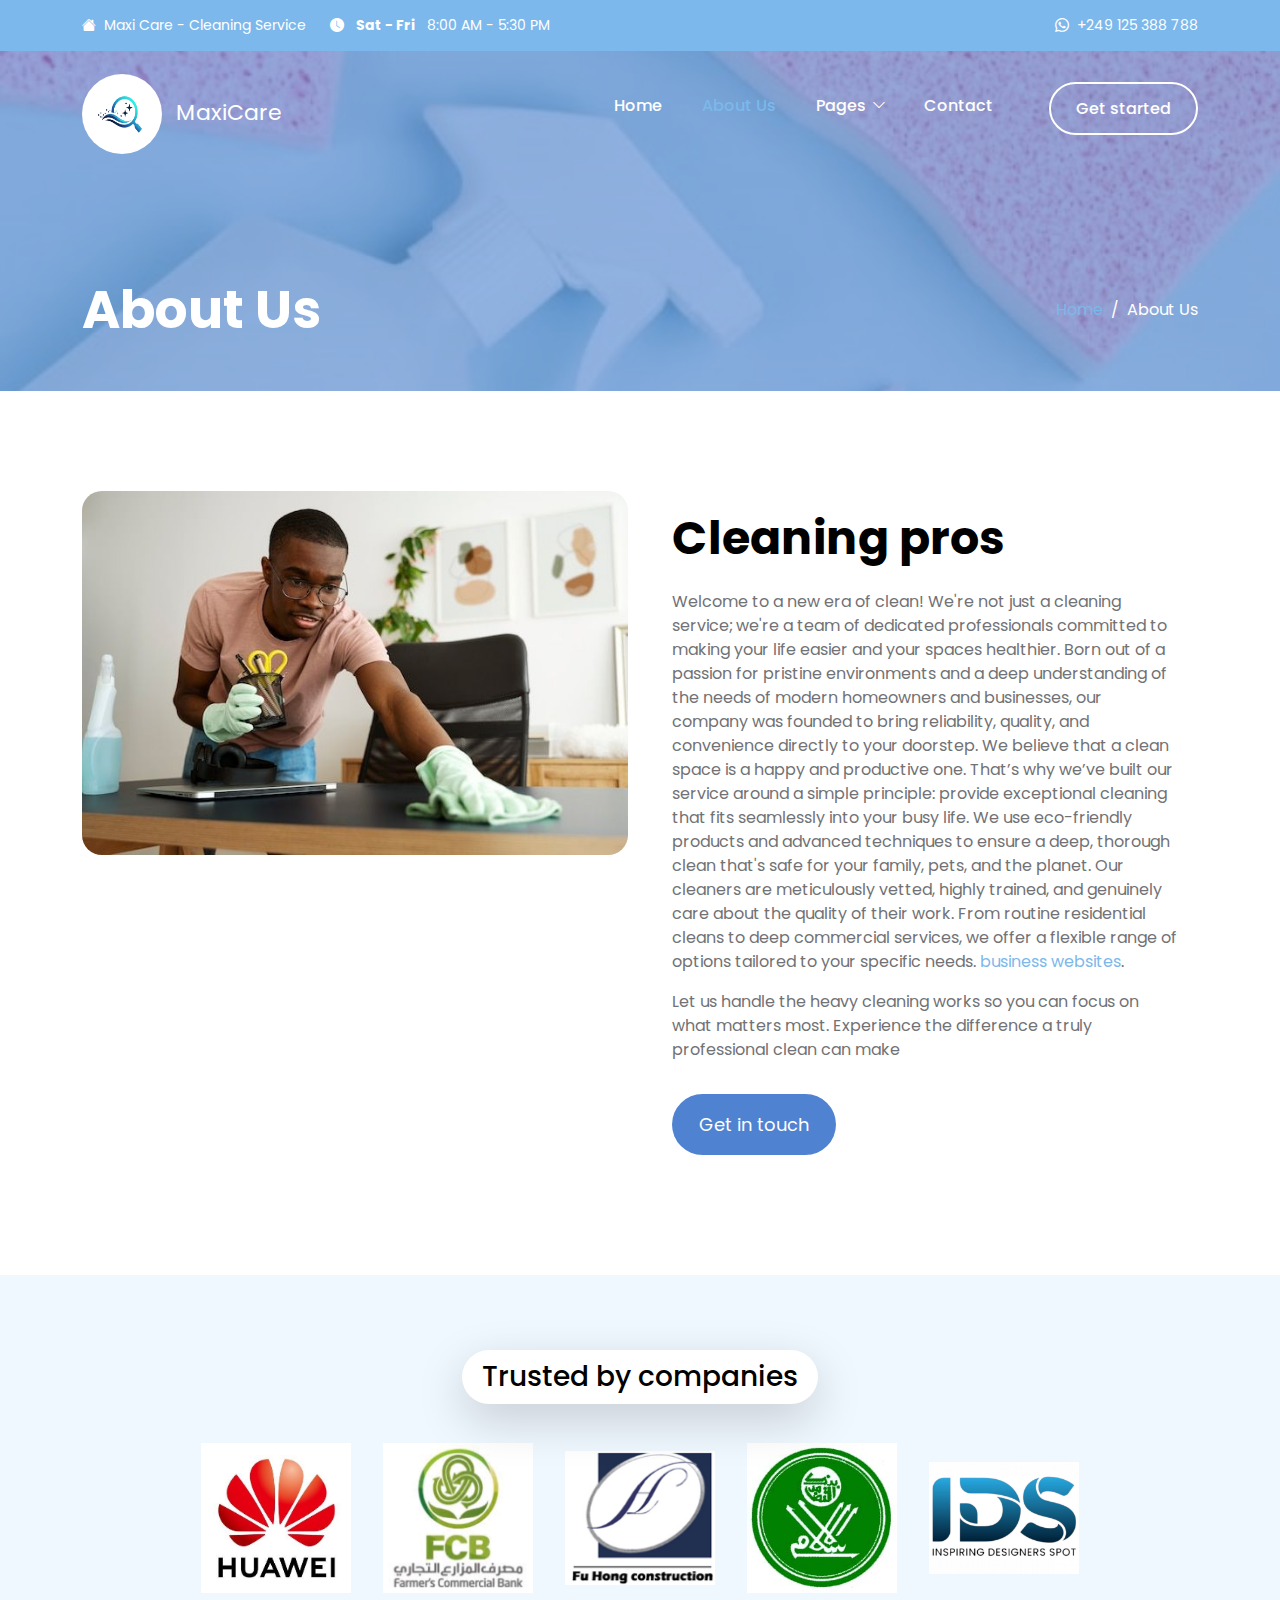
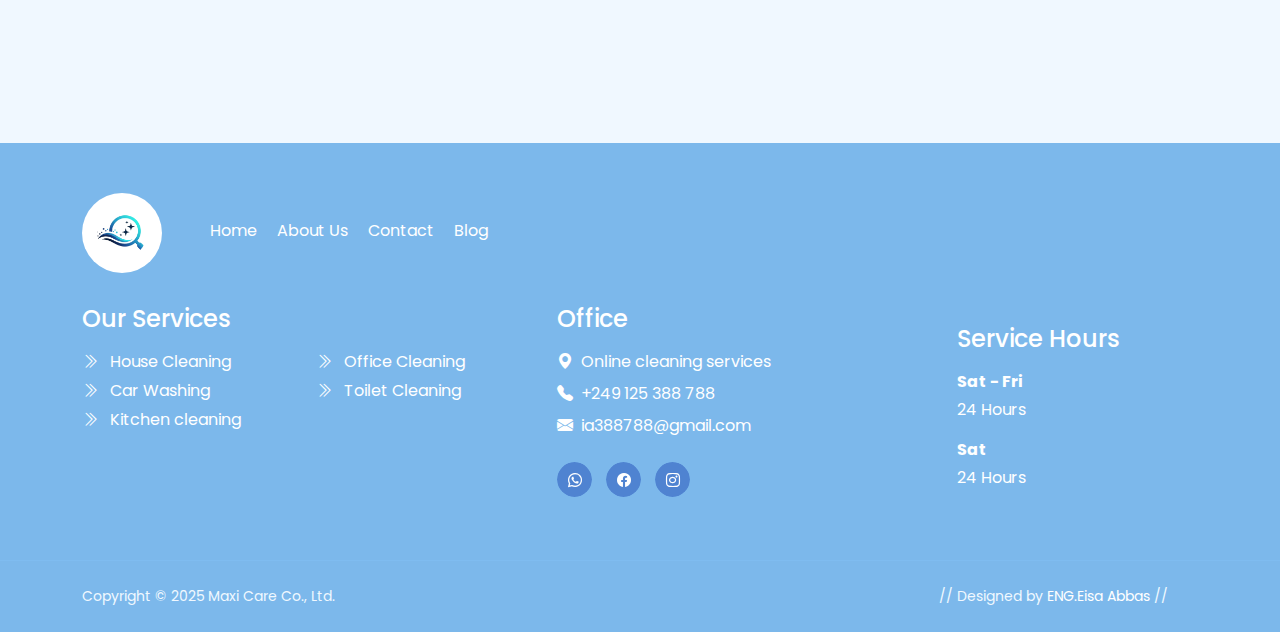
<file: about.html>
<!doctype html >
<html lang="en">
    <head>
        <meta charset="utf-8">
        <meta name="viewport" content="width=device-width, initial-scale=1">

        <meta name="description" content="">
        <meta name="author" content="">

        <title>Maxi Care - Cleaninig Services </title>

        <!-- CSS FILES -->        
        <link rel="preconnect" href="https://fonts.googleapis.com">
        
        <link rel="preconnect" href="https://fonts.gstatic.com" crossorigin>
        
        <link href="https://fonts.googleapis.com/css2?family=Poppins:ital,wght@0,400;0,500;0,700;1,400&display=swap" rel="stylesheet">

        <link href="css/bootstrap.min.css" rel="stylesheet">

        <link href="css/bootstrap-icons.css" rel="stylesheet">

        <link href="css/tooplate-clean-work.css" rel="stylesheet">
<!--

Tooplate 2132 Clean Work

https://www.tooplate.com/view/2132-clean-work

Free Bootstrap 5 HTML Template

-->
    </head>
    
    <body>

        <header class="site-header">
            <div class="container">
                <div class="row">
                    
                    <div class="col-lg-12 col-12 d-flex flex-wrap">
                        <p class="d-flex me-4 mb-0">
                            <i class="bi-house-fill me-2"></i>
                            Maxi Care - Cleaning Service
                        </p>

                        <p class="d-flex d-lg-block d-md-block d-none me-4 mb-0">
                            <i class="bi-clock-fill me-2"></i>
                            <strong class="me-2">Sat - Fri</strong> 8:00 AM - 5:30 PM
                        </p>

                        <p class="site-header-icon-wrap text-white d-flex mb-0 ms-auto">
                            <i class="site-header-icon bi-whatsapp me-2"></i>

                            <a href="https://wa.me/message/4JAJX5RXSGCXB1" class="text-white">
                               +249 125 388 788
                            </a>
                        </p>
                    </div>

                </div>
            </div>
        </header>

        <nav class="navbar navbar-expand-lg">
            <div class="container">
                <a class="navbar-brand" href="index.html">
                    <img src="images/TC1.png" class=" logo img-fluid" alt="">

                    <span class="ms-2">MaxiCare</span>
                </a>

                <button class="navbar-toggler" type="button" data-bs-toggle="collapse" data-bs-target="#navbarNav" aria-controls="navbarNav" aria-expanded="false" aria-label="Toggle navigation">
                    <span class="navbar-toggler-icon"></span>
                </button>

                <div class="collapse navbar-collapse" id="navbarNav">
                    <ul class="navbar-nav ms-auto">
                        <li class="nav-item">
                            <a class="nav-link" href="index.html">Home</a>
                        </li>

                        <li class="nav-item">
                            <a class="nav-link active" href="about.html">About Us</a>
                        </li>

                        <li class="nav-item dropdown">
                            <a class="nav-link dropdown-toggle" href="#section_5" id="navbarLightDropdownMenuLink" role="button" data-bs-toggle="dropdown" aria-expanded="false">Pages</a>

                            <ul class="dropdown-menu dropdown-menu-light" aria-labelledby="navbarLightDropdownMenuLink">
                                <li><a class="dropdown-item" href="services.html">Our Services</a></li>

                                <li><a class="dropdown-item" href="coming-soon.html">Coming Soon</a></li>

                            </ul>
                        </li>

                        <li class="nav-item">
                            <a class="nav-link" href="contact.html">Contact</a>
                        </li>

                        <li class="nav-item ms-3">
                            <a class="nav-link custom-btn custom-border-btn custom-btn-bg-white btn" href="index.html">Get started</a>
                        </li>
                    </ul>
                </div>
            </div>
        </nav>

        <main>

            <section class="banner-section d-flex justify-content-center align-items-end">
                <div class="section-overlay"></div>

                <div class="container">
                    <div class="row">

                        <div class="col-lg-7 col-12">
                            <h1 class="text-white mb-lg-0">About Us</h1>
                        </div>

                        <div class="col-lg-4 col-12 d-flex justify-content-lg-end align-items-center ms-auto">
                            <nav aria-label="breadcrumb">
                                <ol class="breadcrumb justify-content-center">
                                    <li class="breadcrumb-item"><a href="index.html">Home</a></li>

                                    <li class="breadcrumb-item active" aria-current="page">About Us</li>
                                </ol>
                            </nav>
                        </div>

                    </div>
                </div>
            </section>
         

            <section class="section-padding">
                <div class="container">
                    <div class="row">

                        <div class="col-lg-6 col-12">
                            <img src="images/cleaning-concept-with-man-showing-business-card.jpg" class="featured-image img-fluid">
                        </div>

                        <div class="col-lg-6 col-12">
                            <div class="featured-block">
                                <h2 class="mb-4">Cleaning pros</h2>

                                <p>Welcome to a new era of clean! We're not just a cleaning service; we're a team of dedicated
                                    professionals committed to making your life easier and your spaces healthier. Born out of a
                                    passion for pristine environments and a deep understanding of the needs of modern
                                    homeowners and businesses, our company was founded to bring reliability, quality, and
                                    convenience directly to your doorstep.
                                    We believe that a clean space is a happy and productive one. That’s why we’ve built our
                                    service around a simple principle: provide exceptional cleaning that fits seamlessly into your
                                    busy life. We use eco-friendly products and advanced techniques to ensure a deep, thorough
                                    clean that's safe for your family, pets, and the planet. Our cleaners are meticulously vetted,
                                    highly trained, and genuinely care about the quality of their work.
                                    From routine residential cleans to deep commercial services, we offer a flexible range of
                                    options tailored to your specific needs.
                                    <a href="#">business websites</a>.</p>

                                <p> Let us handle the heavy cleaning works so you can focus on what matters most. Experience the
                                    difference a truly professional clean can make</p>

                                <a class="custom-btn btn button button--atlas mt-3" href="contact.html">
                                    <span>Get in touch</span>
    
                                    <div class="marquee" aria-hidden="true">
                                        <div class="marquee__inner">
                                            <span>Get in touch</span>
                                            <span>Get in touch</span>
                                            <span>Get in touch</span>
                                            <span>Get in touch</span>
                                        </div>
                                    </div>
                                </a>
                            </div>
                        </div>

                    </div>
                </div>
            </section>


            <section class="team-section section-padding section-bg">
                <div class="container">
                    <div class="row">

            <section class="partners-section">
                <div class="container">
                    <div class="row justify-content-center align-items-center">

                        <div class="col-lg-12 col-12">
                            <h4 class="partners-section-title bg-white shadow-lg">Trusted by companies</h4>
                        </div>

                        <div class="col-lg-2 col-md-4 col-6">
                            <img src="images/partners/9e11859ce7bef2736e00a2597e9cae02.jpg" class="partners-image img-fluid">
                        </div>

                        <div class="col-lg-2 col-md-4 col-6">
                            <img src="images/partners/Screenshot_2025-09-08-23-15-10-712_com.miui.gallery-edit.jpg" class="partners-image img-fluid">
                        </div>

                        <div class="col-lg-2 col-md-4 col-6">
                            <img src="images/partners/IMG_202509251_204049434.png" class="partners-image img-fluid">
                        </div>

                        <div class="col-lg-2 col-md-4 col-6">
                            <img src="images/partners/tadamon.jpg" class="partners-image img-fluid">
                        </div>

                        <div class="col-lg-2 col-md-4 col-6">
                            <img src="images/partners/IMG_20250908_233011.png" class="partners-image img-fluid">
                        </div>

                    </div>
                </div>
            </section>
        </main>

        <footer class="site-footer">
            <div class="container">
                <div class="row">

                    <div class="col-lg-12 col-12 d-flex align-items-center mb-4 pb-2">
                        <div>
                            <img src="images/TC1.png" class="logo img-fluid" alt="">
                        </div>

                        <ul class="footer-menu d-flex flex-wrap ms-5">
                            <li class="footer-menu-item"><a href="index.html" class="footer-menu-link">Home</a></li>

                            <li class="footer-menu-item"><a href="about.html" class="footer-menu-link">About Us</a></li>

                            <li class="footer-menu-item"><a href="contact.html" class="footer-menu-link">Contact</a></li>

                            <li class="footer-menu-item"><a href="#" class="footer-menu-link">Blog</a></li>
                        </ul>
                    </div>

                    <div class="col-lg-5 col-12 mb-4 mb-lg-0">
                        <h5 class="site-footer-title mb-3">Our Services</h5>

                        <ul class="footer-menu">
                            <li class="footer-menu-item">
                                <a href="#" class="footer-menu-link">
                                    <i class="bi-chevron-double-right footer-menu-link-icon me-2"></i>
                                    House Cleaning
                                </a>
                            </li>

                            <li class="footer-menu-item">
                                <a href="services-detail 5.html" class="footer-menu-link">
                                    <i class="bi-chevron-double-right footer-menu-link-icon me-2"></i>
                                    Car Washing
                                </a>
                            </li>

                            <li class="footer-menu-item">
                                <a href="services-detail 4.html" class="footer-menu-link">
                                    <i class="bi-chevron-double-right footer-menu-link-icon me-2"></i>
                                    Kitchen cleaning
                                </a>
                            </li>

                            <li class="footer-menu-item">
                                <a href="services-detail.html" class="footer-menu-link">
                                    <i class="bi-chevron-double-right footer-menu-link-icon me-2"></i>
                                    Office Cleaning
                                </a>
                            </li>

                            <li class="footer-menu-item">
                                <a href="services-detail 3.html" class="footer-menu-link">
                                    <i class="bi-chevron-double-right footer-menu-link-icon me-2"></i>
                                    Toilet Cleaning
                                </a>
                            </li>
                        </ul>
                    </div>

                    <div class="col-lg-4 col-md-6 col-12 mb-4 mb-lg-0 mb-md-0">
                        <h5 class="site-footer-title mb-3">Office</h5>

                        <p class="text-white d-flex mt-3 mb-2">
                            <i class="bi-geo-alt-fill me-2"></i>
                            Online cleaning services
                        </p>

                        <p class="text-white d-flex mb-2">
                            <i class="bi-telephone-fill me-2"></i>

                            <a href="tel: +249 125 388 788" class="site-footer-link">
                               +249 125 388 788
                            </a>
                        </p>

                        <p class="text-white d-flex">
                            <i class="bi-envelope-fill me-2"></i>

                            <a href="mailto:info@company.com" class="site-footer-link">
                                ia388788@gmail.com
                            </a>
                        </p>

                        <ul class="social-icon mt-4">
                            <li class="social-icon-item">
                                <a herd="https://wa.me/message/4JAJX5RXSGCXB1"class="social-icon-link button button--skoll">
                                 <span></span>
                                    <span class="bi-whatsapp"></span>
                                </a>
                            </li>

                            <li class="social-icon-item">
                                <a href="https://www.facebook.com/profile.php?id=61579729707510" class="social-icon-link button button--skoll">
                                    <span></span>
                                    <span class="bi-facebook"></span>
                                </a>
                            </li>

                            <li class="social-icon-item">
                                <a href="https://www.instagram.com/_top_care_group?igsh=emlqNGR3a2Vja3Fh" class="social-icon-link button button--skoll">
                                    <span></span>
                                    <span class="bi-instagram"></span>
                                </a>
                            </li>
                        </ul>
                    </div>

                    <div class="col-lg-3 col-md-6 col-6 mt-3 mt-lg-0 mt-md-0">
                        <div class="featured-block">
                            <h5 class="text-white mb-3">Service Hours</h5>

                            <strong class="d-block text-white mb-1">Sat - Fri</strong>

                            <p class="text-white mb-3">24 Hours</p>

                            <strong class="d-block text-white mb-1">Sat</strong>

                            <p class="text-white mb-0">24 Hours</p>
                        </div>
                    </div>
                </div>
            </div>

            <div class="site-footer-bottom">
                <div class="container">
                    <div class="row">

                        <div class="col-lg-6 col-12">
                            <p class="copyright-text mb-0">Copyright © 2025 Maxi Care Co., Ltd.</p>
                        </div>
                        
                        <div class="col-lg-6 col-12 text-end">
                            <p class="copyright-text mb-0">
                            // Designed by <a href="https://wa.me/message/LWF4LCZ5QC3NA1" target="_parent">ENG.Eisa Abbas</a> //</p>
                        </div>
                        
                    </div>
                </div>
            </div>
        </footer>

        <!-- JAVASCRIPT FILES -->
        <script src="js/jquery.min.js"></script>
        <script src="js/bootstrap.min.js"></script>
        <script src="js/jquery.backstretch.min.js"></script>
        <script src="js/counter.js"></script>
        <script src="js/countdown.js"></script>
        <script src="js/init.js"></script>
        <script src="js/modernizr.js"></script>
        <script src="js/animated-headline.js"></script>
        <script src="js/custom.js"></script>

    </body>
</html>
</file>
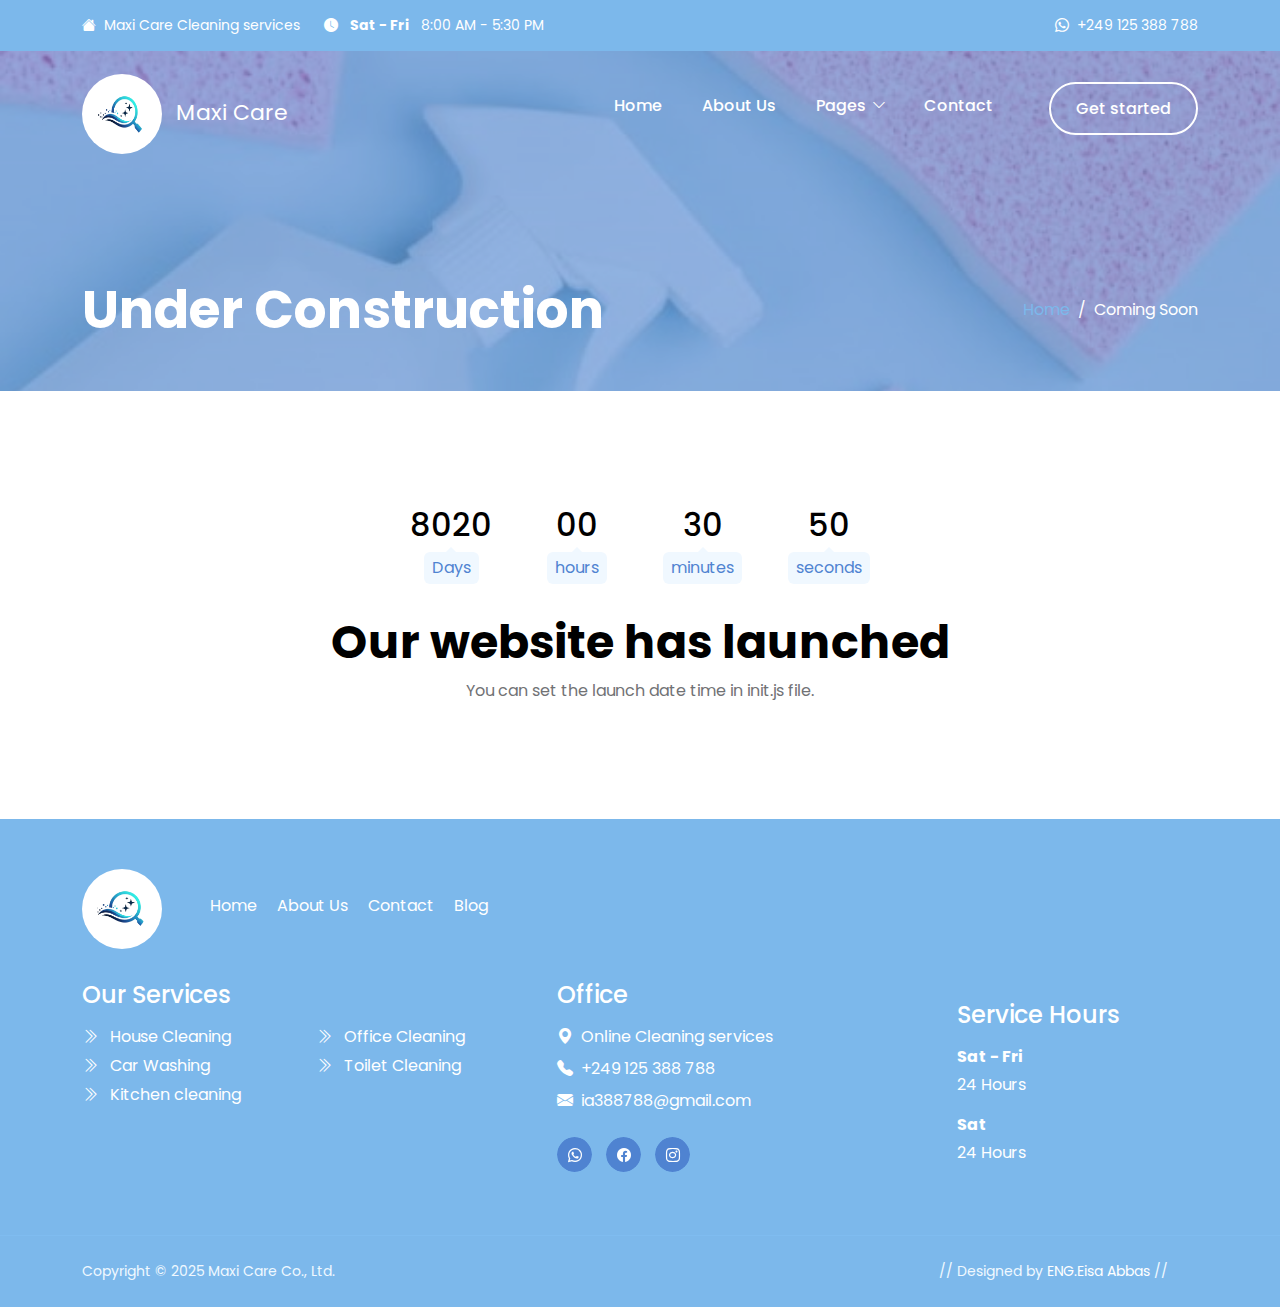
<file: coming-soon.html>
<!doctype html>
<html lang="en">
    <head>
        <meta charset="utf-8">
        <meta name="viewport" content="width=device-width, initial-scale=1">

        <meta name="description" content="">
        <meta name="author" content="">

        <title> Maxi Care - Cleaning Services</title>

        <!-- CSS FILES -->        
        <link rel="preconnect" href="https://fonts.googleapis.com">
        
        <link rel="preconnect" href="https://fonts.gstatic.com" crossorigin>
        
        <link href="https://fonts.googleapis.com/css2?family=Poppins:ital,wght@0,400;0,500;0,700;1,400&display=swap" rel="stylesheet">

        <link href="css/bootstrap.min.css" rel="stylesheet">

        <link href="css/bootstrap-icons.css" rel="stylesheet">

        <link href="css/tooplate-clean-work.css" rel="stylesheet">
<!--

Tooplate 2132 Clean Work

https://www.tooplate.com/view/2132-clean-work

Free Bootstrap 5 HTML Template

-->
    </head>
    
    <body>

        <header class="site-header">
            <div class="container">
                <div class="row">
                    
                    <div class="col-lg-12 col-12 d-flex flex-wrap">
                        <p class="d-flex me-4 mb-0">
                            <i class="bi-house-fill me-2"></i>
                            Maxi Care Cleaning services
                        </p>

                        <p class="d-flex d-lg-block d-md-block d-none me-4 mb-0">
                            <i class="bi-clock-fill me-2"></i>
                            <strong class="me-2">Sat - Fri</strong> 8:00 AM - 5:30 PM
                        </p>

                        <p class="site-header-icon-wrap text-white d-flex mb-0 ms-auto">
                            <i class="site-header-icon bi-whatsapp me-2"></i>

                            <a href="https://wa.me/message/4JAJX5RXSGCXB1" class="text-white">
                                +249 125 388 788
                            </a>
                        </p>
                    </div>

                </div>
            </div>
        </header>

        <nav class="navbar navbar-expand-lg">
            <div class="container">
                <a class="navbar-brand" href="index.html">
                    <img src="images/TC1.png" class="logo img-fluid" alt="">

                    <span class="ms-2"> Maxi Care </span>
                </a>

                <button class="navbar-toggler" type="button" data-bs-toggle="collapse" data-bs-target="#navbarNav" aria-controls="navbarNav" aria-expanded="false" aria-label="Toggle navigation">
                    <span class="navbar-toggler-icon"></span>
                </button>

                <div class="collapse navbar-collapse" id="navbarNav">
                    <ul class="navbar-nav ms-auto">
                        <li class="nav-item">
                            <a class="nav-link" href="index.html">Home</a>
                        </li>

                        <li class="nav-item">
                            <a class="nav-link" href="about.html">About Us</a>
                        </li>

                        <li class="nav-item dropdown">
                            <a class="nav-link dropdown-toggle" href="#section_5" id="navbarLightDropdownMenuLink" role="button" data-bs-toggle="dropdown" aria-expanded="false">Pages</a>

                            <ul class="dropdown-menu dropdown-menu-light" aria-labelledby="navbarLightDropdownMenuLink">
                                <li><a class="dropdown-item" href="services.html">Our Services</a></li>

                                <li><a class="dropdown-item active" href="coming-soon.html">Coming Soon</a></li>

                                
                            </ul>
                        </li>

                        <li class="nav-item">
                            <a class="nav-link" href="contact.html">Contact</a>
                        </li>

                        <li class="nav-item ms-3">
                            <a class="nav-link custom-btn custom-border-btn custom-btn-bg-white btn" href="index.html">Get started</a>
                        </li>
                    </ul>
                </div>
            </div>
        </nav>

        <main>

            <section class="banner-section d-flex justify-content-center align-items-end">
                <div class="section-overlay"></div>

                <div class="container">
                    <div class="row">

                        <div class="col-lg-7 col-12">
                            <h1 class="text-white mb-lg-0">Under Construction</h1>
                        </div>

                        <div class="col-lg-4 col-12 d-flex justify-content-lg-end align-items-center ms-auto">
                            <nav aria-label="breadcrumb">
                                <ol class="breadcrumb justify-content-center">
                                    <li class="breadcrumb-item"><a href="index.html">Home</a></li>

                                    <li class="breadcrumb-item active" aria-current="page">Coming Soon</li>
                                </ol>
                            </nav>
                        </div>

                    </div>
                </div>
            </section>
         

            <section class="section-padding">
                <div class="container">
                    <div class="row">

                        <div class="col-lg-8 col-12 text-center mx-auto">
                            <ul class="countdown d-flex flex-wrap justify-content-center align-items-center">
                               <li class="countdown-item d-flex flex-column justify-content-center align-items-center">
                                    <h3 class="countdown-title days">14</h3>
                                    <span class="countdown-text">Days</span>

                                    <div class="countdown-item-overlay"></div>
                               </li>

                               <li class="countdown-item d-flex flex-column justify-content-center align-items-center">
                                    <h3 class="countdown-title hours">10</h3>
                                    <span class="countdown-text">hours</span>
                               </li>

                               <li class="countdown-item d-flex flex-column justify-content-center align-items-center">
                                    <h3 class="countdown-title minutes">15</h3>
                                    <span class="countdown-text">minutes</span>
                               </li>

                               <li class="countdown-item d-flex flex-column justify-content-center align-items-center">
                                    <h3 class="countdown-title seconds">34</h3>
                                    <span class="countdown-text">seconds</span>
                               </li>     
                            </ul>

                            

                            <h2 class="">Our website has launched</h2>
                            <p>You can set the launch date time in init.js file.</p>
                        </div>

                    </div>
                </div>
            </section>
        </main>

        <footer class="site-footer">
            <div class="container">
                <div class="row">

                    <div class="col-lg-12 col-12 d-flex align-items-center mb-4 pb-2">
                        <div>
                            <img src="images/TC1.png" class="logo img-fluid" alt="">
                        </div>

                        <ul class="footer-menu d-flex flex-wrap ms-5">
                            <li class="footer-menu-item"><a href="index.html" class="footer-menu-link">Home</a></li>

                            <li class="footer-menu-item"><a href="about.html" class="footer-menu-link">About Us</a></li>

                            <li class="footer-menu-item"><a href="contact.html" class="footer-menu-link">Contact</a></li>

                            <li class="footer-menu-item"><a href="about.html" class="footer-menu-link">Blog</a></li>
                        </ul>
                    </div>

                    <div class="col-lg-5 col-12 mb-4 mb-lg-0">
                        <h5 class="site-footer-title mb-3">Our Services</h5>

                        <ul class="footer-menu">
                            <li class="footer-menu-item">
                                <a href="services-detail 2.html" class="footer-menu-link">
                                    <i class="bi-chevron-double-right footer-menu-link-icon me-2"></i>
                                    House Cleaning
                                </a>
                            </li>

                            <li class="footer-menu-item">
                                <a href="services-detail 5.html" class="footer-menu-link">
                                    <i class="bi-chevron-double-right footer-menu-link-icon me-2"></i>
                                    Car Washing
                                </a>
                            </li>

                            <li class="footer-menu-item">
                                <a href="services-detail 4.html" class="footer-menu-link">
                                    <i class="bi-chevron-double-right footer-menu-link-icon me-2"></i>
                                    Kitchen cleaning
                                </a>
                            </li>

                            <li class="footer-menu-item">
                                <a href="services-detail.html" class="footer-menu-link">
                                    <i class="bi-chevron-double-right footer-menu-link-icon me-2"></i>
                                    Office Cleaning
                                </a>
                            </li>

                            <li class="footer-menu-item">
                                <a href="services-detail 3.html" class="footer-menu-link">
                                    <i class="bi-chevron-double-right footer-menu-link-icon me-2"></i>
                                    Toilet Cleaning
                                </a>
                            </li>
                        </ul>
                    </div>

                    <div class="col-lg-4 col-md-6 col-12 mb-4 mb-lg-0 mb-md-0">
                        <h5 class="site-footer-title mb-3">Office</h5>

                        <p class="text-white d-flex mt-3 mb-2">
                            <i class="bi-geo-alt-fill me-2"></i>
                         Online Cleaning services
                        </p>

                        <p class="text-white d-flex mb-2">
                            <i class="bi-telephone-fill me-2"></i>

                            <a href="tel: 0125 388 788" class="site-footer-link">
                                +249 125 388 788
                            </a>
                        </p>

                        <p class="text-white d-flex">
                            <i class="bi-envelope-fill me-2"></i>

                            <a href="ia388788@gmail.com" class="site-footer-link">
                                ia388788@gmail.com
                            </a>
                        </p>

                        <ul class="social-icon mt-4">
                            <li class="social-icon-item">
                                <a href="https://wa.me/message/4JAJX5RXSGCXB1" class="social-icon-link button button--skoll">
                                    <span></span>
                                    <span class="bi-whatsapp"></span>
                                </a>
                            </li>

                            <li class="social-icon-item">
                                <a href="https://www.facebook.com/profile.php?id=61579729707510" class="social-icon-link button button--skoll">
                                    <span></span>
                                    <span class="bi-facebook"></span>
                                </a>
                            </li>

                            <li class="social-icon-item">
                                <a href="https://www.instagram.com/_top_care_group?igsh=emlqNGR3a2Vja3Fh" class="social-icon-link button button--skoll">
                                    <span></span>
                                    <span class="bi-instagram"></span>
                                </a>
                            </li>
                        </ul>
                    </div>

                    <div class="col-lg-3 col-md-6 col-6 mt-3 mt-lg-0 mt-md-0">
                        <div class="featured-block">
                            <h5 class="text-white mb-3">Service Hours</h5>

                            <strong class="d-block text-white mb-1">Sat - Fri</strong>

                            <p class="text-white mb-3">24 Hours</p>

                            <strong class="d-block text-white mb-1">Sat</strong>

                            <p class="text-white mb-0">24 Hours</p>
                        </div>
                    </div>
                </div>
            </div>

            <div class="site-footer-bottom">
                <div class="container">
                    <div class="row">

                        <div class="col-lg-6 col-12">
                            <p class="copyright-text mb-0">Copyright © 2025 Maxi Care Co., Ltd.</p>
                        </div>
                        
                        <div class="col-lg-6 col-12 text-end">
                            <p class="copyright-text mb-0">
                             // Designed by <a href="https://wa.me/message/LWF4LCZ5QC3NA1" target="_parent">ENG.Eisa Abbas</a> //</p>
                        </div>
                        
                    </div>
                </div>
            </div>
        </footer>

        <!-- JAVASCRIPT FILES -->
        <script src="js/jquery.min.js"></script>
        <script src="js/bootstrap.min.js"></script>
        <script src="js/jquery.backstretch.min.js"></script>
        <script src="js/counter.js"></script>
        <script src="js/countdown.js"></script>
        <script src="js/init.js"></script>
        <script src="js/modernizr.js"></script>
        <script src="js/animated-headline.js"></script>
        <script src="js/custom.js"></script>

    </body>
</html>
</file>
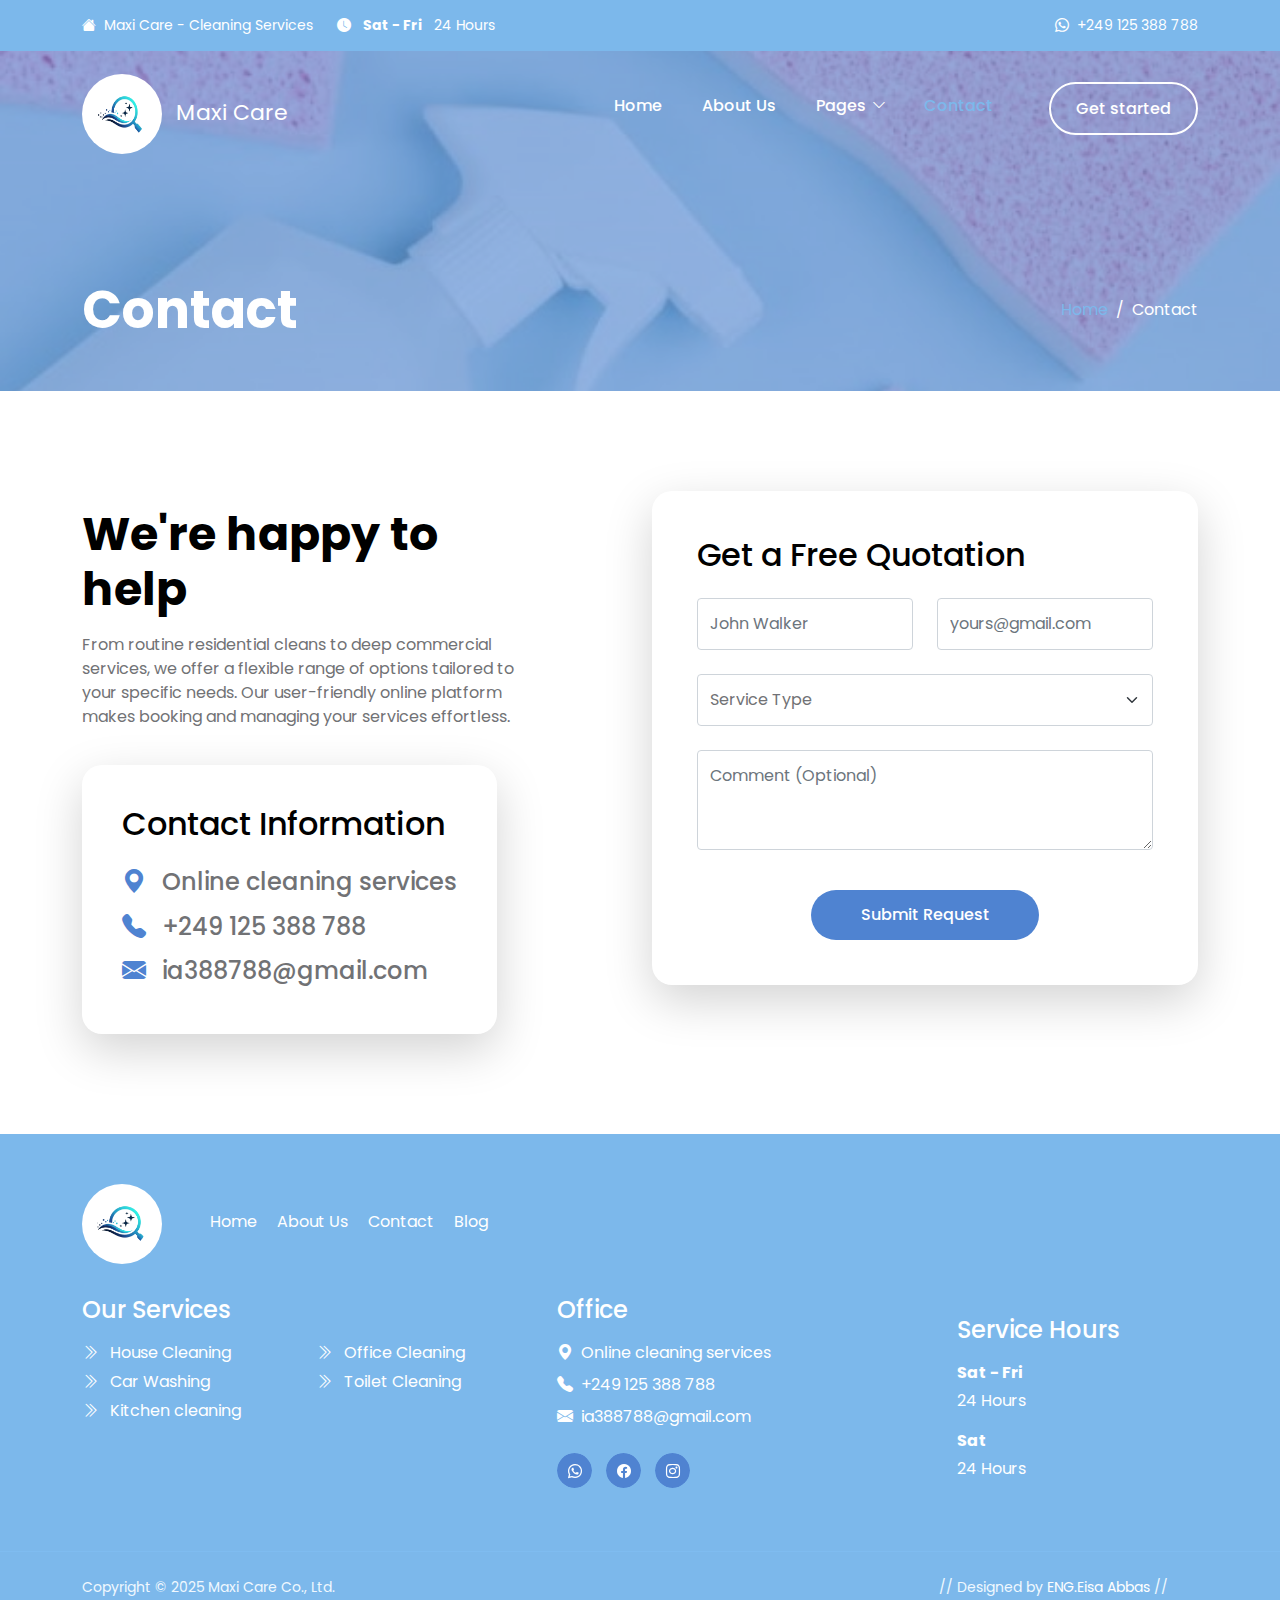
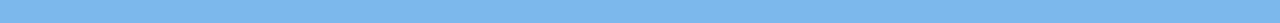
<file: contact.html>
<!doctype html>
<html lang="en">
<head>
  <meta charset="utf-8">
  <meta name="viewport" content="width=device-width, initial-scale=1">
  <meta name="description" content="">
  <meta name="author" content="">
  <title>Maxi Care - Cleaning Services</title>

  <!-- CSS FILES -->        
  <link rel="preconnect" href="https://fonts.googleapis.com">
  <link rel="preconnect" href="https://fonts.gstatic.com" crossorigin>
  <link href="https://fonts.googleapis.com/css2?family=Poppins:ital,wght@0,400;0,500;0,700;1,400&display=swap" rel="stylesheet">

  <link href="css/bootstrap.min.css" rel="stylesheet">
  <link href="css/bootstrap-icons.css" rel="stylesheet">
  <link href="css/tooplate-clean-work.css" rel="stylesheet">
</head>

<body>
  <header class="site-header">
    <div class="container">
      <div class="row">
        <div class="col-lg-12 col-12 d-flex flex-wrap">
          <p class="d-flex me-4 mb-0">
            <i class="bi-house-fill me-2"></i>
            Maxi Care - Cleaning Services
          </p>

          <p class="d-flex d-lg-block d-md-block d-none me-4 mb-0">
            <i class="bi-clock-fill me-2"></i>
            <strong class="me-2">Sat - Fri</strong> 24 Hours
          </p>

          <p class="site-header-icon-wrap text-white d-flex mb-0 ms-auto">
            <i class="site-header-icon bi-whatsapp me-2"></i>
            <a href="https://wa.me/message/4JAJX5RXSGCXB1" class="text-white">
              +249 125 388 788
            </a>
          </p>
        </div>
      </div>
    </div>
  </header>

  <nav class="navbar navbar-expand-lg">
    <div class="container">
      <a class="navbar-brand" href="index.html">
        <img src="images/TC1.png" class="logo img-fluid" alt="">
        <span class="ms-2">Maxi Care</span>
      </a>

      <button class="navbar-toggler" type="button" data-bs-toggle="collapse" data-bs-target="#navbarNav"
        aria-controls="navbarNav" aria-expanded="false" aria-label="Toggle navigation">
        <span class="navbar-toggler-icon"></span>
      </button>

      <div class="collapse navbar-collapse" id="navbarNav">
        <ul class="navbar-nav ms-auto">
          <li class="nav-item"><a class="nav-link" href="index.html">Home</a></li>
          <li class="nav-item"><a class="nav-link" href="about.html">About Us</a></li>
          <li class="nav-item dropdown">
            <a class="nav-link dropdown-toggle" href="#section_5" id="navbarLightDropdownMenuLink" role="button" data-bs-toggle="dropdown" aria-expanded="false">Pages</a>
            <ul class="dropdown-menu dropdown-menu-light" aria-labelledby="navbarLightDropdownMenuLink">
              <li><a class="dropdown-item" href="services.html">Our Services</a></li>
              <li><a class="dropdown-item" href="coming-soon.html">Coming Soon</a></li>
            </ul>
          </li>
          <li class="nav-item"><a class="nav-link active" href="contact.html">Contact</a></li>
          <li class="nav-item ms-3">
            <a class="nav-link custom-btn custom-border-btn custom-btn-bg-white btn" href="index.html">Get started</a>
          </li>
        </ul>
      </div>
    </div>
  </nav>

  <main>
    <section class="banner-section d-flex justify-content-center align-items-end">
      <div class="section-overlay"></div>
      <div class="container">
        <div class="row">
          <div class="col-lg-7 col-12">
            <h1 class="text-white mb-lg-0">Contact</h1>
          </div>
          <div class="col-lg-4 col-12 d-flex justify-content-lg-end align-items-center ms-auto">
            <nav aria-label="breadcrumb">
              <ol class="breadcrumb justify-content-center">
                <li class="breadcrumb-item"><a href="index.html">Home</a></li>
                <li class="breadcrumb-item active" aria-current="page">Contact</li>
              </ol>
            </nav>
          </div>
        </div>
      </div>
    </section>

    <section class="contact-section section-padding">
      <div class="container">
        <div class="row">
          <div class="col-lg-5 col-12 me-auto mb-lg-0 mb-5">
            <h2 class="my-3">We're happy to help</h2>
            <p>From routine residential cleans to deep commercial services, we offer a flexible range of
              options tailored to your specific needs. Our user-friendly online platform makes booking and managing your services effortless.</p>

            <div class="contact-info bg-white shadow-lg">
              <h3 class="mb-4">Contact Information</h3>
              <h5 class="d-flex mt-3 mb-3">
                <i class="bi-geo-alt-fill custom-icon me-3"></i>
                Online cleaning services
              </h5>

              <h5 class="d-flex mb-3">
                <i class="bi-telephone-fill custom-icon me-3"></i>
                <a href="tel:+249125388788">+249 125 388 788</a>
              </h5>

              <h5 class="d-flex">
                <i class="bi-envelope-fill custom-icon me-3"></i>
                <a href="mailto:ia388788@gmail.com">ia388788@gmail.com</a>
              </h5>
            </div>
          </div>

          <div class="col-lg-6 col-12">
            <form class="custom-form consulting-form bg-white shadow-lg mb-5 mb-lg-0" id="contact-form">
              <div class="consulting-form-header d-flex align-items-center">
                <h3 class="mb-4">Get a Free Quotation</h3>
              </div>

              <div class="consulting-form-body">
                <div class="row">
                  <div class="col-lg-6 col-md-6 col-12">
                    <input type="text" name="volunteer-name" id="volunteer-name" class="form-control" placeholder="John Walker" required>
                  </div>
                  <div class="col-lg-6 col-md-6 col-12">
                    <input type="email" name="volunteer-email" id="volunteer-email" pattern="[^ @]*@[^ @]*" class="form-control" placeholder="yours@gmail.com" required>
                  </div>
                </div>

                <select class="form-select form-control" name="job-salary" id="job-salary">
                  <option selected>Service Type</option>
                  <option>House cleaning</option>
                  <option>Office cleaning</option>
                  <option>Factory cleaning</option>
                  <option>Toilet cleaning</option>
                  <option>Garden cleaning</option>
                  <option>Outdoor cleaning</option>
                  <option>Furniture cleaning</option>
                  <option>Carpet cleaning</option>
                  <option>Hall cleaning</option>
                  <option>Roof cleaning</option>
                  <option>Facade cleaning</option>
                  <option>Curtain wall cleaning</option>
                  <option>Swimming pool cleaning</option>
                  <option>Zoo cleaning</option>
                  <option>Park cleaning</option>
                  <option>Stadium cleaning</option>
                  <option>Mosque cleaning</option>
                  <option>Hospital cleaning</option>
                  <option>School cleaning</option>
                </select>

                <textarea name="volunteer-message" rows="3" class="form-control" id="volunteer-message" placeholder="Comment (Optional)"></textarea>

                <div class="col-lg-6 col-md-10 col-8 mx-auto">
                  <button type="submit" class="form-control btn btn-primary mt-3">Submit Request</button>
                </div>
              </div>
            </form>
          </div>

        </div>
      </div>
    </section>
  </main>

  <footer class="site-footer">
    <div class="container">
      <div class="row">
        <div class="col-lg-12 col-12 d-flex align-items-center mb-4 pb-2">
          <div><img src="images/TC1.png" class="logo img-fluid" alt=""></div>
          <ul class="footer-menu d-flex flex-wrap ms-5">
            <li class="footer-menu-item"><a href="index.html" class="footer-menu-link">Home</a></li>
            <li class="footer-menu-item"><a href="about.html" class="footer-menu-link">About Us</a></li>
            <li class="footer-menu-item"><a href="contact.html" class="footer-menu-link">Contact</a></li>
            <li class="footer-menu-item"><a href="#" class="footer-menu-link">Blog</a></li>
          </ul>
        </div>
         <div class="col-lg-5 col-12 mb-4 mb-lg-0">
                        <h5 class="site-footer-title mb-3">Our Services</h5>

                        <ul class="footer-menu">
                            <li class="footer-menu-item">
                                <a href="services-detail 2.html" class="footer-menu-link">
                                    <i class="bi-chevron-double-right footer-menu-link-icon me-2"></i>
                                    House Cleaning
                                </a>
                            </li>

                            <li class="footer-menu-item">
                                <a href="services-detail 5.html" class="footer-menu-link">
                                    <i class="bi-chevron-double-right footer-menu-link-icon me-2"></i>
                                    Car Washing
                                </a>
                            </li>

                            <li class="footer-menu-item">
                                <a href="services-detail 4.html" class="footer-menu-link">
                                    <i class="bi-chevron-double-right footer-menu-link-icon me-2"></i>
                                    Kitchen cleaning
                                </a>
                            </li>

                            <li class="footer-menu-item">
                                <a href="services-detail.html" class="footer-menu-link">
                                    <i class="bi-chevron-double-right footer-menu-link-icon me-2"></i>
                                    Office Cleaning
                                </a>
                            </li>

                            <li class="footer-menu-item">
                                <a href="services-detail 3.html" class="footer-menu-link">
                                    <i class="bi-chevron-double-right footer-menu-link-icon me-2"></i>
                                    Toilet Cleaning
                                </a>
                            </li>
                        </ul>
                    </div>

                    <div class="col-lg-4 col-md-6 col-12 mb-4 mb-lg-0 mb-md-0">
                        <h5 class="site-footer-title mb-3">Office</h5>

                        <p class="text-white d-flex mt-3 mb-2">
                            <i class="bi-geo-alt-fill me-2"></i>
                            Online cleaning services 
                        </p>

                        <p class="text-white d-flex mb-2">
                            <i class="bi-telephone-fill me-2"></i>

                            <a href="tel:  +249 125 388 788" class="site-footer-link">
                                +249 125 388 788
                            </a>
                        </p>

                        <p class="text-white d-flex">
                            <i class="bi-envelope-fill me-2"></i>

                            <a href="mailto:info@company.com" class="site-footer-link">
                               ia388788@gmail.com
                            </a>
                        </p>

                        <ul class="social-icon mt-4">
                            <li class="social-icon-item">
                                <a href="https://wa.me/message/4JAJX5RXSGCXB1" class="social-icon-link button button--skoll">
                                    <span></span>
                                    <span class="bi-whatsapp"></span>
                                </a>
                            </li>

                            <li class="social-icon-item">
                                <a href="https://www.facebook.com/profile.php?id=61579729707510" class="social-icon-link button button--skoll">
                                    <span></span>
                                    <span class="bi-facebook"></span>
                                </a>
                            </li>

                            <li class="social-icon-item">
                                <a href="https://www.instagram.com/_maxi_care_?igsh=emlqNGR3a2Vja3Fh" class="social-icon-link button button--skoll">
                                    <span></span>
                                    <span class="bi-instagram"></span>
                                </a>
                            </li>
                        </ul>
                    </div>

                    <div class="col-lg-3 col-md-6 col-6 mt-3 mt-lg-0 mt-md-0">
                        <div class="featured-block">
                            <h5 class="text-white mb-3">Service Hours</h5>

                            <strong class="d-block text-white mb-1">Sat - Fri</strong>

                            <p class="text-white mb-3">24 Hours</p>

                            <strong class="d-block text-white mb-1">Sat</strong>

                            <p class="text-white mb-0">24 Hours</p>
                        </div>
                    </div>
                </div>
            </div>

            <div class="site-footer-bottom">
                <div class="container">
                    <div class="row">

                        <div class="col-lg-6 col-12">
                            <p class="copyright-text mb-0">Copyright © 2025 Maxi Care Co., Ltd.</p>
                        </div>
                        
                        <div class="col-lg-6 col-12 text-end">
                            <p class="copyright-text mb-0">
                            // Designed by <a href="https://wa.me/message/LWF4LCZ5QC3NA1" target="_parent">ENG.Eisa Abbas</a> //</p>
                        </div>
                        
                    </div>
                </div>
            </div>
        </footer>

  

  <!-- JAVASCRIPT FILES -->
  <script src="js/jquery.min.js"></script>
  <script src="js/bootstrap.min.js"></script>
  <script src="js/jquery.backstretch.min.js"></script>
  <script src="js/counter.js"></script>
  <script src="js/countdown.js"></script>
  <script src="js/init.js"></script>
  <script src="js/modernizr.js"></script>
  <script src="js/animated-headline.js"></script>
  <script src="js/custom.js"></script>

  <!-- EmailJS Integration -->
  <script src="https://cdn.emailjs.com/dist/email.min.js"></script>
  <script>
    (function() {
      emailjs.init("5MPR-3CG1q8_aafr3"); // Replace with your public key
    })();

    document.getElementById("contact-form").addEventListener("submit", function(e) {
      e.preventDefault();

      emailjs.send("service_ftzxtyt", "__ejs-test-mail-service__", {
        from_name: document.getElementById("volunteer-name").value,
        from_email: document.getElementById("volunteer-email").value,
        service_type: document.getElementById("job-salary").value,
        message: document.getElementById("volunteer-message").value,
      }).then(function() {
        alert("✅ Your message has been sent successfully!");
        document.getElementById("contact-form").reset();
      }, function(error) {
        alert("❌ Failed to send message. Please try again.");
        console.log(error);
      });
    });
  </script>

</body>
</html>
</file>
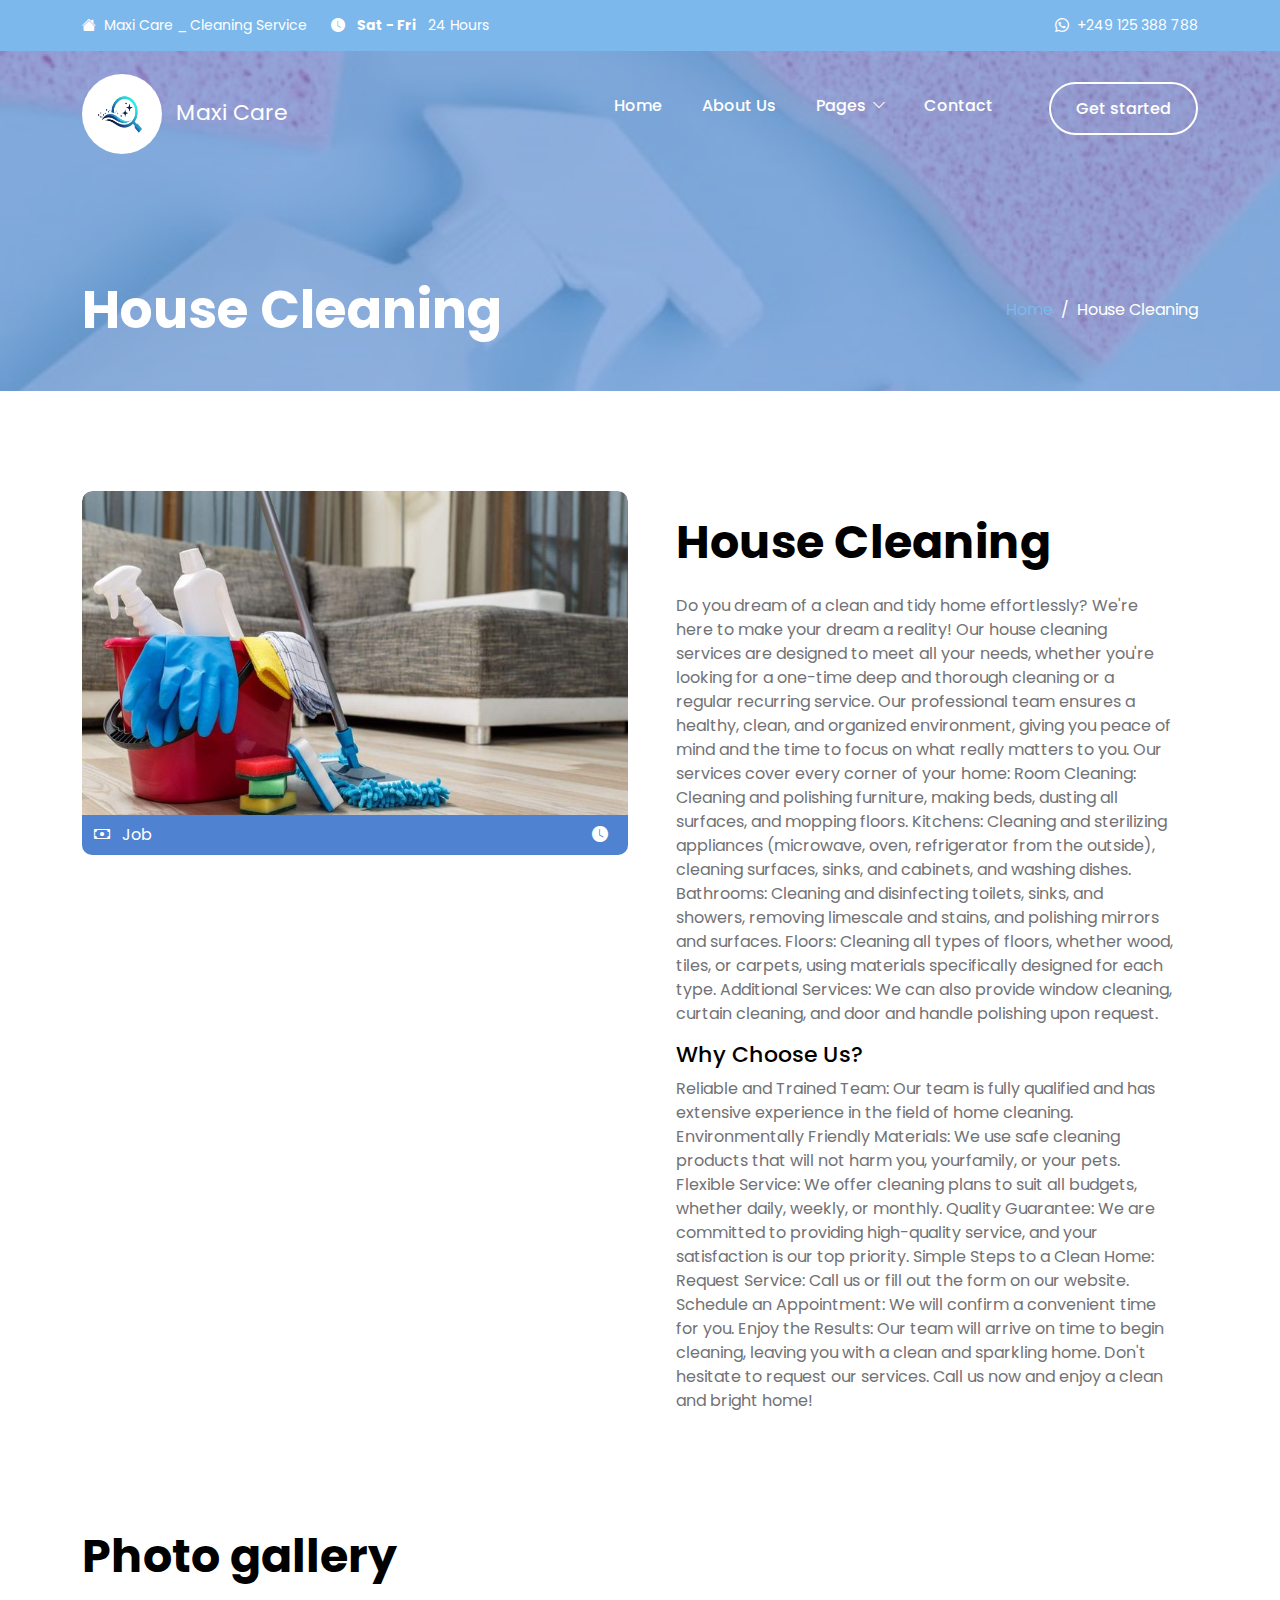
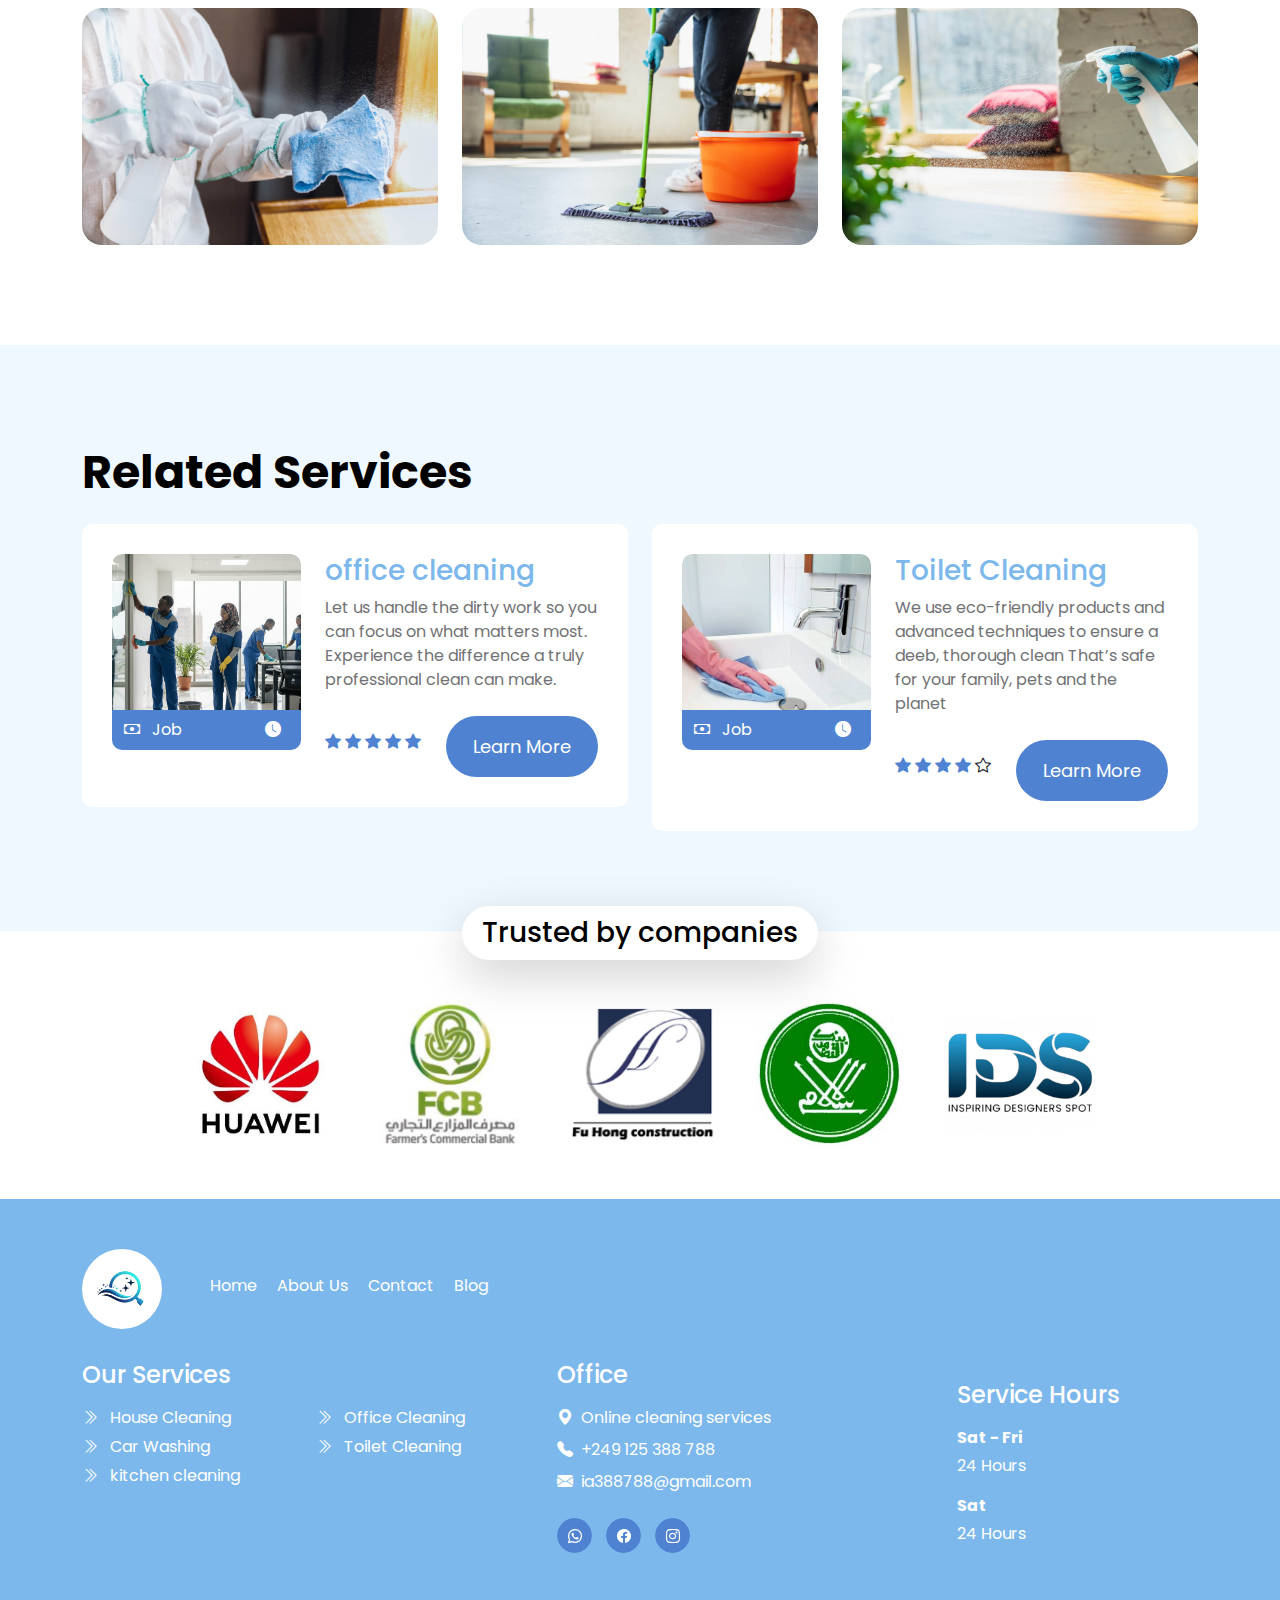
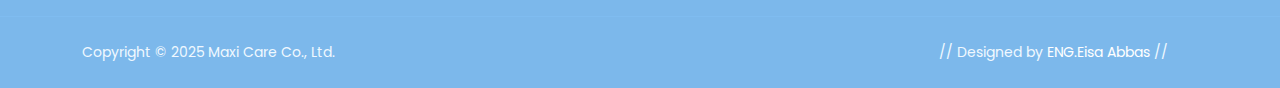
<file: services-detail 2.html>
<!doctype html>
<html lang="en">
    <head>
        <meta charset="utf-8">
        <meta name="viewport" content="width=device-width, initial-scale=1">

        <meta name="description" content="">
        <meta name="author" content="">

        <title> Maxi Care | Cleaning services</title>

        <!-- CSS FILES -->        
        <link rel="preconnect" href="https://fonts.googleapis.com">
        
        <link rel="preconnect" href="https://fonts.gstatic.com" crossorigin>
        
        <link href="https://fonts.googleapis.com/css2?family=Poppins:ital,wght@0,400;0,500;0,700;1,400&display=swap" rel="stylesheet">

        <link href="css/bootstrap.min.css" rel="stylesheet">

        <link href="css/bootstrap-icons.css" rel="stylesheet">

        <link href="css/magnific-popup.css" rel="stylesheet">

        <link href="css/tooplate-clean-work.css" rel="stylesheet">
<!--

Tooplate 2132 Clean Work

https://www.tooplate.com/view/2132-clean-work

Free Bootstrap 5 HTML Template

-->
    </head>
    
    <body>

        <header class="site-header">
            <div class="container">
                <div class="row">
                    
                    <div class="col-lg-12 col-12 d-flex flex-wrap">
                        <p class="d-flex me-4 mb-0">
                            <i class="bi-house-fill me-2"></i>
                            Maxi Care _ Cleaning Service
                        </p>

                        <p class="d-flex d-lg-block d-md-block d-none me-4 mb-0">
                            <i class="bi-clock-fill me-2"></i>
                            <strong class="me-2">Sat - Fri</strong> 24 Hours
                        </p>

                        <p class="site-header-icon-wrap text-white d-flex mb-0 ms-auto">
                            <i class="site-header-icon bi-whatsapp me-2"></i>

                            <a href="https://wa.me/message/QSYQA520T3SDL1" class="text-white">
                                +249 125 388 788
                            </a>
                        </p>
                    </div>

                </div>
            </div>
        </header>

        <nav class="navbar navbar-expand-lg">
            <div class="container">
                <a class="navbar-brand" href="index.html">
                    <img src="images/TC1.png" class="logo img-fluid" alt="">

                    <span class="ms-2">Maxi Care</span>
                </a>

                <button class="navbar-toggler" type="button" data-bs-toggle="collapse" data-bs-target="#navbarNav" aria-controls="navbarNav" aria-expanded="false" aria-label="Toggle navigation">
                    <span class="navbar-toggler-icon"></span>
                </button>

                <div class="collapse navbar-collapse" id="navbarNav">
                    <ul class="navbar-nav ms-auto">
                        <li class="nav-item">
                            <a class="nav-link" href="index.html">Home</a>
                        </li>

                        <li class="nav-item">
                            <a class="nav-link" href="about.html">About Us</a>
                        </li>

                        <li class="nav-item dropdown">
                            <a class="nav-link dropdown-toggle" href="#section_5" id="navbarLightDropdownMenuLink" role="button" data-bs-toggle="dropdown" aria-expanded="false">Pages</a>

                            <ul class="dropdown-menu dropdown-menu-light" aria-labelledby="navbarLightDropdownMenuLink">
                                <li><a class="dropdown-item" href="services.html">Our Services</a></li>

                                <li><a class="dropdown-item" href="coming-soon.html">Coming Soon</a></li>

                            </ul>
                        </li>

                        <li class="nav-item">
                            <a class="nav-link" href="contact.html">Contact</a>
                        </li>

                        <li class="nav-item ms-3">
                            <a class="nav-link custom-btn custom-border-btn custom-btn-bg-white btn" href="index.html">Get started</a>
                        </li>
                    </ul>
                </div>
            </div>
        </nav>

        <main>

            <section class="banner-section d-flex justify-content-center align-items-end">
                <div class="section-overlay"></div>

                <div class="container">
                    <div class="row">

                        <div class="col-lg-7 col-12">
                            <h1 class="text-white mb-lg-0">House Cleaning</h1>
                        </div>

                        <div class="col-lg-4 col-12 d-flex justify-content-lg-end align-items-center ms-auto">
                            <nav aria-label="breadcrumb">
                                <ol class="breadcrumb justify-content-center">
                                    <li class="breadcrumb-item"><a href="index.html">Home</a></li>

                                    <li class="breadcrumb-item active" aria-current="page">House Cleaning</li>
                                </ol>
                            </nav>
                        </div>

                    </div>
                </div>
            </section>
         

            <section class="services-detail-section section-padding">
                <div class="container">
                    <div class="row">

                        <div class="col-lg-6 col-12">
                            <div class="services-image-wrap">
                                <img src="images/services/h3.jpg" class="services-image img-fluid" alt="">
                                <img src="images/services/h 1.jpg" class="services-image services-image-hover img-fluid" alt="">

                                <div class="services-icon-wrap">
                                    <div class="d-flex justify-content-between align-items-center">
                                        <p class="text-white mb-0">
                                            <i class="bi-cash me-2"></i>
                                            Job
                                        </p>

                                        <p class="text-white mb-0">
                                            <i class="bi-clock-fill me-2"></i>
                                            
                                        </p>
                                    </div>                                                    
                                </div>
                            </div>
                        </div>

                        <div class="col-lg-6 col-12">
                            <div class="services-info px-4 pt-4">
                                <h2 class="mb-4">House Cleaning</h2>

                                <p> Do you dream of a clean and tidy home effortlessly?
                                    We're here to make your dream a reality! Our house cleaning services are designed to meet all
                                    your needs, whether you're looking for a one-time deep and thorough cleaning or a regular
                                    recurring service. Our professional team ensures a healthy, clean, and organized environment,
                                    giving you peace of mind and the time to focus on what really matters to you.
                                    Our services cover every corner of your home:
                                    Room Cleaning: Cleaning and polishing furniture, making beds, dusting all surfaces, and
                                    mopping floors.
                                    Kitchens: Cleaning and sterilizing appliances (microwave, oven, refrigerator from the outside),
                                    cleaning surfaces, sinks, and cabinets, and washing dishes.
                                    Bathrooms: Cleaning and disinfecting toilets, sinks, and showers, removing limescale and
                                    stains, and polishing mirrors and surfaces.
                                    Floors: Cleaning all types of floors, whether wood, tiles, or carpets, using materials specifically
                                    designed for each type.
                                    Additional Services: We can also provide window cleaning, curtain cleaning, and door and
                                    handle polishing upon request.
                                    </p>                               

                                <h6> Why Choose Us?</h6>

                                <p> Reliable and Trained Team: Our team is fully qualified and has extensive experience in the field
                                    of home cleaning.
                                    Environmentally Friendly Materials: We use safe cleaning products that will not harm you, yourfamily, or your pets.
                                    Flexible Service: We offer cleaning plans to suit all budgets, whether daily, weekly, or monthly.
                                    Quality Guarantee: We are committed to providing high-quality service, and your satisfaction is
                                    our top priority.
                                    Simple Steps to a Clean Home:
                                    Request Service: Call us or fill out the form on our website.
                                    Schedule an Appointment: We will confirm a convenient time for you.
                                    Enjoy the Results: Our team will arrive on time to begin cleaning, leaving you with a clean and
                                    sparkling home.
                                    Don't hesitate to request our services. Call us now and enjoy a clean and bright home!</p>
                            </div>
                        </div>

                    </div>
                </div>
            </section>


            <section class="section-padding pt-0">
                <div class="container">
                    <div class="row">

                        <div class="col-lg-12 col-12">
                            <h2 class="mb-4">Photo gallery</h2>
                        </div>

                        <div class="col-lg-4 col-md-4 col-12">
                            <a href="images/coronavirus-pandemic-disinfector-protective-suit-mask-sprays-disinfectants-house-office.jpg" class="image-popup">
                                <img src="images/coronavirus-pandemic-disinfector-protective-suit-mask-sprays-disinfectants-house-office.jpg" class="gallery-image img-fluid">
                            </a>
                        </div>

                        <div class="col-lg-4 col-md-4 col-12 my-4 my-lg-0 my-md-0">
                            <a href="images/disinfecting-home.jpg" class="image-popup">
                                <img src="images/disinfecting-home.jpg" class="gallery-image img-fluid">
                            </a>
                        </div>

                        <div class="col-lg-4 col-md-4 col-12">
                            <a href="images/essential-goods-during-epidemic-prevention-protection.jpg" class="image-popup">
                                <img src="images/essential-goods-during-epidemic-prevention-protection.jpg" class="gallery-image img-fluid">
                            </a>
                        </div>

                    </div>
                </div>
            </section>

            <section class="section-padding section-bg">
                <div class="container">
                    <div class="row">

                        <div class="col-lg-12 col-12">
                            <h2 class="mb-4">Related Services</h2>
                        </div>

                        <div class="col-lg-6 col-12">
                            <div class="services-thumb mb-lg-0">
                                <div class="row">
                                    <div class="col-lg-5 col-md-5 col-12">
                                        <div class="services-image-wrap">
                                            <a href="services-detail.html">
                                                <img src="images/services/IMG_20250906_065010.png" class="services-image img-fluid" alt="">
                                                <img src="images/services/ba5369fdfda1eac96ff3722b9b2a5721.jpg" class="services-image services-image-hover img-fluid" alt="">

                                                <div class="services-icon-wrap">
                                                    <div class="d-flex justify-content-between align-items-center">
                                                        <p class="text-white mb-0">
                                                            <i class="bi-cash me-2"></i>
                                                            Job
                                                        </p>

                                                        <p class="text-white mb-0">
                                                            <i class="bi-clock-fill me-2"></i>
                                                            
                                                        </p>
                                                    </div>                                                    
                                                </div>
                                            </a>
                                        </div>
                                    </div>

                                    <div class="col-lg-7 col-md-7 col-12 d-flex align-items-center">
                                        <div class="services-info mt-4 mt-lg-0 mt-md-0">
                                            <h4 class="services-title mb-1 mb-lg-2">
                                                <a class="services-title-link" href="services-detail.html">office cleaning</a>
                                            </h4>

                                            <p>Let us handle the dirty work so you can focus on what matters most. Experience the
                                                difference a truly professional clean can make.</p>
                                        

                                            <div class="d-flex flex-wrap align-items-center">
                                                <div class="reviews-icons">
                                                    <i class="bi-star-fill"></i>
                                                    <i class="bi-star-fill"></i>
                                                    <i class="bi-star-fill"></i>
                                                    <i class="bi-star-fill"></i>
                                                    <i class="bi-star-fill"></i>
                                                </div>

                                                <a href="services-detail.html" class="custom-btn btn button button--atlas mt-2 ms-auto">
                                                    <span>Learn More</span>

                                                    <div class="marquee" aria-hidden="true">
                                                        <div class="marquee__inner">
                                                            <span>Learn More</span>
                                                            <span>Learn More</span>
                                                            <span>Learn More</span>
                                                            <span>Learn More</span>
                                                        </div>
                                                    </div>
                                                </a>
                                            </div>
                                        </div>
                                    </div>
                                </div>
                            </div>
                        </div>

                        <div class="col-lg-6 col-12">
                            <div class="services-thumb mb-lg-0">
                                <div class="row">
                                    <div class="col-lg-5 col-md-5 col-12">
                                        <div class="services-image-wrap">
                                            <a href="services-detail 3.html">
                                                <img src="images/services/t 1.jpg" class="services-image img-fluid" alt="">
                                                <img src="images/services/t 2.jpg" class="services-image services-image-hover img-fluid" alt="">

                                                <div class="services-icon-wrap">
                                                    <div class="d-flex justify-content-between align-items-center">
                                                        <p class="text-white mb-0">
                                                            <i class="bi-cash me-2"></i>
                                                            Job
                                                        </p>

                                                        <p class="text-white mb-0">
                                                            <i class="bi-clock-fill me-2"></i>
                                                            
                                                        </p>
                                                    </div>                                                    
                                                </div>
                                            </a>
                                        </div>
                                    </div>

                                    <div class="col-lg-7 col-md-7 col-12 d-flex align-items-center">
                                        <div class="services-info mt-4 mt-lg-0 mt-md-0">
                                            <h4 class="services-title mb-1 mb-lg-2">
                                                <a class="services-title-link" href="services-detail 3.html">Toilet Cleaning</a>
                                            </h4>

                                            <p>We use eco-friendly products and advanced techniques to ensure a deeb, thorough clean That’s safe for your family, pets  and the planet</p>

                                            <div class="d-flex flex-wrap align-items-center">
                                                <div class="reviews-icons">
                                                    <i class="bi-star-fill"></i>
                                                    <i class="bi-star-fill"></i>
                                                    <i class="bi-star-fill"></i>
                                                    <i class="bi-star-fill"></i>
                                                    <i class="bi-star"></i>
                                                </div>

                                                <a href="services-detail 3.html" class="custom-btn btn button button--atlas mt-2 ms-auto">
                                                    <span>Learn More</span>

                                                    <div class="marquee" aria-hidden="true">
                                                        <div class="marquee__inner">
                                                            <span>Learn More</span>
                                                            <span>Learn More</span>
                                                            <span>Learn More</span>
                                                            <span>Learn More</span>
                                                        </div>
                                                    </div>
                                                </a>
                                            </div>
                                        </div>
                                    </div>
                                </div>
                            </div>
                        </div>

                    </div>
                </div>
            </section>


            <section class="partners-section">
                <div class="container">
                    <div class="row justify-content-center align-items-center">

                        <div class="col-lg-12 col-12">
                            <h4 class="partners-section-title bg-white shadow-lg">Trusted by companies</h4>
                        </div>

                        <div class="col-lg-2 col-md-4 col-6">
                            <img src="images/partners/9e11859ce7bef2736e00a2597e9cae02.jpg" class="partners-image img-fluid">
                        </div>

                        <div class="col-lg-2 col-md-4 col-6">
                            <img src="images/partners/Screenshot_2025-09-08-23-15-10-712_com.miui.gallery-edit.jpg" class="partners-image img-fluid">
                        </div>

                        <div class="col-lg-2 col-md-4 col-6">
                            <img src="images/partners/IMG_202509251_204049434.png" class="partners-image img-fluid">
                        </div>

                        <div class="col-lg-2 col-md-4 col-6">
                            <img src="images/partners/tadamon.jpg" class="partners-image img-fluid">
                        </div>

                        <div class="col-lg-2 col-md-4 col-6">
                            <img src="images/partners/IMG_20250908_233011.png" class="partners-image img-fluid">
                        </div>

                    </div>
                </div>
            </section>
        </main>

        <footer class="site-footer">
            <div class="container">
                <div class="row">

                    <div class="col-lg-12 col-12 d-flex align-items-center mb-4 pb-2">
                        <div>
                            <img src="images/TC1.png" class="logo img-fluid" alt="">
                        </div>

                        <ul class="footer-menu d-flex flex-wrap ms-5">
                            <li class="footer-menu-item"><a href="index.html" class="footer-menu-link">Home</a></li>

                            <li class="footer-menu-item"><a href="about.html" class="footer-menu-link">About Us</a></li>

                            <li class="footer-menu-item"><a href="contact.html" class="footer-menu-link">Contact</a></li>

                            <li class="footer-menu-item"><a href="#" class="footer-menu-link">Blog</a></li>
                        </ul>
                    </div>

                    <div class="col-lg-5 col-12 mb-4 mb-lg-0">
                        <h5 class="site-footer-title mb-3">Our Services</h5>

                        <ul class="footer-menu">
                            <li class="footer-menu-item">
                                <a href="services-detail 2.html" class="footer-menu-link">
                                    <i class="bi-chevron-double-right footer-menu-link-icon me-2"></i>
                                    House Cleaning
                                </a>
                            </li>

                            <li class="footer-menu-item">
                                <a href="services-detail 5.html" class="footer-menu-link">
                                    <i class="bi-chevron-double-right footer-menu-link-icon me-2"></i>
                                    Car Washing
                                </a>
                            </li>

                            <li class="footer-menu-item">
                                <a href="services-detail 4.html" class="footer-menu-link">
                                    <i class="bi-chevron-double-right footer-menu-link-icon me-2"></i>
                                    kitchen cleaning
                                </a>
                            </li>

                            <li class="footer-menu-item">
                                <a href="services-detail.html" class="footer-menu-link">
                                    <i class="bi-chevron-double-right footer-menu-link-icon me-2"></i>
                                    Office Cleaning
                                </a>
                            </li>

                            <li class="footer-menu-item">
                                <a href="services-detail 3.html" class="footer-menu-link">
                                    <i class="bi-chevron-double-right footer-menu-link-icon me-2"></i>
                                    Toilet Cleaning
                                </a>
                            </li>
                        </ul>
                    </div>

                    <div class="col-lg-4 col-md-6 col-12 mb-4 mb-lg-0 mb-md-0">
                        <h5 class="site-footer-title mb-3">Office</h5>

                        <p class="text-white d-flex mt-3 mb-2">
                            <i class="bi-geo-alt-fill me-2"></i>
                            Online cleaning services
                        </p>

                        <p class="text-white d-flex mb-2">
                            <i class="bi-telephone-fill me-2"></i>

                            <a href="tel: +249 125 388 788" class="site-footer-link">
                                +249 125 388 788
                            </a>
                        </p>

                        <p class="text-white d-flex">
                            <i class="bi-envelope-fill me-2"></i>

                            <a href="mailto:info@company.com" class="site-footer-link">
                               ia388788@gmail.com
                            </a>
                        </p>

                        <ul class="social-icon mt-4">
                            <li class="social-icon-item">
                                <a href="https://wa.me/message/QSYQA520T3SDL1" class="social-icon-link button button--skoll">
                                    <span></span>
                                    <span class="bi-whatsapp"></span>
                                </a>
                            </li>

                            <li class="social-icon-item">
                                <a href="https://www.facebook.com/profile.php?id=61579729707510" class="social-icon-link button button--skoll">
                                    <span></span>
                                    <span class="bi-facebook"></span>
                                </a>
                            </li>

                            <li class="social-icon-item">
                                <a href="https://www.instagram.com/_top_care_group?igsh=emlqNGR3a2Vja3Fh" class="social-icon-link button button--skoll">
                                    <span></span>
                                    <span class="bi-instagram"></span>
                                </a>
                            </li>
                        </ul>
                    </div>

                    <div class="col-lg-3 col-md-6 col-6 mt-3 mt-lg-0 mt-md-0">
                        <div class="featured-block">
                            <h5 class="text-white mb-3">Service Hours</h5>

                            <strong class="d-block text-white mb-1">Sat - Fri</strong>

                            <p class="text-white mb-3">24 Hours</p>

                            <strong class="d-block text-white mb-1">Sat</strong>

                            <p class="text-white mb-0">24 Hours</p>
                        </div>
                    </div>
                </div>
            </div>

            <div class="site-footer-bottom">
                <div class="container">
                    <div class="row">

                        <div class="col-lg-6 col-12">
                            <p class="copyright-text mb-0">Copyright © 2025 Maxi Care Co., Ltd.</p>
                        </div>
                        
                        <div class="col-lg-6 col-12 text-end">
                            <p class="copyright-text mb-0">
                             // Designed by <a href="https://wa.me/message/LWF4LCZ5QC3NA1" target="_parent">ENG.Eisa Abbas</a> //</p>
                        </div>
                        
                    </div>
                </div>
            </div>
        </footer>

        <!-- JAVASCRIPT FILES -->
        <script src="js/jquery.min.js"></script>
        <script src="js/bootstrap.min.js"></script>
        <script src="js/jquery.backstretch.min.js"></script>
        <script src="js/counter.js"></script>
        <script src="js/countdown.js"></script>
        <script src="js/init.js"></script>
        <script src="js/modernizr.js"></script>
        <script src="js/animated-headline.js"></script>
        <script src="js/jquery.magnific-popup.min.js"></script>
        <script src="js/magnific-popup-options.js"></script>
        <script src="js/custom.js"></script>

    </body>
</html>
</file>
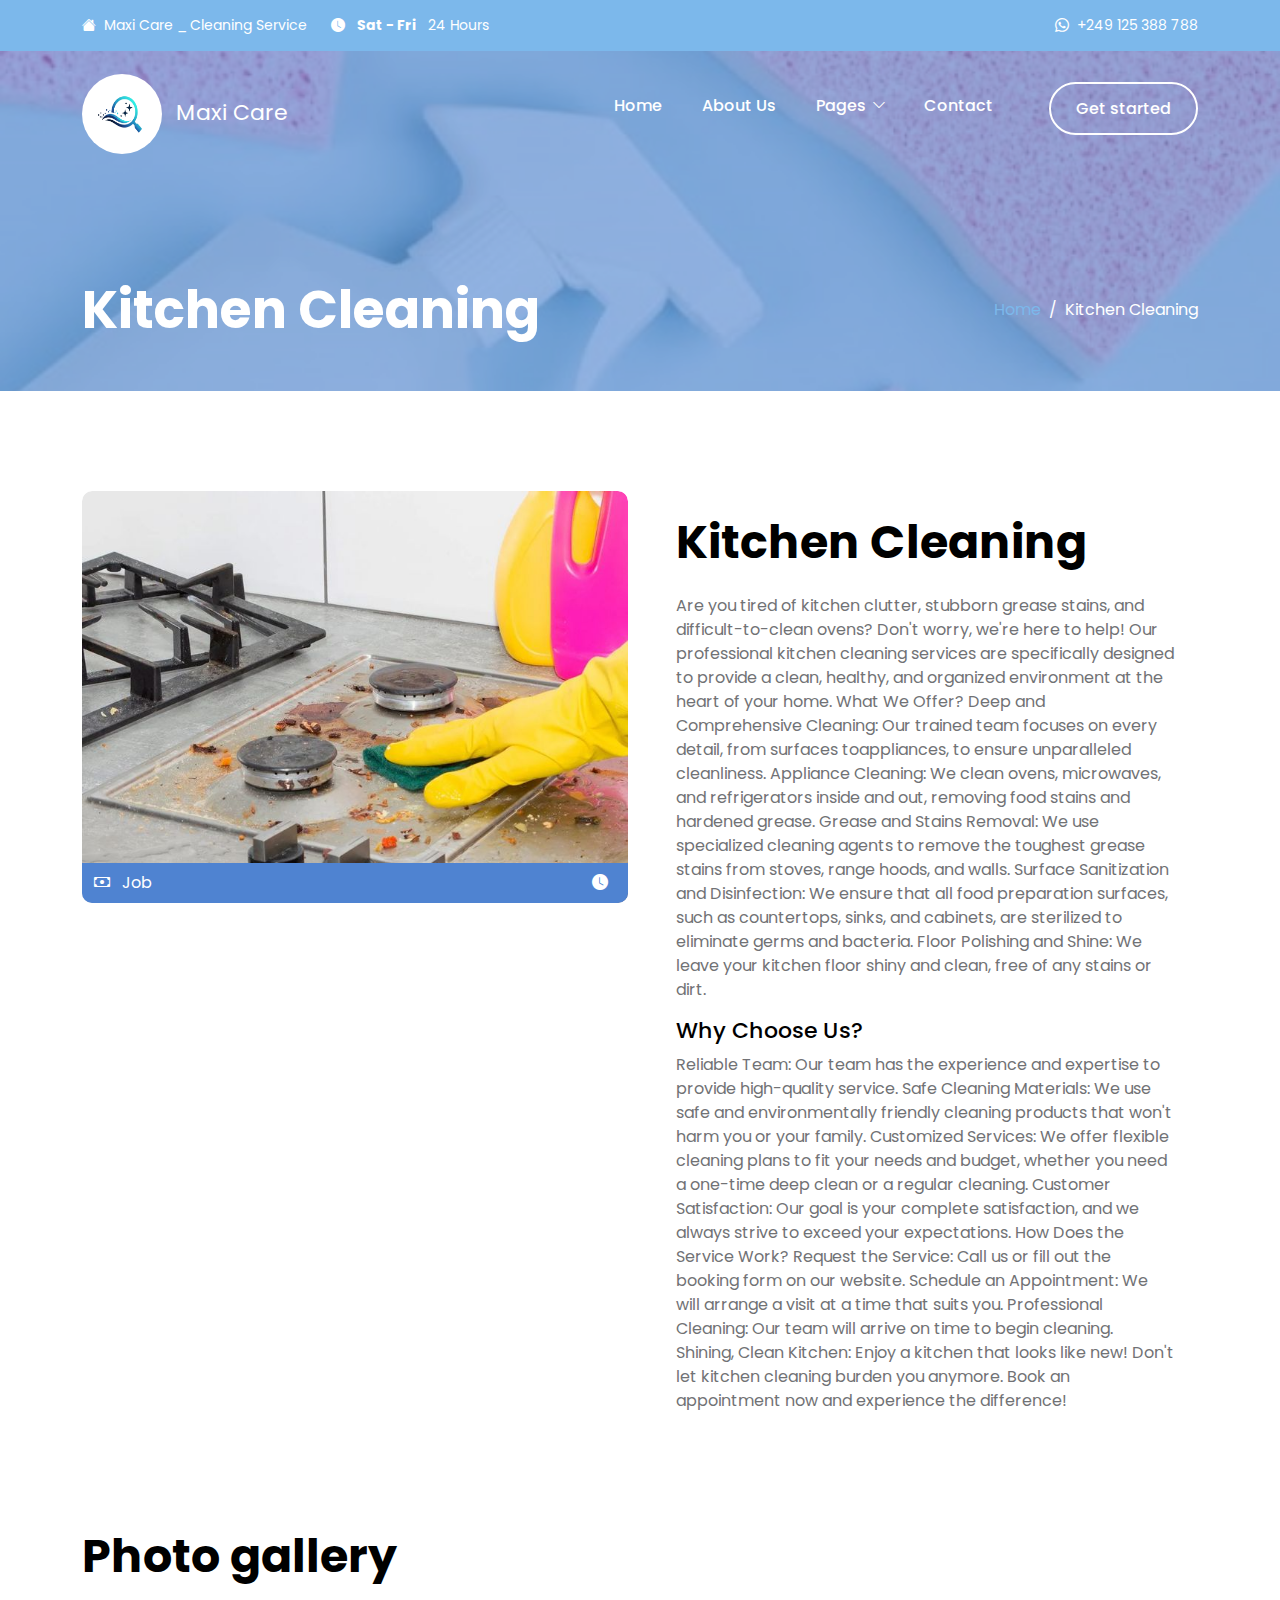
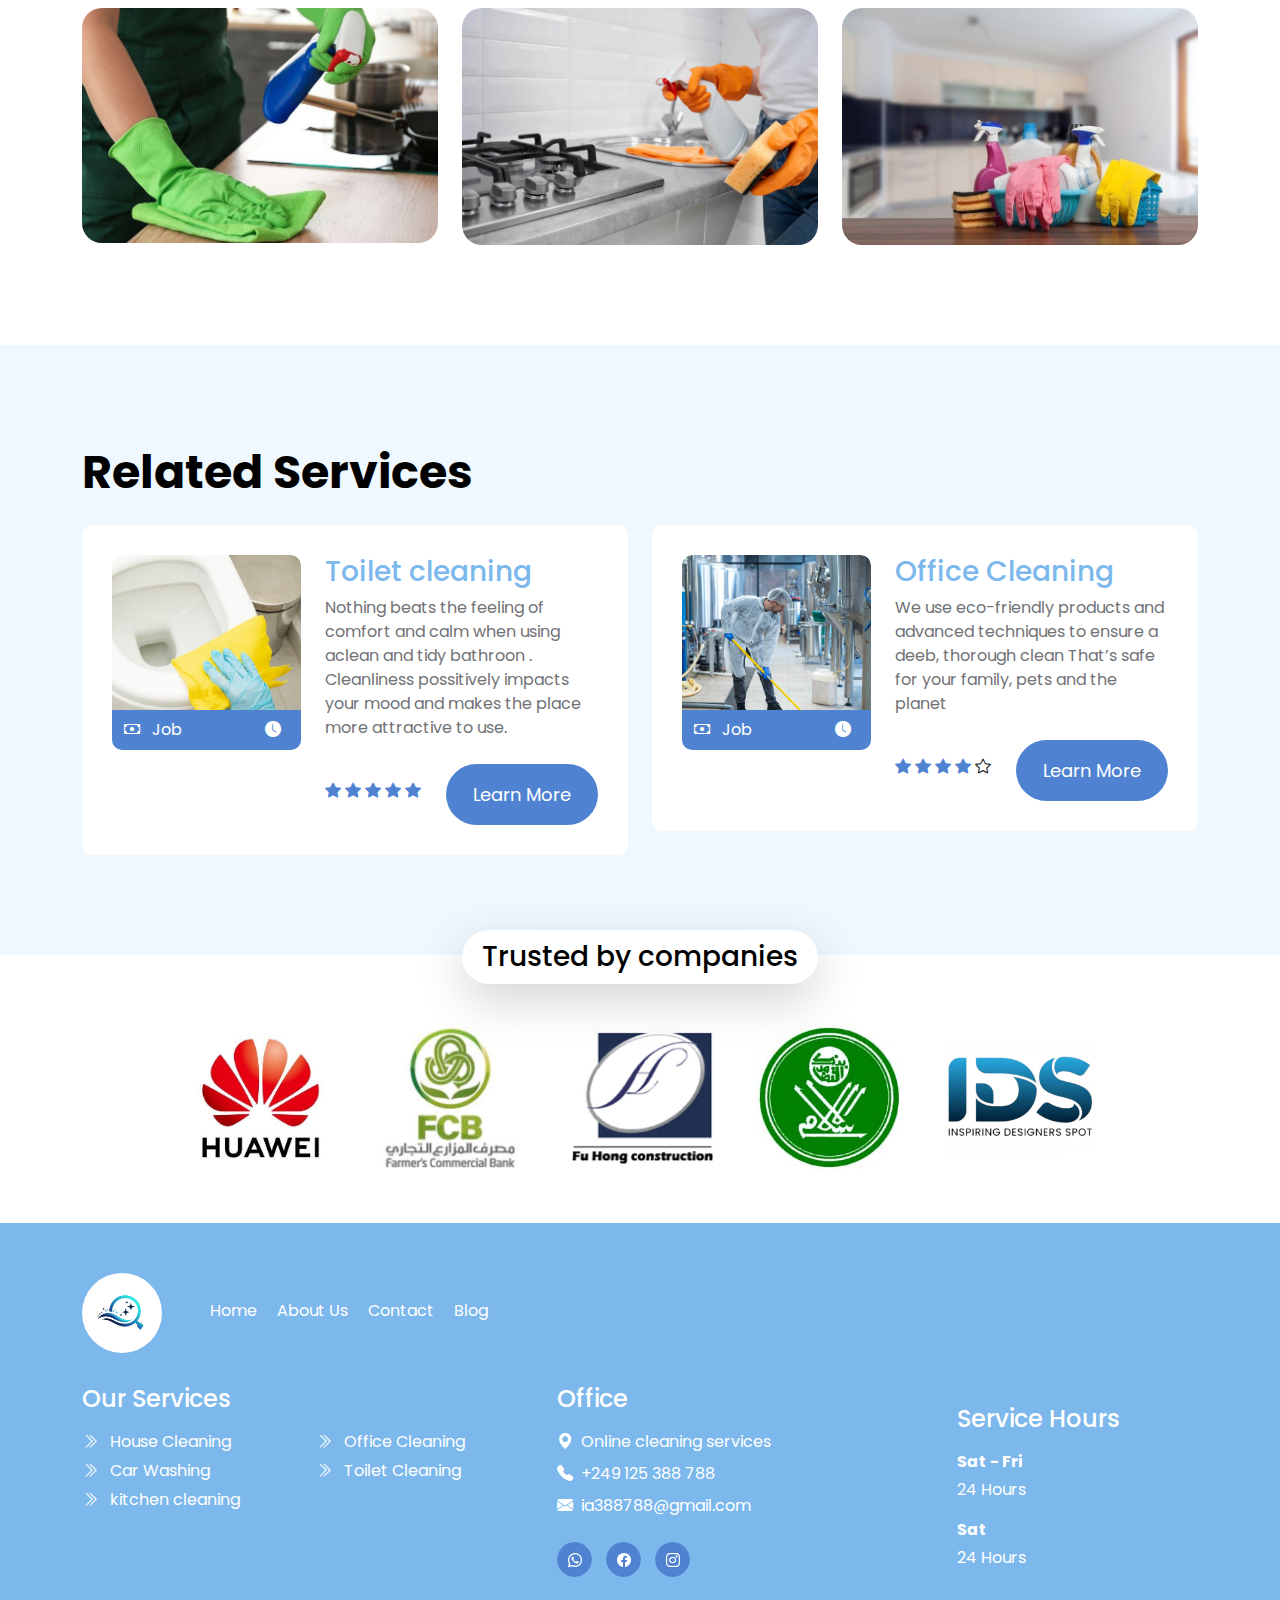
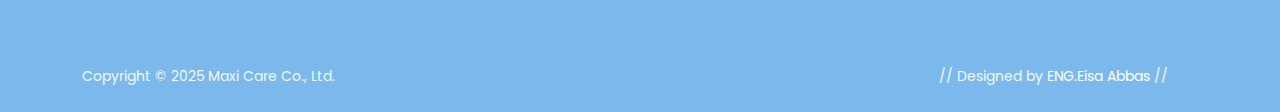
<file: services-detail 4.html>
<!doctype html>
<html lang="en">
    <head>
        <meta charset="utf-8">
        <meta name="viewport" content="width=device-width, initial-scale=1">

        <meta name="description" content="">
        <meta name="author" content="">

        <title>Maxi Care | Cleaning services</title>

        <!-- CSS FILES -->        
        <link rel="preconnect" href="https://fonts.googleapis.com">
        
        <link rel="preconnect" href="https://fonts.gstatic.com" crossorigin>
        
        <link href="https://fonts.googleapis.com/css2?family=Poppins:ital,wght@0,400;0,500;0,700;1,400&display=swap" rel="stylesheet">

        <link href="css/bootstrap.min.css" rel="stylesheet">

        <link href="css/bootstrap-icons.css" rel="stylesheet">

        <link href="css/magnific-popup.css" rel="stylesheet">

        <link href="css/tooplate-clean-work.css" rel="stylesheet">
<!--

Tooplate 2132 Clean Work

https://www.tooplate.com/view/2132-clean-work

Free Bootstrap 5 HTML Template

-->
    </head>
    
    <body>

        <header class="site-header">
            <div class="container">
                <div class="row">
                    
                    <div class="col-lg-12 col-12 d-flex flex-wrap">
                        <p class="d-flex me-4 mb-0">
                            <i class="bi-house-fill me-2"></i>
                            Maxi Care _ Cleaning Service
                        </p>

                        <p class="d-flex d-lg-block d-md-block d-none me-4 mb-0">
                            <i class="bi-clock-fill me-2"></i>
                            <strong class="me-2">Sat - Fri</strong> 24 Hours
                        </p>

                        <p class="site-header-icon-wrap text-white d-flex mb-0 ms-auto">
                            <i class="site-header-icon bi-whatsapp me-2"></i>

                            <a href="https://wa.me/message/4JAJX5RXSGCXB1" class="text-white">
                                +249 125 388 788
                            </a>
                        </p>
                    </div>

                </div>
            </div>
        </header>

        <nav class="navbar navbar-expand-lg">
            <div class="container">
                <a class="navbar-brand" href="index.html">
                    <img src="images/TC1.png" class="logo img-fluid" alt="">

                    <span class="ms-2">Maxi Care</span>
                </a>

                <button class="navbar-toggler" type="button" data-bs-toggle="collapse" data-bs-target="#navbarNav" aria-controls="navbarNav" aria-expanded="false" aria-label="Toggle navigation">
                    <span class="navbar-toggler-icon"></span>
                </button>

                <div class="collapse navbar-collapse" id="navbarNav">
                    <ul class="navbar-nav ms-auto">
                        <li class="nav-item">
                            <a class="nav-link" href="index.html">Home</a>
                        </li>

                        <li class="nav-item">
                            <a class="nav-link" href="about.html">About Us</a>
                        </li>

                        <li class="nav-item dropdown">
                            <a class="nav-link dropdown-toggle" href="#section_5" id="navbarLightDropdownMenuLink" role="button" data-bs-toggle="dropdown" aria-expanded="false">Pages</a>

                            <ul class="dropdown-menu dropdown-menu-light" aria-labelledby="navbarLightDropdownMenuLink">
                                <li><a class="dropdown-item" href="services.html">Our Services</a></li>

                                <li><a class="dropdown-item" href="coming-soon.html">Coming Soon</a></li>

                            </ul>
                        </li>

                        <li class="nav-item">
                            <a class="nav-link" href="contact.html">Contact</a>
                        </li>

                        <li class="nav-item ms-3">
                            <a class="nav-link custom-btn custom-border-btn custom-btn-bg-white btn" href="index.html">Get started</a>
                        </li>
                    </ul>
                </div>
            </div>
        </nav>

        <main>

            <section class="banner-section d-flex justify-content-center align-items-end">
                <div class="section-overlay"></div>

                <div class="container">
                    <div class="row">

                        <div class="col-lg-7 col-12">
                            <h1 class="text-white mb-lg-0">Kitchen Cleaning</h1>
                        </div>

                        <div class="col-lg-4 col-12 d-flex justify-content-lg-end align-items-center ms-auto">
                            <nav aria-label="breadcrumb">
                                <ol class="breadcrumb justify-content-center">
                                    <li class="breadcrumb-item"><a href="index.html">Home</a></li>

                                    <li class="breadcrumb-item active" aria-current="page">Kitchen Cleaning</li>
                                </ol>
                            </nav>
                        </div>

                    </div>
                </div>
            </section>
         

            <section class="services-detail-section section-padding">
                <div class="container">
                    <div class="row">

                        <div class="col-lg-6 col-12">
                            <div class="services-image-wrap">
                                <img src="images/services/k1.jpg" class="services-image img-fluid" alt="">
                                <img src="images/services/k2.jpg" class="services-image services-image-hover img-fluid" alt="">

                                <div class="services-icon-wrap">
                                    <div class="d-flex justify-content-between align-items-center">
                                        <p class="text-white mb-0">
                                            <i class="bi-cash me-2"></i>
                                            Job
                                        </p>

                                        <p class="text-white mb-0">
                                            <i class="bi-clock-fill me-2"></i>
                                            
                                        </p>
                                    </div>                                                    
                                </div>
                            </div>
                        </div>

                        <div class="col-lg-6 col-12">
                            <div class="services-info px-4 pt-4">
                                <h2 class="mb-4">Kitchen Cleaning</h2>

                                <p> Are you tired of kitchen clutter, stubborn grease stains, and difficult-to-clean ovens? Don't
                                    worry, we're here to help! Our professional kitchen cleaning services are specifically designed
                                    to provide a clean, healthy, and organized environment at the heart of your home.
                                    What We Offer?
                                    Deep and Comprehensive Cleaning: Our trained team focuses on every detail, from surfaces toappliances, to ensure unparalleled cleanliness.
                                    Appliance Cleaning: We clean ovens, microwaves, and refrigerators inside and out, removing
                                    food stains and hardened grease.
                                    Grease and Stains Removal: We use specialized cleaning agents to remove the toughest
                                    grease stains from stoves, range hoods, and walls.
                                    Surface Sanitization and Disinfection: We ensure that all food preparation surfaces, such as
                                    countertops, sinks, and cabinets, are sterilized to eliminate germs and bacteria.
                                    Floor Polishing and Shine: We leave your kitchen floor shiny and clean, free of any stains or
                                    dirt.
                             </p>                               

                                <h6>Why Choose Us?</h6>

                                <p> Reliable Team: Our team has the experience and expertise to provide high-quality service.
                                    Safe Cleaning Materials: We use safe and environmentally friendly cleaning products that
                                    won't harm you or your family.
                                    Customized Services: We offer flexible cleaning plans to fit your needs and budget, whether
                                    you need a one-time deep clean or a regular cleaning.
                                    Customer Satisfaction: Our goal is your complete satisfaction, and we always strive to exceed
                                    your expectations.
                                    How Does the Service Work?
                                    Request the Service: Call us or fill out the booking form on our website.
                                    Schedule an Appointment: We will arrange a visit at a time that suits you.
                                    Professional Cleaning: Our team will arrive on time to begin cleaning.
                                    Shining, Clean Kitchen: Enjoy a kitchen that looks like new!
                                    Don't let kitchen cleaning burden you anymore. Book an appointment now and experience the
                                    difference!</p>
                            </div>
                        </div>

                    </div>
                </div>
            </section>


            <section class="section-padding pt-0">
                <div class="container">
                    <div class="row">

                        <div class="col-lg-12 col-12">
                            <h2 class="mb-4">Photo gallery</h2>
                        </div>

                        <div class="col-lg-4 col-md-4 col-12">
                            <a href="images/coronavirus-pandemic-disinfector-protective-suit-mask-sprays-disinfectants-house-office.jpg" class="image-popup">
                                <img src="images/services/k3.jpg" class="gallery-image img-fluid">
                            </a>
                        </div>

                        <div class="col-lg-4 col-md-4 col-12 my-4 my-lg-0 my-md-0">
                            <a href="images/disinfecting-home.jpg" class="image-popup">
                                <img src="images/services/k4.jpg" class="gallery-image img-fluid">
                            </a>
                        </div>

                        <div class="col-lg-4 col-md-4 col-12">
                            <a href="images/essential-goods-during-epidemic-prevention-protection.jpg" class="image-popup">
                                <img src="images/services/k5.jpg" class="gallery-image img-fluid">
                            </a>
                        </div>

                    </div>
                </div>
            </section>

            <section class="section-padding section-bg">
                <div class="container">
                    <div class="row">

                        <div class="col-lg-12 col-12">
                            <h2 class="mb-4">Related Services</h2>
                        </div>

                        <div class="col-lg-6 col-12">
                            <div class="services-thumb mb-lg-0">
                                <div class="row">
                                    <div class="col-lg-5 col-md-5 col-12">
                                        <div class="services-image-wrap">
                                            <a href="services-detail 3.html">
                                                <img src="images/t 3.jpg" class="services-image img-fluid" alt="">
                                                <img src="images/t 2.jpg" class="services-image services-image-hover img-fluid" alt="">

                                                <div class="services-icon-wrap">
                                                    <div class="d-flex justify-content-between align-items-center">
                                                        <p class="text-white mb-0">
                                                            <i class="bi-cash me-2"></i>
                                                            Job
                                                        </p>

                                                        <p class="text-white mb-0">
                                                            <i class="bi-clock-fill me-2"></i>
                                                            
                                                        </p>
                                                    </div>                                                    
                                                </div>
                                            </a>
                                        </div>
                                    </div>

                                    <div class="col-lg-7 col-md-7 col-12 d-flex align-items-center">
                                        <div class="services-info mt-4 mt-lg-0 mt-md-0">
                                            <h4 class="services-title mb-1 mb-lg-2">
                                                <a class="services-title-link" href="services-detail 3.html">Toilet cleaning</a>
                                            </h4>

                                            <p>Nothing beats the feeling of comfort and calm when using aclean and tidy bathroon . Cleanliness possitively impacts your mood and makes the place more attractive to use.</p>

                                            <div class="d-flex flex-wrap align-items-center">
                                                <div class="reviews-icons">
                                                    <i class="bi-star-fill"></i>
                                                    <i class="bi-star-fill"></i>
                                                    <i class="bi-star-fill"></i>
                                                    <i class="bi-star-fill"></i>
                                                    <i class="bi-star-fill"></i>
                                                </div>

                                                <a href="services-detail 3.html" class="custom-btn btn button button--atlas mt-2 ms-auto">
                                                    <span>Learn More</span>

                                                    <div class="marquee" aria-hidden="true">
                                                        <div class="marquee__inner">
                                                            <span>Learn More</span>
                                                            <span>Learn More</span>
                                                            <span>Learn More</span>
                                                            <span>Learn More</span>
                                                        </div>
                                                    </div>
                                                </a>
                                            </div>
                                        </div>
                                    </div>
                                </div>
                            </div>
                        </div>

                        <div class="col-lg-6 col-12">
                            <div class="services-thumb mb-lg-0">
                                <div class="row">
                                    <div class="col-lg-5 col-md-5 col-12">
                                        <div class="services-image-wrap">
                                            <a href="services-detail.html">
                                                <img src="images/services/professional-industrial-cleaner-protective-uniform-cleaning-floor-food-processing-plant.jpg" class="services-image img-fluid" alt="">
                                                <img src="images/services/close-up-mop-cleaning-industrial-plant-floor.jpg" class="services-image services-image-hover img-fluid" alt="">

                                                <div class="services-icon-wrap">
                                                    <div class="d-flex justify-content-between align-items-center">
                                                        <p class="text-white mb-0">
                                                            <i class="bi-cash me-2"></i>
                                                            Job
                                                        </p>

                                                        <p class="text-white mb-0">
                                                            <i class="bi-clock-fill me-2"></i>
                                                            
                                                        </p>
                                                    </div>                                                    
                                                </div>
                                            </a>
                                        </div>
                                    </div>

                                    <div class="col-lg-7 col-md-7 col-12 d-flex align-items-center">
                                        <div class="services-info mt-4 mt-lg-0 mt-md-0">
                                            <h4 class="services-title mb-1 mb-lg-2">
                                                <a class="services-title-link" href="services-detail.html">Office Cleaning</a>
                                            </h4>

                                            <p>We use eco-friendly products and advanced techniques to ensure a deeb, thorough clean That’s safe for your family, pets  and the planet</p>

                                            <div class="d-flex flex-wrap align-items-center">
                                                <div class="reviews-icons">
                                                    <i class="bi-star-fill"></i>
                                                    <i class="bi-star-fill"></i>
                                                    <i class="bi-star-fill"></i>
                                                    <i class="bi-star-fill"></i>
                                                    <i class="bi-star"></i>
                                                </div>

                                                <a href="services-detail.html" class="custom-btn btn button button--atlas mt-2 ms-auto">
                                                    <span>Learn More</span>

                                                    <div class="marquee" aria-hidden="true">
                                                        <div class="marquee__inner">
                                                            <span>Learn More</span>
                                                            <span>Learn More</span>
                                                            <span>Learn More</span>
                                                            <span>Learn More</span>
                                                        </div>
                                                    </div>
                                                </a>
                                            </div>
                                        </div>
                                    </div>
                                </div>
                            </div>
                        </div>

                    </div>
                </div>
            </section>


            <section class="partners-section">
                <div class="container">
                    <div class="row justify-content-center align-items-center">

                        <div class="col-lg-12 col-12">
                            <h4 class="partners-section-title bg-white shadow-lg">Trusted by companies</h4>
                        </div>

                        <div class="col-lg-2 col-md-4 col-6">
                            <img src="images/partners/9e11859ce7bef2736e00a2597e9cae02.jpg" class="partners-image img-fluid">
                        </div>

                        <div class="col-lg-2 col-md-4 col-6">
                            <img src="images/partners/Screenshot_2025-09-08-23-15-10-712_com.miui.gallery-edit.jpg" class="partners-image img-fluid">
                        </div>

                        <div class="col-lg-2 col-md-4 col-6">
                            <img src="images/partners/IMG_202509251_204049434.png" class="partners-image img-fluid">
                        </div>

                        <div class="col-lg-2 col-md-4 col-6">
                            <img src="images/partners/tadamon.jpg" class="partners-image img-fluid">
                        </div>

                        <div class="col-lg-2 col-md-4 col-6">
                            <img src="images/partners/IMG_20250908_233011.png" class="partners-image img-fluid">
                        </div>

                    </div>
                </div>
            </section>
        </main>

        <footer class="site-footer">
            <div class="container">
                <div class="row">

                    <div class="col-lg-12 col-12 d-flex align-items-center mb-4 pb-2">
                        <div>
                            <img src="images/TC1.png" class="logo img-fluid" alt="">
                        </div>

                        <ul class="footer-menu d-flex flex-wrap ms-5">
                            <li class="footer-menu-item"><a href="index.html" class="footer-menu-link">Home</a></li>

                            <li class="footer-menu-item"><a href="about.html" class="footer-menu-link">About Us</a></li>

                            <li class="footer-menu-item"><a href="contact.html" class="footer-menu-link">Contact</a></li>

                            <li class="footer-menu-item"><a href="#" class="footer-menu-link">Blog</a></li>
                        </ul>
                    </div>

                    <div class="col-lg-5 col-12 mb-4 mb-lg-0">
                        <h5 class="site-footer-title mb-3">Our Services</h5>

                        <ul class="footer-menu">
                            <li class="footer-menu-item">
                                <a href="services-detail 2.html" class="footer-menu-link">
                                    <i class="bi-chevron-double-right footer-menu-link-icon me-2"></i>
                                    House Cleaning
                                </a>
                            </li>

                            <li class="footer-menu-item">
                                <a href="services-detail 5.html" class="footer-menu-link">
                                    <i class="bi-chevron-double-right footer-menu-link-icon me-2"></i>
                                    Car Washing
                                </a>
                            </li>

                            <li class="footer-menu-item">
                                <a href="services-detail 4.html" class="footer-menu-link">
                                    <i class="bi-chevron-double-right footer-menu-link-icon me-2"></i>
                                    kitchen cleaning
                                </a>
                            </li>

                            <li class="footer-menu-item">
                                <a href="services-detail.html" class="footer-menu-link">
                                    <i class="bi-chevron-double-right footer-menu-link-icon me-2"></i>
                                    Office Cleaning
                                </a>
                            </li>

                            <li class="footer-menu-item">
                                <a href="services-detail 3.html" class="footer-menu-link">
                                    <i class="bi-chevron-double-right footer-menu-link-icon me-2"></i>
                                    Toilet Cleaning
                                </a>
                            </li>
                        </ul>
                    </div>

                    <div class="col-lg-4 col-md-6 col-12 mb-4 mb-lg-0 mb-md-0">
                        <h5 class="site-footer-title mb-3">Office</h5>

                        <p class="text-white d-flex mt-3 mb-2">
                            <i class="bi-geo-alt-fill me-2"></i>
                            Online cleaning services
                        </p>

                        <p class="text-white d-flex mb-2">
                            <i class="bi-telephone-fill me-2"></i>

                            <a href="tel: +249 125 388 788" class="site-footer-link">
                                +249 125 388 788
                            </a>
                        </p>

                        <p class="text-white d-flex">
                            <i class="bi-envelope-fill me-2"></i>

                            <a href="mailto:info@company.com" class="site-footer-link">
                               ia388788@gmail.com
                            </a>
                        </p>

                        <ul class="social-icon mt-4">
                            <li class="social-icon-item">
                                <a href="https://wa.me/message/4JAJX5RXSGCXB1" class="social-icon-link button button--skoll">
                                    <span></span>
                                    <span class="bi-whatsapp"></span>
                                </a>
                            </li>

                            <li class="social-icon-item">
                                <a href="https://www.facebook.com/profile.php?id=61579729707510" class="social-icon-link button button--skoll">
                                    <span></span>
                                    <span class="bi-facebook"></span>
                                </a>
                            </li>

                            <li class="social-icon-item">
                                <a href="https://www.instagram.com/_top_care_group?igsh=emlqNGR3a2Vja3Fh" class="social-icon-link button button--skoll">
                                    <span></span>
                                    <span class="bi-instagram"></span>
                                </a>
                            </li>
                        </ul>
                    </div>

                    <div class="col-lg-3 col-md-6 col-6 mt-3 mt-lg-0 mt-md-0">
                        <div class="featured-block">
                            <h5 class="text-white mb-3">Service Hours</h5>

                            <strong class="d-block text-white mb-1">Sat - Fri</strong>

                            <p class="text-white mb-3">24 Hours</p>

                            <strong class="d-block text-white mb-1">Sat</strong>

                            <p class="text-white mb-0">24 Hours</p>
                        </div>
                    </div>
                </div>
            </div>

            <div class="site-footer-bottom">
                <div class="container">
                    <div class="row">

                        <div class="col-lg-6 col-12">
                            <p class="copyright-text mb-0">Copyright © 2025 Maxi Care Co., Ltd.</p>
                        </div>
                        
                        <div class="col-lg-6 col-12 text-end">
                            <p class="copyright-text mb-0">
                            // Designed by <a href="https://wa.me/message/LWF4LCZ5QC3NA1" target="_parent">ENG.Eisa Abbas</a> //</p>
                        </div>
                        
                    </div>
                </div>
            </div>
        </footer>

        <!-- JAVASCRIPT FILES -->
        <script src="js/jquery.min.js"></script>
        <script src="js/bootstrap.min.js"></script>
        <script src="js/jquery.backstretch.min.js"></script>
        <script src="js/counter.js"></script>
        <script src="js/countdown.js"></script>
        <script src="js/init.js"></script>
        <script src="js/modernizr.js"></script>
        <script src="js/animated-headline.js"></script>
        <script src="js/jquery.magnific-popup.min.js"></script>
        <script src="js/magnific-popup-options.js"></script>
        <script src="js/custom.js"></script>

    </body>
</html>
</file>
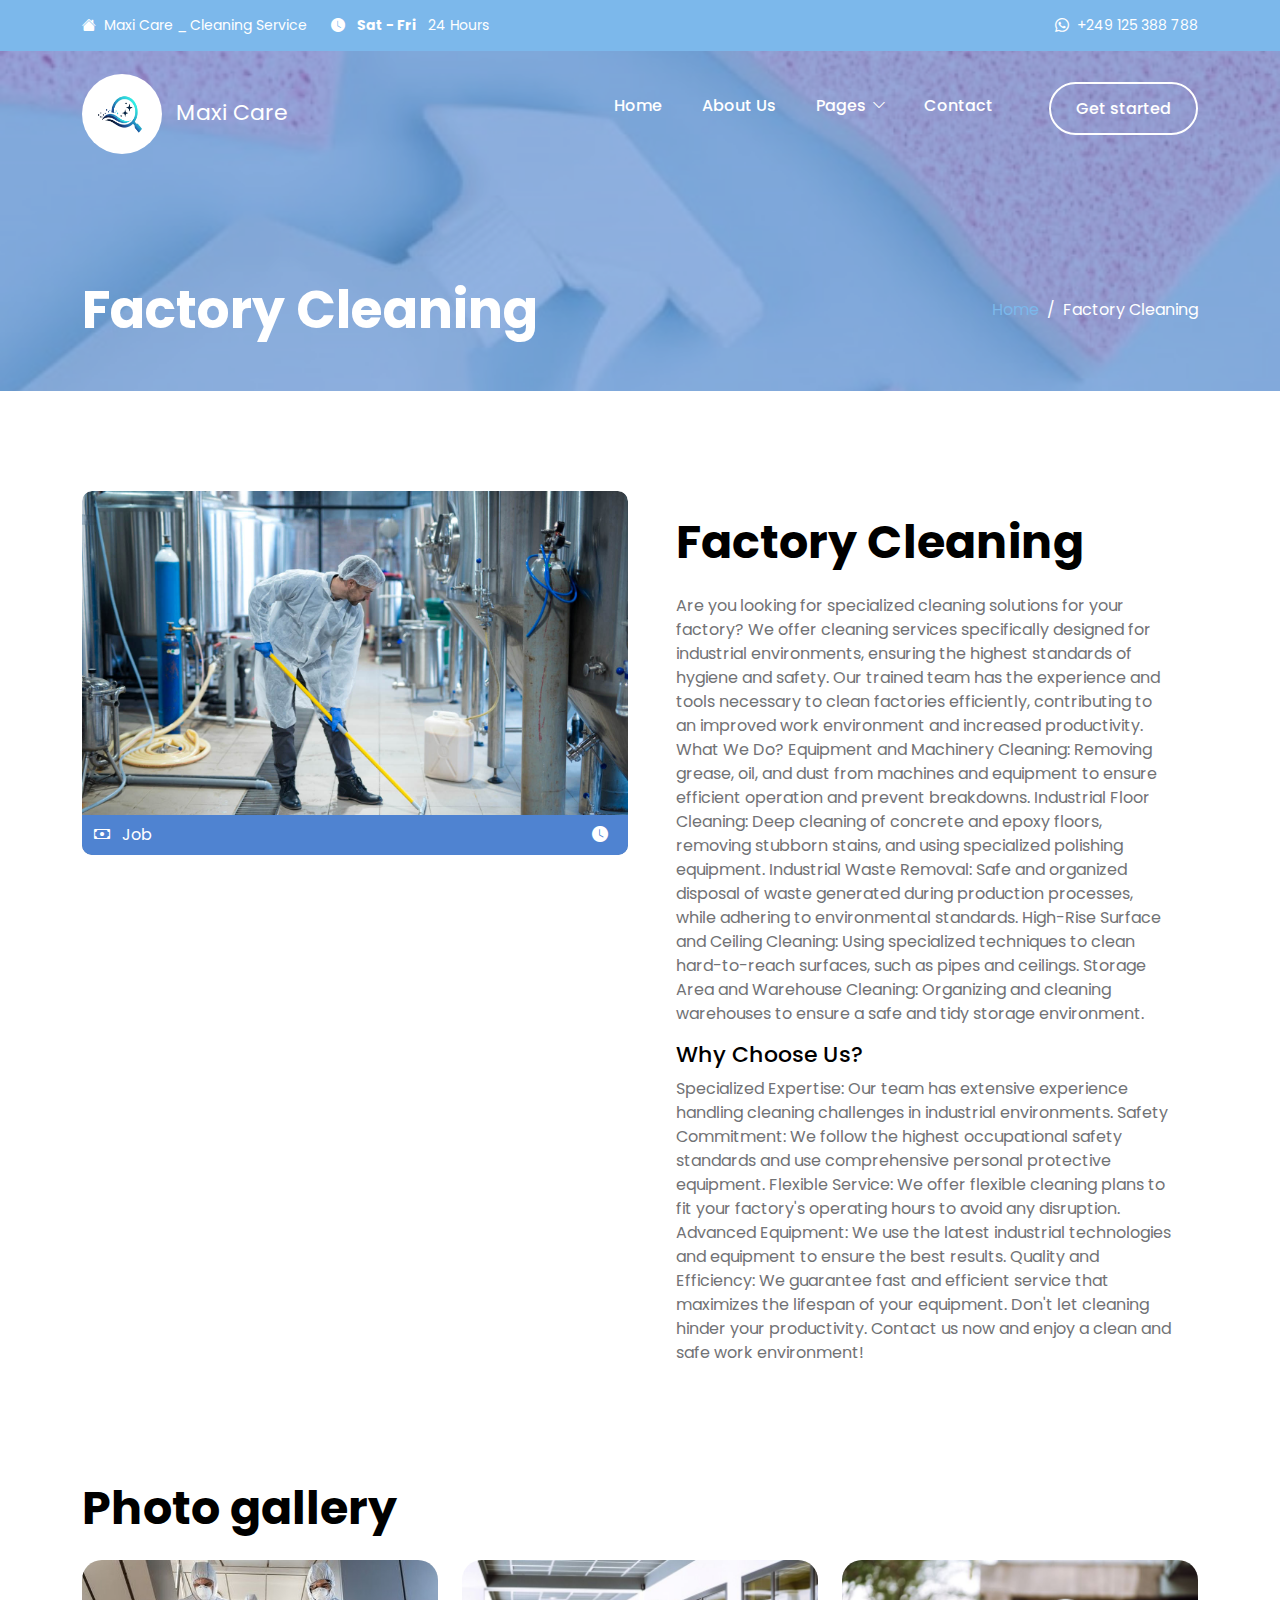
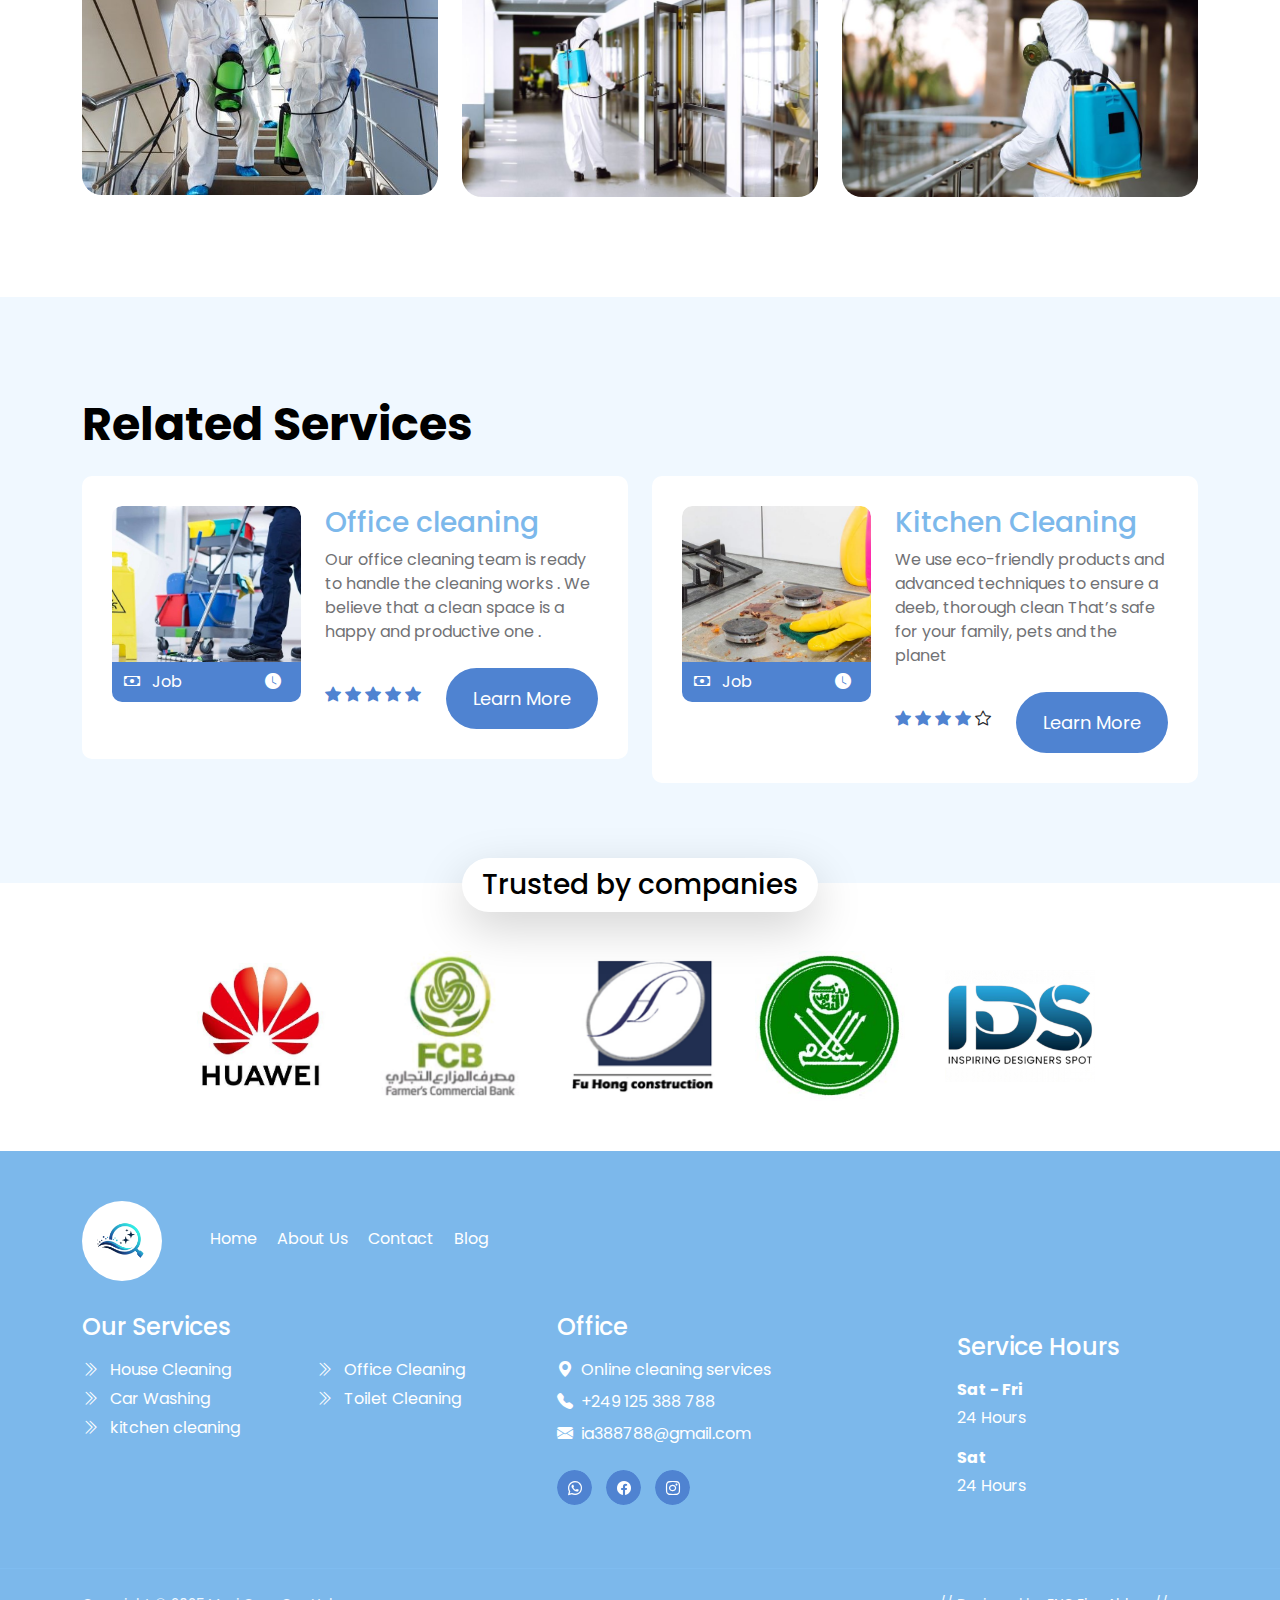
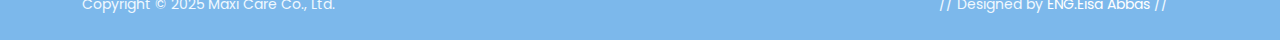
<file: services-detail 6.html>
<!doctype html>
<html lang="en">
    <head>
        <meta charset="utf-8">
        <meta name="viewport" content="width=device-width, initial-scale=1">

        <meta name="description" content="">
        <meta name="author" content="">

        <title>Maxi Care | Cleaning services</title>

        <!-- CSS FILES -->        
        <link rel="preconnect" href="https://fonts.googleapis.com">
        
        <link rel="preconnect" href="https://fonts.gstatic.com" crossorigin>
        
        <link href="https://fonts.googleapis.com/css2?family=Poppins:ital,wght@0,400;0,500;0,700;1,400&display=swap" rel="stylesheet">

        <link href="css/bootstrap.min.css" rel="stylesheet">

        <link href="css/bootstrap-icons.css" rel="stylesheet">

        <link href="css/magnific-popup.css" rel="stylesheet">

        <link href="css/tooplate-clean-work.css" rel="stylesheet">
<!--

Tooplate 2132 Clean Work

https://www.tooplate.com/view/2132-clean-work

Free Bootstrap 5 HTML Template

-->
    </head>
    
    <body>

        <header class="site-header">
            <div class="container">
                <div class="row">
                    
                    <div class="col-lg-12 col-12 d-flex flex-wrap">
                        <p class="d-flex me-4 mb-0">
                            <i class="bi-house-fill me-2"></i>
                            Maxi Care _ Cleaning Service
                        </p>

                        <p class="d-flex d-lg-block d-md-block d-none me-4 mb-0">
                            <i class="bi-clock-fill me-2"></i>
                            <strong class="me-2">Sat - Fri</strong> 24 Hours
                        </p>

                        <p class="site-header-icon-wrap text-white d-flex mb-0 ms-auto">
                            <i class="site-header-icon bi-whatsapp me-2"></i>

                            <a href="https://wa.me/message/QSYQA520T3SDL1" class="text-white">
                                +249 125 388 788
                            </a>
                        </p>
                    </div>

                </div>
            </div>
        </header>

        <nav class="navbar navbar-expand-lg">
            <div class="container">
                <a class="navbar-brand" href="index.html">
                    <img src="images/TC1.png" class="logo img-fluid" alt="">

                    <span class="ms-2">Maxi Care</span>
                </a>

                <button class="navbar-toggler" type="button" data-bs-toggle="collapse" data-bs-target="#navbarNav" aria-controls="navbarNav" aria-expanded="false" aria-label="Toggle navigation">
                    <span class="navbar-toggler-icon"></span>
                </button>

                <div class="collapse navbar-collapse" id="navbarNav">
                    <ul class="navbar-nav ms-auto">
                        <li class="nav-item">
                            <a class="nav-link" href="index.html">Home</a>
                        </li>

                        <li class="nav-item">
                            <a class="nav-link" href="about.html">About Us</a>
                        </li>

                        <li class="nav-item dropdown">
                            <a class="nav-link dropdown-toggle" href="#section_5" id="navbarLightDropdownMenuLink" role="button" data-bs-toggle="dropdown" aria-expanded="false">Pages</a>

                            <ul class="dropdown-menu dropdown-menu-light" aria-labelledby="navbarLightDropdownMenuLink">
                                <li><a class="dropdown-item" href="services.html">Our Services</a></li>

                                <li><a class="dropdown-item" href="coming-soon.html">Coming Soon</a></li>

                            </ul>
                        </li>

                        <li class="nav-item">
                            <a class="nav-link" href="contact.html">Contact</a>
                        </li>

                        <li class="nav-item ms-3">
                            <a class="nav-link custom-btn custom-border-btn custom-btn-bg-white btn" href="index.html">Get started</a>
                        </li>
                    </ul>
                </div>
            </div>
        </nav>

        <main>

            <section class="banner-section d-flex justify-content-center align-items-end">
                <div class="section-overlay"></div>

                <div class="container">
                    <div class="row">

                        <div class="col-lg-7 col-12">
                            <h1 class="text-white mb-lg-0">Factory Cleaning</h1>
                        </div>

                        <div class="col-lg-4 col-12 d-flex justify-content-lg-end align-items-center ms-auto">
                            <nav aria-label="breadcrumb">
                                <ol class="breadcrumb justify-content-center">
                                    <li class="breadcrumb-item"><a href="index.html">Home</a></li>

                                    <li class="breadcrumb-item active" aria-current="page">Factory Cleaning</li>
                                </ol>
                            </nav>
                        </div>

                    </div>
                </div>
            </section>
         

            <section class="services-detail-section section-padding">
                <div class="container">
                    <div class="row">

                        <div class="col-lg-6 col-12">
                            <div class="services-image-wrap">
                                <img src="images/services/professional-industrial-cleaner-protective-uniform-cleaning-floor-food-processing-plant.jpg" class="services-image img-fluid" alt="">
                                <img src="images/services/f1.jpg" class="services-image services-image-hover img-fluid" alt="">

                                <div class="services-icon-wrap">
                                    <div class="d-flex justify-content-between align-items-center">
                                        <p class="text-white mb-0">
                                            <i class="bi-cash me-2"></i>
                                            Job
                                        </p>

                                        <p class="text-white mb-0">
                                            <i class="bi-clock-fill me-2"></i>
                                            
                                        </p>
                                    </div>                                                    
                                </div>
                            </div>
                        </div>

                        <div class="col-lg-6 col-12">
                            <div class="services-info px-4 pt-4">
                                <h2 class="mb-4">Factory Cleaning</h2>

                                <p> Are you looking for specialized cleaning solutions for your factory? We offer cleaning services
                                    specifically designed for industrial environments, ensuring the highest standards of hygiene
                                    and safety. Our trained team has the experience and tools necessary to clean factories
                                    efficiently, contributing to an improved work environment and increased productivity.
                                    What We Do?
                                    Equipment and Machinery Cleaning: Removing grease, oil, and dust from machines and
                                    equipment to ensure efficient operation and prevent breakdowns.
                                    Industrial Floor Cleaning: Deep cleaning of concrete and epoxy floors, removing stubborn
                                    stains, and using specialized polishing equipment.
                                    Industrial Waste Removal: Safe and organized disposal of waste generated during production
                                    processes, while adhering to environmental standards.
                                    High-Rise Surface and Ceiling Cleaning: Using specialized techniques to clean hard-to-reach
                                    surfaces, such as pipes and ceilings.
                                    Storage Area and Warehouse Cleaning: Organizing and cleaning warehouses to ensure a safe
                                    and tidy storage environment.
                                  </p>                               

                                <h6> Why Choose Us?</h6>

                                <p>Specialized Expertise: Our team has extensive experience handling cleaning challenges in
                                    industrial environments.
                                    Safety Commitment: We follow the highest occupational safety standards and use
                                    comprehensive personal protective equipment.
                                    Flexible Service: We offer flexible cleaning plans to fit your factory's operating hours to avoid
                                    any disruption.
                                    Advanced Equipment: We use the latest industrial technologies and equipment to ensure the
                                    best results.
                                    Quality and Efficiency: We guarantee fast and efficient service that maximizes the lifespan of
                                    your equipment.
                                    Don't let cleaning hinder your productivity. Contact us now and enjoy a clean and safe work
                                    environment!</p>
                            </div>
                        </div>

                    </div>
                </div>
            </section>


            <section class="section-padding pt-0">
                <div class="container">
                    <div class="row">

                        <div class="col-lg-12 col-12">
                            <h2 class="mb-4">Photo gallery</h2>
                        </div>

                        <div class="col-lg-4 col-md-4 col-12">
                            <a href="images/coronavirus-pandemic-disinfector-protective-suit-mask-sprays-disinfectants-house-office.jpg" class="image-popup">
                                <img src="images/services/f2.jpg" class="gallery-image img-fluid">
                            </a>
                        </div>

                        <div class="col-lg-4 col-md-4 col-12 my-4 my-lg-0 my-md-0">
                            <a href="images/disinfecting-home.jpg" class="image-popup">
                                <img src="images/services/f3.jpg" class="gallery-image img-fluid">
                            </a>
                        </div>

                        <div class="col-lg-4 col-md-4 col-12">
                            <a href="images/essential-goods-during-epidemic-prevention-protection.jpg" class="image-popup">
                                <img src="images/services/f5.jpg" class="gallery-image img-fluid">
                            </a>
                        </div>

                    </div>
                </div>
            </section>

            <section class="section-padding section-bg">
                <div class="container">
                    <div class="row">

                        <div class="col-lg-12 col-12">
                            <h2 class="mb-4">Related Services</h2>
                        </div>

                        <div class="col-lg-6 col-12">
                            <div class="services-thumb mb-lg-0">
                                <div class="row">
                                    <div class="col-lg-5 col-md-5 col-12">
                                        <div class="services-image-wrap">
                                            <a href="services-detail.html">
                                                <img src="images/services/of3.jpg" class="services-image img-fluid" alt="">
                                                <img src="images/services/of2.jpg" class="services-image services-image-hover img-fluid" alt="">

                                                <div class="services-icon-wrap">
                                                    <div class="d-flex justify-content-between align-items-center">
                                                        <p class="text-white mb-0">
                                                            <i class="bi-cash me-2"></i>
                                                            Job
                                                        </p>

                                                        <p class="text-white mb-0">
                                                            <i class="bi-clock-fill me-2"></i>
                                                            
                                                        </p>
                                                    </div>                                                    
                                                </div>
                                            </a>
                                        </div>
                                    </div>

                                    <div class="col-lg-7 col-md-7 col-12 d-flex align-items-center">
                                        <div class="services-info mt-4 mt-lg-0 mt-md-0">
                                            <h4 class="services-title mb-1 mb-lg-2">
                                                <a class="services-title-link" href="services-detail.html">Office cleaning</a>
                                            </h4>

                                            <p>Our office cleaning team is ready to handle the cleaning works . We believe that a clean space is a happy and productive one .</p>

                                            <div class="d-flex flex-wrap align-items-center">
                                                <div class="reviews-icons">
                                                    <i class="bi-star-fill"></i>
                                                    <i class="bi-star-fill"></i>
                                                    <i class="bi-star-fill"></i>
                                                    <i class="bi-star-fill"></i>
                                                    <i class="bi-star-fill"></i>
                                                </div>

                                                <a href="services-detail.html" class="custom-btn btn button button--atlas mt-2 ms-auto">
                                                    <span>Learn More</span>

                                                    <div class="marquee" aria-hidden="true">
                                                        <div class="marquee__inner">
                                                            <span>Learn More</span>
                                                            <span>Learn More</span>
                                                            <span>Learn More</span>
                                                            <span>Learn More</span>
                                                        </div>
                                                    </div>
                                                </a>
                                            </div>
                                        </div>
                                    </div>
                                </div>
                            </div>
                        </div>

                        <div class="col-lg-6 col-12">
                            <div class="services-thumb mb-lg-0">
                                <div class="row">
                                    <div class="col-lg-5 col-md-5 col-12">
                                        <div class="services-image-wrap">
                                            <a href="services-detail 4.html">
                                                <img src="images/services/k1.jpg" class="services-image img-fluid" alt="">
                                                <img src="images/services/k4.jpg" class="services-image services-image-hover img-fluid" alt="">

                                                <div class="services-icon-wrap">
                                                    <div class="d-flex justify-content-between align-items-center">
                                                        <p class="text-white mb-0">
                                                            <i class="bi-cash me-2"></i>
                                                            Job
                                                        </p>

                                                        <p class="text-white mb-0">
                                                            <i class="bi-clock-fill me-2"></i>
                                                            
                                                        </p>
                                                    </div>                                                    
                                                </div>
                                            </a>
                                        </div>
                                    </div>

                                    <div class="col-lg-7 col-md-7 col-12 d-flex align-items-center">
                                        <div class="services-info mt-4 mt-lg-0 mt-md-0">
                                            <h4 class="services-title mb-1 mb-lg-2">
                                                <a class="services-title-link" href="services-detail 4.html">Kitchen Cleaning</a>
                                            </h4>

                                            <p>We use eco-friendly products and advanced techniques to ensure a deeb, thorough clean That’s safe for your family, pets  and the planet</p>

                                            <div class="d-flex flex-wrap align-items-center">
                                                <div class="reviews-icons">
                                                    <i class="bi-star-fill"></i>
                                                    <i class="bi-star-fill"></i>
                                                    <i class="bi-star-fill"></i>
                                                    <i class="bi-star-fill"></i>
                                                    <i class="bi-star"></i>
                                                </div>

                                                <a href="services-detail 4.html" class="custom-btn btn button button--atlas mt-2 ms-auto">
                                                    <span>Learn More</span>

                                                    <div class="marquee" aria-hidden="true">
                                                        <div class="marquee__inner">
                                                            <span>Learn More</span>
                                                            <span>Learn More</span>
                                                            <span>Learn More</span>
                                                            <span>Learn More</span>
                                                        </div>
                                                    </div>
                                                </a>
                                            </div>
                                        </div>
                                    </div>
                                </div>
                            </div>
                        </div>

                    </div>
                </div>
            </section>


            <section class="partners-section">
                <div class="container">
                    <div class="row justify-content-center align-items-center">

                        <div class="col-lg-12 col-12">
                            <h4 class="partners-section-title bg-white shadow-lg">Trusted by companies</h4>
                        </div>

                        <div class="col-lg-2 col-md-4 col-6">
                            <img src="images/partners/9e11859ce7bef2736e00a2597e9cae02.jpg" class="partners-image img-fluid">
                        </div>

                        <div class="col-lg-2 col-md-4 col-6">
                            <img src="images/partners/Screenshot_2025-09-08-23-15-10-712_com.miui.gallery-edit.jpg" class="partners-image img-fluid">
                        </div>

                        <div class="col-lg-2 col-md-4 col-6">
                            <img src="images/partners/IMG_202509251_204049434.png" class="partners-image img-fluid">
                        </div>

                        <div class="col-lg-2 col-md-4 col-6">
                            <img src="images/partners/tadamon.jpg" class="partners-image img-fluid">
                        </div>

                        <div class="col-lg-2 col-md-4 col-6">
                            <img src="images/partners/IMG_20250908_233011.png" class="partners-image img-fluid">
                        </div>

                    </div>
                </div>
            </section>
        </main>

        <footer class="site-footer">
            <div class="container">
                <div class="row">

                    <div class="col-lg-12 col-12 d-flex align-items-center mb-4 pb-2">
                        <div>
                            <img src="images/TC1.png" class="logo img-fluid" alt="">
                        </div>

                        <ul class="footer-menu d-flex flex-wrap ms-5">
                            <li class="footer-menu-item"><a href="index.html" class="footer-menu-link">Home</a></li>

                            <li class="footer-menu-item"><a href="about.html" class="footer-menu-link">About Us</a></li>

                            <li class="footer-menu-item"><a href="contact.html" class="footer-menu-link">Contact</a></li>

                            <li class="footer-menu-item"><a href="#" class="footer-menu-link">Blog</a></li>
                        </ul>
                    </div>

                    <div class="col-lg-5 col-12 mb-4 mb-lg-0">
                        <h5 class="site-footer-title mb-3">Our Services</h5>

                        <ul class="footer-menu">
                            <li class="footer-menu-item">
                                <a href="services-detail 2.html" class="footer-menu-link">
                                    <i class="bi-chevron-double-right footer-menu-link-icon me-2"></i>
                                    House Cleaning
                                </a>
                            </li>

                            <li class="footer-menu-item">
                                <a href="services-detail 5.html" class="footer-menu-link">
                                    <i class="bi-chevron-double-right footer-menu-link-icon me-2"></i>
                                    Car Washing
                                </a>
                            </li>

                            <li class="footer-menu-item">
                                <a href="services-detail 4.html" class="footer-menu-link">
                                    <i class="bi-chevron-double-right footer-menu-link-icon me-2"></i>
                                    kitchen cleaning
                                </a>
                            </li>

                            <li class="footer-menu-item">
                                <a href="services-detail.html" class="footer-menu-link">
                                    <i class="bi-chevron-double-right footer-menu-link-icon me-2"></i>
                                    Office Cleaning
                                </a>
                            </li>

                            <li class="footer-menu-item">
                                <a href="services-detail 3.html" class="footer-menu-link">
                                    <i class="bi-chevron-double-right footer-menu-link-icon me-2"></i>
                                    Toilet Cleaning
                                </a>
                            </li>
                        </ul>
                    </div>

                    <div class="col-lg-4 col-md-6 col-12 mb-4 mb-lg-0 mb-md-0">
                        <h5 class="site-footer-title mb-3">Office</h5>

                        <p class="text-white d-flex mt-3 mb-2">
                            <i class="bi-geo-alt-fill me-2"></i>
                            Online cleaning services
                        </p>

                        <p class="text-white d-flex mb-2">
                            <i class="bi-telephone-fill me-2"></i>

                            <a href="tel: +249 125 388 788" class="site-footer-link">
                                +249 125 388 788
                            </a>
                        </p>

                        <p class="text-white d-flex">
                            <i class="bi-envelope-fill me-2"></i>

                            <a href="mailto:info@company.com" class="site-footer-link">
                               ia388788@gmail.com
                            </a>
                        </p>

                        <ul class="social-icon mt-4">
                            <li class="social-icon-item">
                                <a href="https://wa.me/message/QSYQA520T3SDL1" class="social-icon-link button button--skoll">
                                    <span></span>
                                    <span class="bi-whatsapp"></span>
                                </a>
                            </li>

                            <li class="social-icon-item">
                                <a href="https://www.facebook.com/profile.php?id=61579729707510" class="social-icon-link button button--skoll">
                                    <span></span>
                                    <span class="bi-facebook"></span>
                                </a>
                            </li>

                            <li class="social-icon-item">
                                <a href="https://www.instagram.com/_top_care_group?igsh=emlqNGR3a2Vja3Fh" class="social-icon-link button button--skoll">
                                    <span></span>
                                    <span class="bi-instagram"></span>
                                </a>
                            </li>
                        </ul>
                    </div>

                    <div class="col-lg-3 col-md-6 col-6 mt-3 mt-lg-0 mt-md-0">
                        <div class="featured-block">
                            <h5 class="text-white mb-3">Service Hours</h5>

                            <strong class="d-block text-white mb-1">Sat - Fri</strong>

                            <p class="text-white mb-3">24 Hours</p>

                            <strong class="d-block text-white mb-1">Sat</strong>

                            <p class="text-white mb-0">24 Hours</p>
                        </div>
                    </div>
                </div>
            </div>

            <div class="site-footer-bottom">
                <div class="container">
                    <div class="row">

                        <div class="col-lg-6 col-12">
                            <p class="copyright-text mb-0">Copyright © 2025 Maxi Care Co., Ltd.</p>
                        </div>
                        
                        <div class="col-lg-6 col-12 text-end">
                            <p class="copyright-text mb-0">
                            // Designed by <a href="https://wa.me/message/LWF4LCZ5QC3NA1" target="_parent">ENG.Eisa Abbas</a> //</p>
                        </div>
                        
                    </div>
                </div>
            </div>
        </footer>

        <!-- JAVASCRIPT FILES -->
        <script src="js/jquery.min.js"></script>
        <script src="js/bootstrap.min.js"></script>
        <script src="js/jquery.backstretch.min.js"></script>
        <script src="js/counter.js"></script>
        <script src="js/countdown.js"></script>
        <script src="js/init.js"></script>
        <script src="js/modernizr.js"></script>
        <script src="js/animated-headline.js"></script>
        <script src="js/jquery.magnific-popup.min.js"></script>
        <script src="js/magnific-popup-options.js"></script>
        <script src="js/custom.js"></script>

    </body>
</html>
</file>
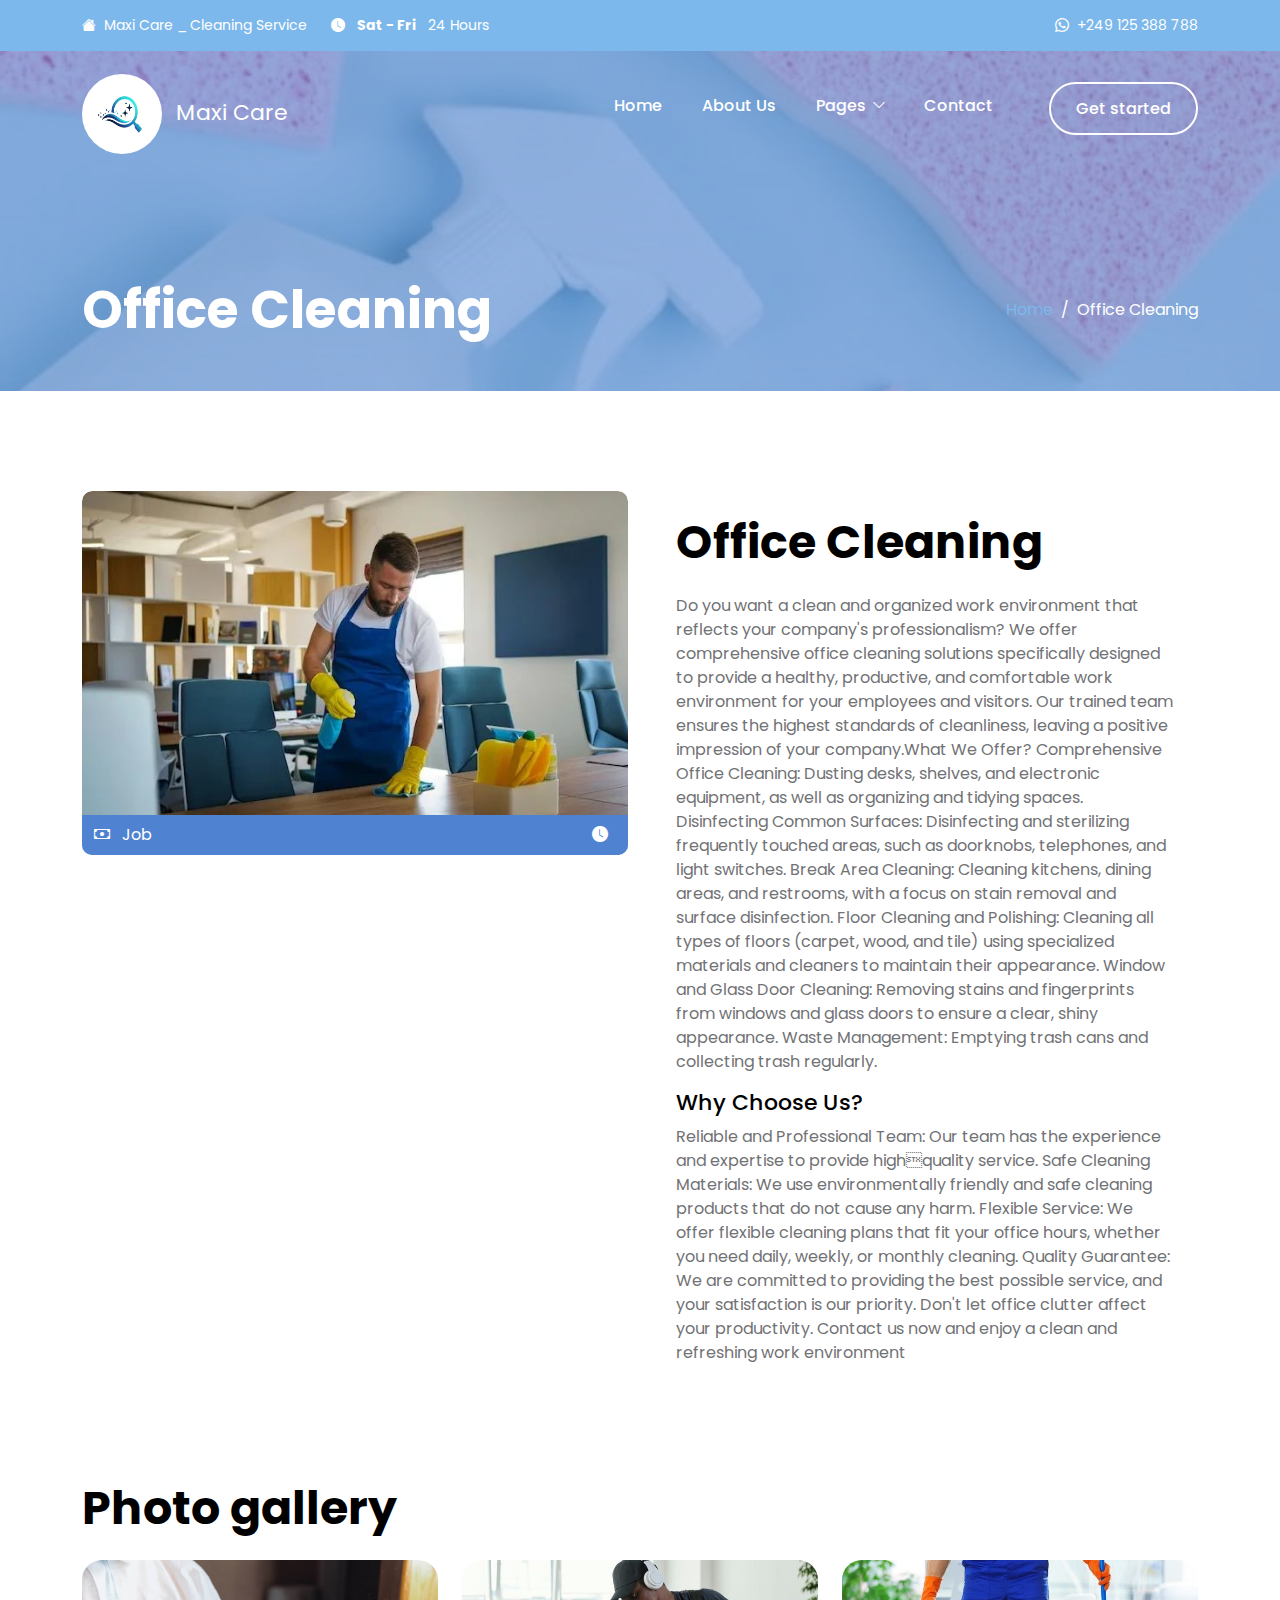
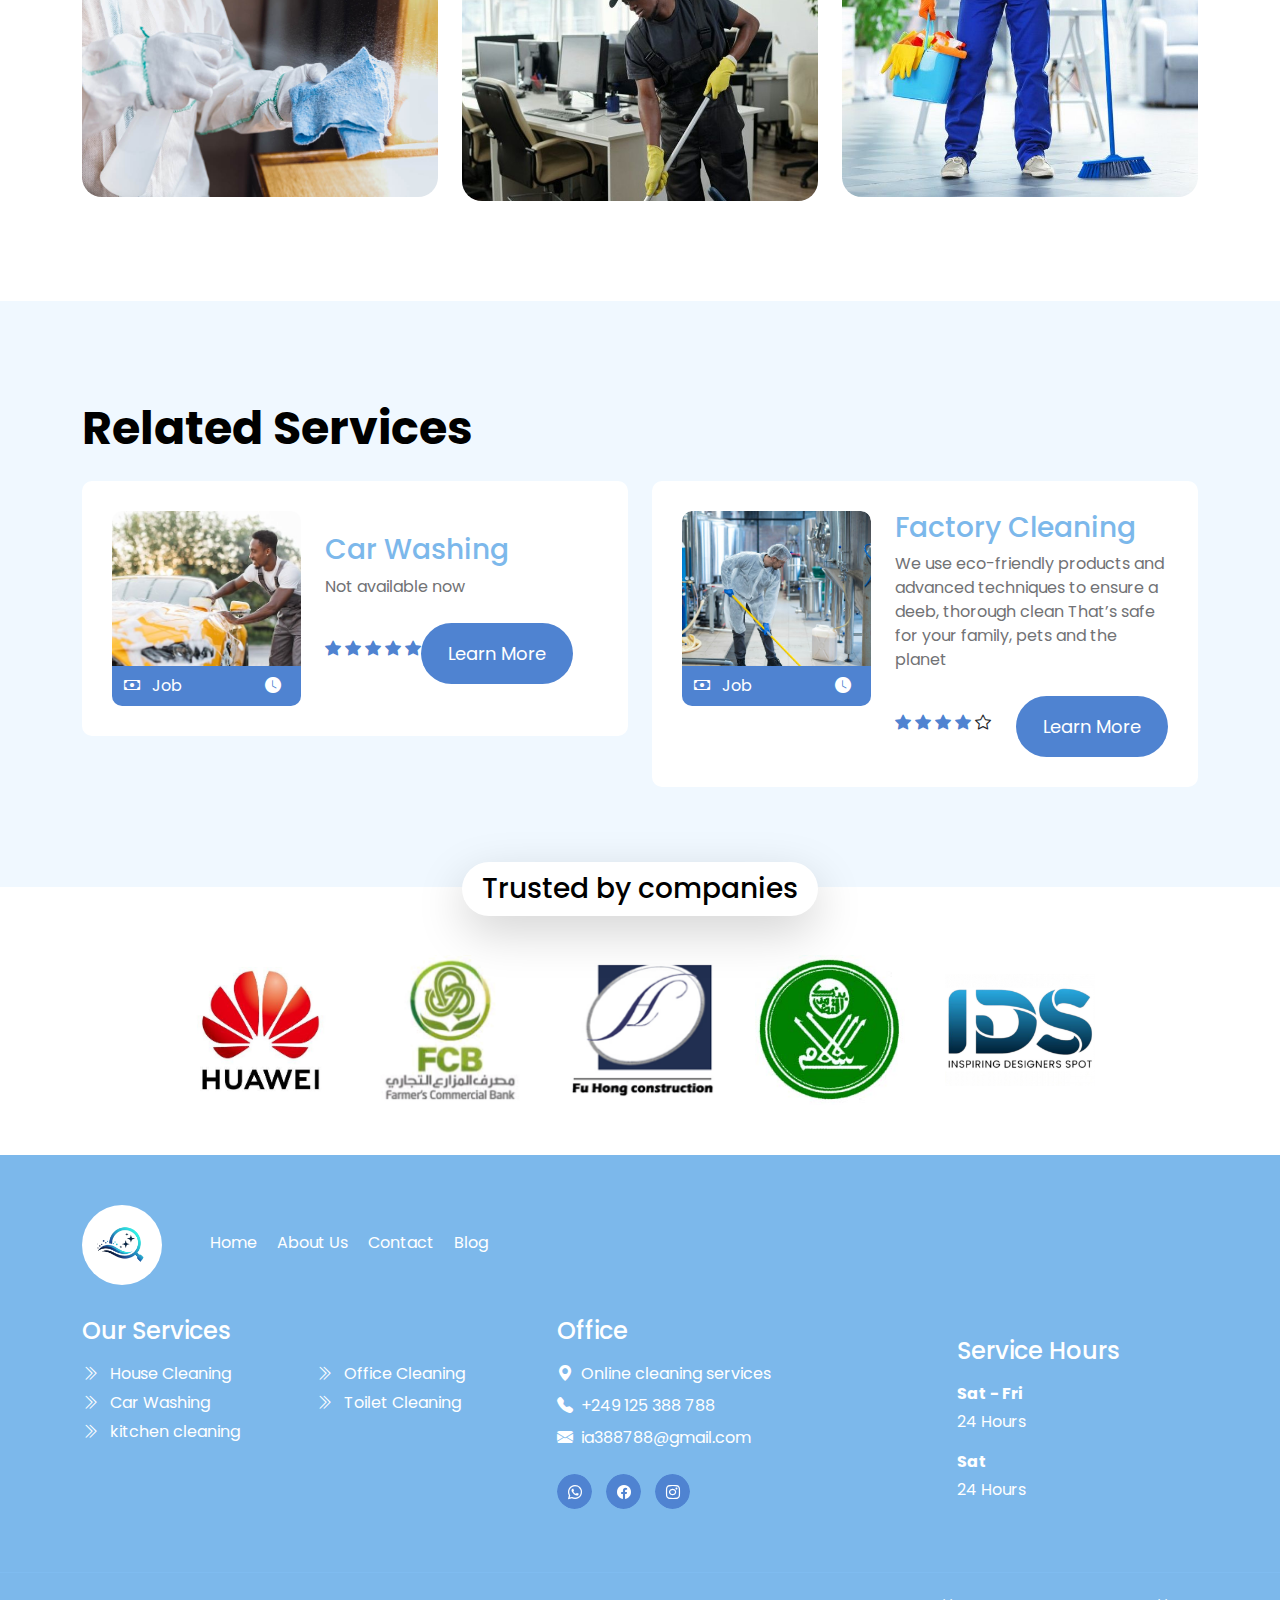
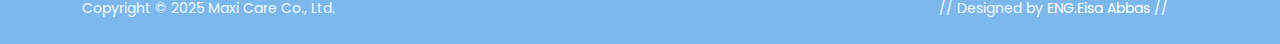
<file: services-detail.html>
<!doctype html>
<html lang="en">
    <head>
        <meta charset="utf-8">
        <meta name="viewport" content="width=device-width, initial-scale=1">

        <meta name="description" content="">
        <meta name="author" content="">

        <title>Maxi Care | Cleaning services</title>

        <!-- CSS FILES -->        
        <link rel="preconnect" href="https://fonts.googleapis.com">
        
        <link rel="preconnect" href="https://fonts.gstatic.com" crossorigin>
        
        <link href="https://fonts.googleapis.com/css2?family=Poppins:ital,wght@0,400;0,500;0,700;1,400&display=swap" rel="stylesheet">

        <link href="css/bootstrap.min.css" rel="stylesheet">

        <link href="css/bootstrap-icons.css" rel="stylesheet">

        <link href="css/magnific-popup.css" rel="stylesheet">

        <link href="css/tooplate-clean-work.css" rel="stylesheet">
<!--

Tooplate 2132 Clean Work

https://www.tooplate.com/view/2132-clean-work

Free Bootstrap 5 HTML Template

-->
    </head>
    
    <body>

        <header class="site-header">
            <div class="container">
                <div class="row">
                    
                    <div class="col-lg-12 col-12 d-flex flex-wrap">
                        <p class="d-flex me-4 mb-0">
                            <i class="bi-house-fill me-2"></i>
                            Maxi Care _ Cleaning Service
                        </p>

                        <p class="d-flex d-lg-block d-md-block d-none me-4 mb-0">
                            <i class="bi-clock-fill me-2"></i>
                            <strong class="me-2">Sat - Fri</strong> 24 Hours
                        </p>

                        <p class="site-header-icon-wrap text-white d-flex mb-0 ms-auto">
                            <i class="site-header-icon bi-whatsapp me-2"></i>

                            <a href="https://wa.me/message/4JAJX5RXSGCXB1" class="text-white">
                                +249 125 388 788
                            </a>
                        </p>
                    </div>

                </div>
            </div>
        </header>

        <nav class="navbar navbar-expand-lg">
            <div class="container">
                <a class="navbar-brand" href="index.html">
                    <img src="images/TC1.png" class="logo img-fluid" alt="">

                    <span class="ms-2">Maxi Care</span>
                </a>

                <button class="navbar-toggler" type="button" data-bs-toggle="collapse" data-bs-target="#navbarNav" aria-controls="navbarNav" aria-expanded="false" aria-label="Toggle navigation">
                    <span class="navbar-toggler-icon"></span>
                </button>

                <div class="collapse navbar-collapse" id="navbarNav">
                    <ul class="navbar-nav ms-auto">
                        <li class="nav-item">
                            <a class="nav-link" href="index.html">Home</a>
                        </li>

                        <li class="nav-item">
                            <a class="nav-link" href="about.html">About Us</a>
                        </li>

                        <li class="nav-item dropdown">
                            <a class="nav-link dropdown-toggle" href="#section_5" id="navbarLightDropdownMenuLink" role="button" data-bs-toggle="dropdown" aria-expanded="false">Pages</a>

                            <ul class="dropdown-menu dropdown-menu-light" aria-labelledby="navbarLightDropdownMenuLink">
                                <li><a class="dropdown-item" href="services.html">Our Services</a></li>

                                <li><a class="dropdown-item" href="coming-soon.html">Coming Soon</a></li>

                            </ul>
                        </li>

                        <li class="nav-item">
                            <a class="nav-link" href="contact.html">Contact</a>
                        </li>

                        <li class="nav-item ms-3">
                            <a class="nav-link custom-btn custom-border-btn custom-btn-bg-white btn" href="index.html">Get started</a>
                        </li>
                    </ul>
                </div>
            </div>
        </nav>

        <main>

            <section class="banner-section d-flex justify-content-center align-items-end">
                <div class="section-overlay"></div>

                <div class="container">
                    <div class="row">

                        <div class="col-lg-7 col-12">
                            <h1 class="text-white mb-lg-0">Office Cleaning</h1>
                        </div>

                        <div class="col-lg-4 col-12 d-flex justify-content-lg-end align-items-center ms-auto">
                            <nav aria-label="breadcrumb">
                                <ol class="breadcrumb justify-content-center">
                                    <li class="breadcrumb-item"><a href="index.html">Home</a></li>

                                    <li class="breadcrumb-item active" aria-current="page">Office Cleaning</li>
                                </ol>
                            </nav>
                        </div>

                    </div>
                </div>
            </section>
         

            <section class="services-detail-section section-padding">
                <div class="container">
                    <div class="row">

                        <div class="col-lg-6 col-12">
                            <div class="services-image-wrap">
                                <img src="images/services/ba5369fdfda1eac96ff3722b9b2a5721.jpg" class="services-image img-fluid" alt="">
                                <img src="images/services/IMG_20250906_065010.png" class="services-image services-image-hover img-fluid" alt="">

                                <div class="services-icon-wrap">
                                    <div class="d-flex justify-content-between align-items-center">
                                        <p class="text-white mb-0">
                                            <i class="bi-cash me-2"></i>
                                            Job
                                        </p>

                                        <p class="text-white mb-0">
                                            <i class="bi-clock-fill me-2"></i>
                                            
                                        </p>
                                    </div>                                                    
                                </div>
                            </div>
                        </div>

                        <div class="col-lg-6 col-12">
                            <div class="services-info px-4 pt-4">
                                <h2 class="mb-4">Office Cleaning</h2>

                                <p> Do you want a clean and organized work environment that reflects your company's
                                    professionalism? 
                                    We offer comprehensive office cleaning solutions specifically designed to
                                    provide a healthy, productive, and comfortable work environment for your employees and
                                    visitors. Our trained team ensures the highest standards of cleanliness, leaving a positive
                                    impression of your company.What We Offer?
                                    Comprehensive Office Cleaning: Dusting desks, shelves, and electronic equipment, as well as
                                    organizing and tidying spaces.
                                    Disinfecting Common Surfaces: Disinfecting and sterilizing frequently touched areas, such as
                                    doorknobs, telephones, and light switches.
                                    Break Area Cleaning: Cleaning kitchens, dining areas, and restrooms, with a focus on stain
                                    removal and surface disinfection.
                                    Floor Cleaning and Polishing: Cleaning all types of floors (carpet, wood, and tile) using
                                    specialized materials and cleaners to maintain their appearance.
                                    Window and Glass Door Cleaning: Removing stains and fingerprints from windows and glass
                                    doors to ensure a clear, shiny appearance.
                                    Waste Management: Emptying trash cans and collecting trash regularly.
                                   
                                </p>                               

                                <h6>Why Choose Us?</h6>

                                <p>Reliable and Professional Team: Our team has the experience and expertise to provide highquality service.
                                    Safe Cleaning Materials: We use environmentally friendly and safe cleaning products that do
                                    not cause any harm.
                                    Flexible Service: We offer flexible cleaning plans that fit your office hours, whether you need
                                    daily, weekly, or monthly cleaning.
                                    Quality Guarantee: We are committed to providing the best possible service, and your
                                    satisfaction is our priority.
                                    Don't let office clutter affect your productivity. Contact us now and enjoy a clean and
                                    refreshing work environment</p>
                            </div>
                        </div>

                    </div>
                </div>
            </section>


            <section class="section-padding pt-0">
                <div class="container">
                    <div class="row">

                        <div class="col-lg-12 col-12">
                            <h2 class="mb-4">Photo gallery</h2>
                        </div>

                        <div class="col-lg-4 col-md-4 col-12">
                            <a href="images/coronavirus-pandemic-disinfector-protective-suit-mask-sprays-disinfectants-house-office.jpg" class="image-popup">
                                <img src="images/coronavirus-pandemic-disinfector-protective-suit-mask-sprays-disinfectants-house-office.jpg" class="gallery-image img-fluid">
                            </a>
                        </div>

                        <div class="col-lg-4 col-md-4 col-12 my-4 my-lg-0 my-md-0">
                            <a href="images/disinfecting-home.jpg" class="image-popup">
                                <img src="images/o 1.jpg" class="gallery-image img-fluid">
                            </a>
                        </div>

                        <div class="col-lg-4 col-md-4 col-12">
                            <a href="images/essential-goods-during-epidemic-prevention-protection.jpg" class="image-popup">
                                <img src="images/o 2.jpg" class="gallery-image img-fluid">
                            </a>
                        </div>

                    </div>
                </div>
            </section>

            <section class="section-padding section-bg">
                <div class="container">
                    <div class="row">

                        <div class="col-lg-12 col-12">
                            <h2 class="mb-4">Related Services</h2>
                        </div>

                        <div class="col-lg-6 col-12">
                            <div class="services-thumb mb-lg-0">
                                <div class="row">
                                    <div class="col-lg-5 col-md-5 col-12">
                                        <div class="services-image-wrap">
                                            <a href="services-detail.html">
                                                <img src="images/services/c 1.jpg" class="services-image img-fluid" alt="">
                                                <img src="images/services/man-polishing-car-inside.jpg" class="services-image services-image-hover img-fluid" alt="">

                                                <div class="services-icon-wrap">
                                                    <div class="d-flex justify-content-between align-items-center">
                                                        <p class="text-white mb-0">
                                                            <i class="bi-cash me-2"></i>
                                                            Job
                                                        </p>

                                                        <p class="text-white mb-0">
                                                            <i class="bi-clock-fill me-2"></i>
                                                            
                                                        </p>
                                                    </div>                                                    
                                                </div>
                                            </a>
                                        </div>
                                    </div>

                                    <div class="col-lg-7 col-md-7 col-12 d-flex align-items-center">
                                        <div class="services-info mt-4 mt-lg-0 mt-md-0">
                                            <h4 class="services-title mb-1 mb-lg-2">
                                                <a class="services-title-link" href="services-detail 5.html">Car Washing</a>
                                            </h4>

                                            <p>Not available now</p>

                                            <div class="d-flex flex-wrap align-items-center">
                                                <div class="reviews-icons">
                                                    <i class="bi-star-fill"></i>
                                                    <i class="bi-star-fill"></i>
                                                    <i class="bi-star-fill"></i>
                                                    <i class="bi-star-fill"></i>
                                                    <i class="bi-star-fill"></i>
                                                </div>

                                                <a href="services-detail 5.html" class="custom-btn btn button button--atlas mt-2 ms-auto">
                                                    <span>Learn More</span>

                                                    <div class="marquee" aria-hidden="true">
                                                        <div class="marquee__inner">
                                                            <span>Learn More</span>
                                                            <span>Learn More</span>
                                                            <span>Learn More</span>
                                                            <span>Learn More</span>
                                                        </div>
                                                    </div>
                                                </a>
                                            </div>
                                        </div>
                                    </div>
                                </div>
                            </div>
                        </div>

                        <div class="col-lg-6 col-12">
                            <div class="services-thumb mb-lg-0">
                                <div class="row">
                                    <div class="col-lg-5 col-md-5 col-12">
                                        <div class="services-image-wrap">
                                            <a href="services-detail.html">
                                                <img src="images/services/professional-industrial-cleaner-protective-uniform-cleaning-floor-food-processing-plant.jpg" class="services-image img-fluid" alt="">
                                                <img src="images/services/close-up-mop-cleaning-industrial-plant-floor.jpg" class="services-image services-image-hover img-fluid" alt="">

                                                <div class="services-icon-wrap">
                                                    <div class="d-flex justify-content-between align-items-center">
                                                        <p class="text-white mb-0">
                                                            <i class="bi-cash me-2"></i>
                                                            Job
                                                        </p>

                                                        <p class="text-white mb-0">
                                                            <i class="bi-clock-fill me-2"></i>
                                                            
                                                        </p>
                                                    </div>                                                    
                                                </div>
                                            </a>
                                        </div>
                                    </div>

                                    <div class="col-lg-7 col-md-7 col-12 d-flex align-items-center">
                                        <div class="services-info mt-4 mt-lg-0 mt-md-0">
                                            <h4 class="services-title mb-1 mb-lg-2">
                                                <a class="services-title-link" href="services-detail 6.html">Factory Cleaning</a>
                                            </h4>

                                            <p>We use eco-friendly products and advanced techniques to ensure a deeb, thorough clean That’s safe for your family, pets  and the planet</p>

                                            <div class="d-flex flex-wrap align-items-center">
                                                <div class="reviews-icons">
                                                    <i class="bi-star-fill"></i>
                                                    <i class="bi-star-fill"></i>
                                                    <i class="bi-star-fill"></i>
                                                    <i class="bi-star-fill"></i>
                                                    <i class="bi-star"></i>
                                                </div>

                                                <a href="services-detail 6.html" class="custom-btn btn button button--atlas mt-2 ms-auto">
                                                    <span>Learn More</span>

                                                    <div class="marquee" aria-hidden="true">
                                                        <div class="marquee__inner">
                                                            <span>Learn More</span>
                                                            <span>Learn More</span>
                                                            <span>Learn More</span>
                                                            <span>Learn More</span>
                                                        </div>
                                                    </div>
                                                </a>
                                            </div>
                                        </div>
                                    </div>
                                </div>
                            </div>
                        </div>

                    </div>
                </div>
            </section>


            <section class="partners-section">
                <div class="container">
                    <div class="row justify-content-center align-items-center">

                        <div class="col-lg-12 col-12">
                            <h4 class="partners-section-title bg-white shadow-lg">Trusted by companies</h4>
                        </div>

                        <div class="col-lg-2 col-md-4 col-6">
                            <img src="images/partners/9e11859ce7bef2736e00a2597e9cae02.jpg" class="partners-image img-fluid">
                        </div>

                        <div class="col-lg-2 col-md-4 col-6">
                            <img src="images/partners/Screenshot_2025-09-08-23-15-10-712_com.miui.gallery-edit.jpg" class="partners-image img-fluid">
                        </div>

                        <div class="col-lg-2 col-md-4 col-6">
                            <img src="images/partners/IMG_202509251_204049434.png" class="partners-image img-fluid">
                        </div>

                        <div class="col-lg-2 col-md-4 col-6">
                            <img src="images/partners/tadamon.jpg" class="partners-image img-fluid">
                        </div>

                        <div class="col-lg-2 col-md-4 col-6">
                            <img src="images/partners/IMG_20250908_233011.png" class="partners-image img-fluid">
                        </div>

                    </div>
                </div>
            </section>
        </main>

        <footer class="site-footer">
            <div class="container">
                <div class="row">

                    <div class="col-lg-12 col-12 d-flex align-items-center mb-4 pb-2">
                        <div>
                            <img src="images/TC1.png" class="logo img-fluid" alt="">
                        </div>

                        <ul class="footer-menu d-flex flex-wrap ms-5">
                            <li class="footer-menu-item"><a href="index.html" class="footer-menu-link">Home</a></li>

                            <li class="footer-menu-item"><a href="about.html" class="footer-menu-link">About Us</a></li>

                            <li class="footer-menu-item"><a href="contact.html" class="footer-menu-link">Contact</a></li>

                            <li class="footer-menu-item"><a href="#" class="footer-menu-link">Blog</a></li>
                        </ul>
                    </div>

                    <div class="col-lg-5 col-12 mb-4 mb-lg-0">
                        <h5 class="site-footer-title mb-3">Our Services</h5>

                        <ul class="footer-menu">
                            <li class="footer-menu-item">
                                <a href="services-detail 2.html" class="footer-menu-link">
                                    <i class="bi-chevron-double-right footer-menu-link-icon me-2"></i>
                                    House Cleaning
                                </a>
                            </li>

                            <li class="footer-menu-item">
                                <a href="services-detail 5.html" class="footer-menu-link">
                                    <i class="bi-chevron-double-right footer-menu-link-icon me-2"></i>
                                    Car Washing
                                </a>
                            </li>

                            <li class="footer-menu-item">
                                <a href="services-detail 4.html" class="footer-menu-link">
                                    <i class="bi-chevron-double-right footer-menu-link-icon me-2"></i>
                                    kitchen cleaning
                                </a>
                            </li>

                            <li class="footer-menu-item">
                                <a href="services-detail.html" class="footer-menu-link">
                                    <i class="bi-chevron-double-right footer-menu-link-icon me-2"></i>
                                    Office Cleaning
                                </a>
                            </li>

                            <li class="footer-menu-item">
                                <a href="services-detail 3.html" class="footer-menu-link">
                                    <i class="bi-chevron-double-right footer-menu-link-icon me-2"></i>
                                    Toilet Cleaning
                                </a>
                            </li>
                        </ul>
                    </div>

                    <div class="col-lg-4 col-md-6 col-12 mb-4 mb-lg-0 mb-md-0">
                        <h5 class="site-footer-title mb-3">Office</h5>

                        <p class="text-white d-flex mt-3 mb-2">
                            <i class="bi-geo-alt-fill me-2"></i>
                            Online cleaning services
                        </p>

                        <p class="text-white d-flex mb-2">
                            <i class="bi-telephone-fill me-2"></i>

                            <a href="tel: +249 125 388 788" class="site-footer-link">
                                +249 125 388 788
                            </a>
                        </p>

                        <p class="text-white d-flex">
                            <i class="bi-envelope-fill me-2"></i>

                            <a href="mailto:info@company.com" class="site-footer-link">
                               ia388788@gmail.com
                            </a>
                        </p>

                        <ul class="social-icon mt-4">
                            <li class="social-icon-item">
                                <a href="https://wa.me/message/4JAJX5RXSGCXB1" class="social-icon-link button button--skoll">
                                    <span></span>
                                    <span class="bi-whatsapp"></span>
                                </a>
                            </li>

                            <li class="social-icon-item">
                                <a href="https://www.facebook.com/profile.php?id=61579729707510" class="social-icon-link button button--skoll">
                                    <span></span>
                                    <span class="bi-facebook"></span>
                                </a>
                            </li>

                            <li class="social-icon-item">
                                <a href="https://www.instagram.com/_top_care_group?igsh=emlqNGR3a2Vja3Fh" class="social-icon-link button button--skoll">
                                    <span></span>
                                    <span class="bi-instagram"></span>
                                </a>
                            </li>
                        </ul>
                    </div>

                    <div class="col-lg-3 col-md-6 col-6 mt-3 mt-lg-0 mt-md-0">
                        <div class="featured-block">
                            <h5 class="text-white mb-3">Service Hours</h5>

                            <strong class="d-block text-white mb-1">Sat - Fri</strong>

                            <p class="text-white mb-3">24 Hours</p>

                            <strong class="d-block text-white mb-1">Sat</strong>

                            <p class="text-white mb-0">24 Hours</p>
                        </div>
                    </div>
                </div>
            </div>

            <div class="site-footer-bottom">
                <div class="container">
                    <div class="row">

                        <div class="col-lg-6 col-12">
                            <p class="copyright-text mb-0">Copyright © 2025 Maxi Care Co., Ltd.</p>
                        </div>
                        
                        <div class="col-lg-6 col-12 text-end">
                            <p class="copyright-text mb-0">
                             // Designed by <a href="https://wa.me/message/LWF4LCZ5QC3NA1" target="_parent">ENG.Eisa Abbas</a> //</p>
                        </div>
                        
                    </div>
                </div>
            </div>
        </footer>

        <!-- JAVASCRIPT FILES -->
        <script src="js/jquery.min.js"></script>
        <script src="js/bootstrap.min.js"></script>
        <script src="js/jquery.backstretch.min.js"></script>
        <script src="js/counter.js"></script>
        <script src="js/countdown.js"></script>
        <script src="js/init.js"></script>
        <script src="js/modernizr.js"></script>
        <script src="js/animated-headline.js"></script>
        <script src="js/jquery.magnific-popup.min.js"></script>
        <script src="js/magnific-popup-options.js"></script>
        <script src="js/custom.js"></script>

    </body>
</html>
</file>
<file: css/tooplate-clean-work.css>
/*

Tooplate 2132 Clean Work

https://www.tooplate.com/view/2132-clean-work

*/



/*---------------------------------------
  CUSTOM PROPERTIES ( VARIABLES )             
-----------------------------------------*/
:root {
  --white-color:                  #ffffff;
  --primary-color:                #7cb8eb;
  --secondary-color:              #4f83d1;
  --section-bg-color:             #f0f8ff;
  --custom-btn-bg-color:          #4f83d1;
  --custom-btn-bg-hover-color:    #7cb8eb;
  --dark-color:                   #000000;
  --p-color:                      #717275;
  --border-color:                 #e9eaeb;
  --link-hover-color:             #4f83d1;

  --body-font-family:             'Poppins', sans-serif;

  --h1-font-size:                 52px;
  --h2-font-size:                 46px;
  --h3-font-size:                 32px;
  --h4-font-size:                 28px;
  --h5-font-size:                 24px;
  --h6-font-size:                 22px;
  --p-font-size:                  16px;
  --btn-font-size:                18px;
  --copyright-font-size:          14px;

  --border-radius-large:          100px;
  --border-radius-medium:         20px;
  --border-radius-small:          10px;

  --font-weight-normal:           400;
  --font-weight-medium:           500;
  --font-weight-bold:             700;
}

body {
  background-color: var(--white-color);
  font-family: var(--body-font-family); 
}


/*---------------------------------------
  TYPOGRAPHY               
-----------------------------------------*/

h2,
h3,
h4,
h5,
h6 {
  color: var(--dark-color);
}

h1,
h2,
h3,
h4,
h5,
h6 {
  font-weight: var(--font-weight-medium);
}

h1 {
  font-size: var(--h1-font-size);
  font-weight: var(--font-weight-bold);
}

h2 {
  font-size: var(--h2-font-size);
  font-weight: var(--font-weight-bold);
}

h3 {
  font-size: var(--h3-font-size);
}

h4 {
  font-size: var(--h4-font-size);
}

h5 {
  font-size: var(--h5-font-size);
}

h6 {
  font-size: var(--h6-font-size);
}

p {
  color: var(--p-color);
  font-size: var(--p-font-size);
  font-weight: var(--font-weight-normal);
}

ul li {
  color: var(--p-color);
  font-size: var(--p-font-size);
  font-weight: var(--font-weight-normal);
}

a, 
button {
  touch-action: manipulation;
  transition: all 0.3s;
}

a {
  display: inline-block;
  color: var(--primary-color);
  text-decoration: none;
}

a:hover {
  color: var(--link-hover-color);
}

b,
strong {
  font-weight: var(--font-weight-bold);
}

.page-404-title {
  color: var(--secondary-color);
  font-size: 10rem;
}


/*---------------------------------------
  SECTION               
-----------------------------------------*/
.section-padding {
  padding-top: 100px;
  padding-bottom: 100px;
}

.section-bg {
  background-color: var(--section-bg-color);
}

.section-overlay {
  background-color: var(--secondary-color);
  position: absolute;
  top: 0;
  left: 0;
  pointer-events: none;
  width: 100%;
  height: 100%;
  opacity: 0.6;
}

.testimonial-section .section-overlay {
  opacity: 0.85;
}

.section-overlay + .container {
  position: relative;
}


/*---------------------------------------
  ANIMATED HEADLINE               
-----------------------------------------*/
.cd-words-wrapper {
  display: inline-block;
  position: relative;
  text-align: left;
}

.cd-words-wrapper b {
  color: #e5e50f;
  display: inline-block;
  position: absolute;
  white-space: nowrap;
  left: 0;
  top: 10px;
}

.cd-words-wrapper b.is-visible {
  position: relative;
}

.no-js .cd-words-wrapper b {
  opacity: 0;
}

.no-js .cd-words-wrapper b.is-visible {
  opacity: 1;
}

.cd-headline.rotate-1 .cd-words-wrapper {
  -webkit-perspective: 300px;
  -moz-perspective: 300px;
  perspective: 300px;
}

.cd-headline.rotate-1 b {
  opacity: 0;
  -webkit-transform-origin: 50% 100%;
  -moz-transform-origin: 50% 100%;
  -ms-transform-origin: 50% 100%;
  -o-transform-origin: 50% 100%;
  transform-origin: 50% 100%;
  -webkit-transform: rotateX(180deg);
  -moz-transform: rotateX(180deg);
  -ms-transform: rotateX(180deg);
  -o-transform: rotateX(180deg);
  transform: rotateX(180deg);
}

.cd-headline.rotate-1 b.is-visible {
  opacity: 1;
  -webkit-transform: rotateX(0deg);
  -moz-transform: rotateX(0deg);
  -ms-transform: rotateX(0deg);
  -o-transform: rotateX(0deg);
  transform: rotateX(0deg);
  -webkit-animation: cd-rotate-1-in 1.2s;
  -moz-animation: cd-rotate-1-in 1.2s;
  animation: cd-rotate-1-in 1.2s;
}

.cd-headline.rotate-1 b.is-hidden {
  -webkit-transform: rotateX(180deg);
  -moz-transform: rotateX(180deg);
  -ms-transform: rotateX(180deg);
  -o-transform: rotateX(180deg);
  transform: rotateX(180deg);
  -webkit-animation: cd-rotate-1-out 1.2s;
  -moz-animation: cd-rotate-1-out 1.2s;
  animation: cd-rotate-1-out 1.2s;
}

@-webkit-keyframes cd-rotate-1-in {
  0% {
    -webkit-transform: rotateX(180deg);
    opacity: 0;
  }
  35% {
    -webkit-transform: rotateX(120deg);
    opacity: 0;
  }
  65% {
    opacity: 0;
  }
  100% {
    -webkit-transform: rotateX(360deg);
    opacity: 1;
  }
}

@-moz-keyframes cd-rotate-1-in {
  0% {
    -moz-transform: rotateX(180deg);
    opacity: 0;
  }
  35% {
    -moz-transform: rotateX(120deg);
    opacity: 0;
  }
  65% {
    opacity: 0;
  }
  100% {
    -moz-transform: rotateX(360deg);
    opacity: 1;
  }
}

@keyframes cd-rotate-1-in {
  0% {
    -webkit-transform: rotateX(180deg);
    -moz-transform: rotateX(180deg);
    -ms-transform: rotateX(180deg);
    -o-transform: rotateX(180deg);
    transform: rotateX(180deg);
    opacity: 0;
  }
  35% {
    -webkit-transform: rotateX(120deg);
    -moz-transform: rotateX(120deg);
    -ms-transform: rotateX(120deg);
    -o-transform: rotateX(120deg);
    transform: rotateX(120deg);
    opacity: 0;
  }
  65% {
    opacity: 0;
  }
  100% {
    -webkit-transform: rotateX(360deg);
    -moz-transform: rotateX(360deg);
    -ms-transform: rotateX(360deg);
    -o-transform: rotateX(360deg);
    transform: rotateX(360deg);
    opacity: 1;
  }
}

@-webkit-keyframes cd-rotate-1-out {
  0% {
    -webkit-transform: rotateX(0deg);
    opacity: 1;
  }
  35% {
    -webkit-transform: rotateX(-40deg);
    opacity: 1;
  }
  65% {
    opacity: 0;
  }
  100% {
    -webkit-transform: rotateX(180deg);
    opacity: 0;
  }
}

@-moz-keyframes cd-rotate-1-out {
  0% {
    -moz-transform: rotateX(0deg);
    opacity: 1;
  }
  35% {
    -moz-transform: rotateX(-40deg);
    opacity: 1;
  }
  65% {
    opacity: 0;
  }
  100% {
    -moz-transform: rotateX(180deg);
    opacity: 0;
  }
}

@keyframes cd-rotate-1-out {
  0% {
    -webkit-transform: rotateX(0deg);
    -moz-transform: rotateX(0deg);
    -ms-transform: rotateX(0deg);
    -o-transform: rotateX(0deg);
    transform: rotateX(0deg);
    opacity: 1;
  }
  35% {
    -webkit-transform: rotateX(-40deg);
    -moz-transform: rotateX(-40deg);
    -ms-transform: rotateX(-40deg);
    -o-transform: rotateX(-40deg);
    transform: rotateX(-40deg);
    opacity: 1;
  }
  65% {
    opacity: 0;
  }
  100% {
    -webkit-transform: rotateX(180deg);
    -moz-transform: rotateX(180deg);
    -ms-transform: rotateX(180deg);
    -o-transform: rotateX(180deg);
    transform: rotateX(180deg);
    opacity: 0;
  }
}


/*---------------------------------------
  CUSTOM LINK               
-----------------------------------------*/
.link {
  cursor: pointer;
  position: relative;
  white-space: nowrap;
}

.link::before,
.link::after {
  position: absolute;
  width: 100%;
  height: 1px;
  background: currentColor;
  top: 100%;
  left: 0;
  pointer-events: none;
}

.link::before {
  content: '';
}

.link--herse::before {
  display: none;
}

.link__graphic {
  position: absolute;
  top: 0;
  left: 0;
  pointer-events: none;
  fill: none;
  stroke: var(--dark-color);
  stroke-width: 1px;
}

.link__graphic--stroke path {
  stroke-dasharray: 1;
  stroke-dashoffset: 1;
}

.link:hover .link__graphic--stroke path {
  stroke-dashoffset: 0;
}

.link__graphic--arc {
  top: 73%;
  left: -23%;
}

.link__graphic--arc path {
  transition: stroke-dashoffset 0.4s cubic-bezier(0.7, 0, 0.3, 1);
}

.link:hover .link__graphic--arc path {
  transition-timing-function: cubic-bezier(0.8, 1, 0.7, 1);
  transition-duration: 0.3s;
}

.button {
  display: inline-block;
  position: relative;
}

.button::before,
.button::after {
  position: absolute;
  top: 0;
  left: 0;
  width: 100%;
  height: 100%;
}

.button--atlas > span {
  display: inline-block;
}

.button--atlas:hover > span {
  opacity: 0;
}

.marquee {
  position: absolute;
  top: 0;
  left: 0;
  width: 100%;
  overflow: hidden;
  pointer-events: none;
}

.marquee__inner {
  width: fit-content;
  display: flex;
  position: relative;
  --offset: 1rem;
  --move-initial: calc(-25% + var(--offset));
  --move-final: calc(-50% + var(--offset));
  transform: translate3d(var(--move-initial), 0, 0);
  animation: marquee 1s linear infinite;
  animation-play-state: paused;
  opacity: 0;
}

.button--atlas:hover .marquee__inner {
  animation-play-state: running;
  opacity: 1;
  transition-duration: 0.4s;
}

.marquee span {
  text-align: center;
  white-space: nowrap;
  font-style: italic;
  padding: 15px;
}

@keyframes marquee {
  0% {
    transform: translate3d(var(--move-initial), 0, 0);
  }

  100% {
    transform: translate3d(var(--move-final), 0, 0);
  }
}

.button--pan {
  overflow: hidden;
}

.button--pan span {
  position: relative;
}

.button--pan::before {
  content: '';
  transition: transform 0.3s cubic-bezier(0.7, 0, 0.2, 1);
}

.button--pan:hover::before {
  background: transparent;
  transform: translate3d(0,-100%,0);
}


/*---------------------------------------
  CUSTOM BLOCK               
-----------------------------------------*/
.custom-block-wrap {
  position: relative;
}

.custom-block-wrap .custom-block {
  position: absolute;
  bottom: 0;
  right: 0;
}

.custom-block {
  background-color: var(--primary-color);
  border-radius: var(--border-radius-small);
  padding: 35px;
}

.custom-block .custom-icon,
.custom-block a {
  color: var(--white-color);
}


/*---------------------------------------
  CUSTOM ICON COLOR               
-----------------------------------------*/
.custom-icon {
  color: var(--secondary-color);
}

.bi-star-fill {
  color: var(--custom-btn-bg-color);
}


/*---------------------------------------
  AVATAR IMAGE - TESTIMONIAL               
-----------------------------------------*/
.avatar-image {
  border-radius: var(--border-radius-large);
  width: 60px;
  height: 60px;
  object-fit: cover;
}


/*---------------------------------------
  CUSTOM BUTTON               
-----------------------------------------*/
.custom-btn {
  background: var(--custom-btn-bg-color);
  border: 2px solid transparent;
  border-radius: var(--border-radius-large);
  color: var(--white-color);
  font-size: var(--btn-font-size);
  font-weight: var(--font-weight-normal);
  line-height: normal;
  transition: all 0.3s;
  padding: 15px 25px;
}

.navbar-expand-lg .navbar-nav .nav-link.custom-btn {
  margin-top: 8px;
  margin-right: 0;
  padding: 12px 25px;
}

.custom-btn:hover {
  background: var(--custom-btn-bg-hover-color);
  color: var(--white-color);
}

.custom-border-btn {
  background: transparent;
  border: 2px solid var(--custom-btn-bg-color);
  color: var(--custom-btn-bg-color);
}

.navbar-expand-lg .navbar-nav .nav-link.custom-btn:hover,
.custom-border-btn:hover {
  background: var(--custom-btn-bg-hover-color);
  border-color: transparent;
  color: var(--white-color);
}

.custom-btn-bg-white {
  border-color: var(--white-color);
  color: var(--white-color);
}


/*---------------------------------------
  NAVIGATION              
-----------------------------------------*/
.navbar {
  background: transparent;
  position: absolute;
  top: 49px;
  right: 0;
  left: 0;
  z-index: 9;
  padding-top: 20px;
  padding-bottom: 20px;
}

.navbar-brand,
.navbar-brand:hover {
  color: var(--white-color);
  font-size: var(--h6-font-size);
  font-weight: var(--font-weight-light);
}

.logo {
  background-color: var(--white-color);
  border-radius: var(--border-radius-large);
  width: 80px;
  height: 80px;
  padding: 15px;
}

.navbar-expand-lg .navbar-nav .nav-link {
  margin: 20px;
  padding: 0;
}

.navbar-nav .nav-link {
  display: inline-block;
  color: var(--white-color);
  font-size: var(--p-font-size);
  font-weight: var(--font-weight-medium);
  position: relative;
  padding-top: 15px;
  padding-bottom: 15px;
}

.navbar-nav .nav-link.active, 
.navbar-nav .nav-link:hover {
  background: transparent;
  color: var(--primary-color);
}

.dropdown-menu {
  background: var(--white-color);
  box-shadow: 0 1rem 3rem rgba(0,0,0,.175);
  border: 0;
  display: inherit;
  opacity: 0;
  min-width: 9rem;
  margin-top: 20px;
  padding: 13px 0 10px 0;
  transition: all 0.3s;
  pointer-events: none;
}

.dropdown-menu::before {
  content: "";
  width: 0;
  height: 0;
  border-left: 20px solid transparent;
  border-right: 20px solid transparent;
  border-bottom: 15px solid var(--white-color);
  position: absolute;
  top: -10px;
  left: 10px;
}

.dropdown-item {
  display: inline-block;
  color: var(--p-bg-color);
  font-size: var(--menu-font-size);
  font-weight: var(--font-weight-medium);
  position: relative;
  padding-top: 0;
  padding-bottom: 7px;
}

.dropdown-item.active, 
.dropdown-item:active,
.dropdown-item:focus, 
.dropdown-item:hover {
  background: transparent;
  color: var(--primary-color);
}

.dropdown-toggle::after {
  content: "\f282";
  display: inline-block;
  font-family: bootstrap-icons !important;
  font-size: var(--copyright-font-size);
  font-style: normal;
  font-weight: normal !important;
  font-variant: normal;
  text-transform: none;
  line-height: 1;
  vertical-align: -.125em;
  -webkit-font-smoothing: antialiased;
  -moz-osx-font-smoothing: grayscale;
  position: relative;
  left: 2px;
  border: 0;
}

@media screen and (min-width: 992px) {
  .dropdown:hover .dropdown-menu {
    opacity: 1;
    margin-top: 0;
    pointer-events: auto;
  }
}

.navbar-toggler {
  border: 0;
  padding: 0;
  cursor: pointer;
  margin: 0;
  width: 30px;
  height: 35px;
  outline: none;
}

.navbar-toggler:focus {
  outline: none;
  box-shadow: none;
}

.navbar-toggler[aria-expanded="true"] .navbar-toggler-icon {
  background: transparent;
}

.navbar-toggler[aria-expanded="true"] .navbar-toggler-icon:before,
.navbar-toggler[aria-expanded="true"] .navbar-toggler-icon:after {
  transition: top 300ms 50ms ease, -webkit-transform 300ms 350ms ease;
  transition: top 300ms 50ms ease, transform 300ms 350ms ease;
  transition: top 300ms 50ms ease, transform 300ms 350ms ease, -webkit-transform 300ms 350ms ease;
  top: 0;
}

.navbar-toggler[aria-expanded="true"] .navbar-toggler-icon:before {
  transform: rotate(45deg);
}

.navbar-toggler[aria-expanded="true"] .navbar-toggler-icon:after {
  transform: rotate(-45deg);
}

.navbar-toggler .navbar-toggler-icon {
  background: var(--dark-color);
  transition: background 10ms 300ms ease;
  display: block;
  width: 30px;
  height: 2px;
  position: relative;
}

.navbar-toggler .navbar-toggler-icon:before,
.navbar-toggler .navbar-toggler-icon:after {
  transition: top 300ms 350ms ease, -webkit-transform 300ms 50ms ease;
  transition: top 300ms 350ms ease, transform 300ms 50ms ease;
  transition: top 300ms 350ms ease, transform 300ms 50ms ease, -webkit-transform 300ms 50ms ease;
  position: absolute;
  right: 0;
  left: 0;
  background: var(--dark-color);
  width: 30px;
  height: 2px;
  content: '';
}

.navbar-toggler .navbar-toggler-icon::before {
  top: -8px;
}

.navbar-toggler .navbar-toggler-icon::after {
  top: 8px;
}


/*---------------------------------------
  SITE HEADER              
-----------------------------------------*/
.site-header {
  background: var(--primary-color);
  position: relative;
  z-index: 15;
  padding-top: 15px;
  padding-bottom: 15px;
}

.site-header p,
.site-header p a,
.site-header .social-icon-link {
  color: var(--white-color);
  font-size: var(--copyright-font-size);
}

.site-header .social-icon {
  text-align: right;
}

.site-header .social-icon-link {
  background: transparent;
  width: inherit;
  height: inherit;
  line-height: inherit;
  margin-right: 15px;
}

.site-header-icon {
  display: inline-block;
}


/*---------------------------------------
  HERO        
-----------------------------------------*/
.hero-section {
  position: relative;
  overflow: hidden;
  padding-top: px;
  padding-bottom: 100px;
  min-height: 680px;
}

.hero-section .container {
  position: relative;
  z-index: 5;
}

.hero-section svg {
  position: absolute;
  bottom: -50px;
  right: 0;
  left: 0;
  pointer-events: none;
}

@media screen and (min-width: 991px) {
  .hero-section-full-height {
    height: 85vh;
  }
}


/*---------------------------------------
  INTRO        
-----------------------------------------*/
.intro-section {
  padding-top: 50px;
}


/*---------------------------------------
  BANNER        
-----------------------------------------*/
.banner-section {
  background-image: url('../images/high-angle-woman-cleaning-floors.jpg');
  background-repeat: no-repeat;
  background-position: center;
  background-size: cover;
  position: relative;
  overflow: hidden;
  min-height: 340px;
  padding-top: 100px;
  padding-bottom: 50px;
}

.banner-section .breadcrumb {
  margin-bottom: 0;
}

.breadcrumb-item+.breadcrumb-item::before,
.breadcrumb-item.active {
  color: var(--white-color);
}


/*---------------------------------------
  COUNTDOWN              
-----------------------------------------*/
.countdown-section {
  position: relative;
}

.countdown-section-title {
  position: absolute;
  top: 0;
  right: 0;
  bottom: 0;
}

.countdown {
  text-align: center;
  padding-left: 0;
}

.countdown-item {
  list-style: none;
  flex: 0 0 13%;
  margin: 15px;
}

.countdown-text {
  background: var(--section-bg-color);
  border-radius: 6px;
  color: var(--secondary-color);
  font-size: var(--p-font-size);
  position: relative;
  padding: 4px 8px;
}

.countdown-text::before {
  content: "";
  display: block;
  margin: auto;
  width: 0;
  height: 0;
  border-bottom: 5px solid var(--section-bg-color);
  border-right: 5px solid transparent;
  border-left: 5px solid transparent;
  position: absolute;
  top: -5px;
  right: 0;
  left: 0;
}


/*---------------------------------------
  FEATURED              
-----------------------------------------*/
.featured-image {
  border-radius: var(--border-radius-medium);
}

.featured-block {
  padding: 20px;
}


/*---------------------------------------
  ABOUT              
-----------------------------------------*/
.about-image,
.gallery-image {
  border-radius: var(--border-radius-medium);
}

.team-info {
  background: var(--white-color);
  border-radius: var(--border-radius-medium);
  position: relative;
  padding: 30px;
}

.team-info p {
  margin-bottom: 0;
}

.team-info::before {
  content: "";
  display: block;
  margin: auto;
  width: 0;
  height: 0;
  border-right: 20px solid var(--white-color);
  border-top: 20px solid transparent;
  border-bottom: 20px solid transparent;
  position: absolute;
  left: -20px;
  top: 0;
  bottom: 0;
}

.gallery-image {
  transition: all 0.3s;
}

.gallery-image:hover {
  transform: scale(1.02);
}


/*---------------------------------------
  SERVICES              
-----------------------------------------*/
.services-thumb {
  background-color: var(--white-color);
  border-radius: var(--border-radius-small);
  position: relative;
  overflow: hidden;
  margin-bottom: 24px;
  padding: 30px;
}

.services-thumb.section-bg {
  background: var(--section-bg-color);
}

.services-detail-section .services-image {
  aspect-ratio: 0;
}

.services-image-wrap {
  border-radius: var(--border-radius-small);
  position: relative;
  overflow: hidden;
}

.services-image-wrap:hover .services-image-hover {
  opacity: 1;
}

.services-title-link {
  display: block;
}

.services-image,
.team-image {
  border-radius: var(--border-radius-small);
  display: block;
  aspect-ratio: 1;
  object-fit: cover;
  transition: all 0.5s;
}

.services-image-hover {
  position: absolute;
  top: 0;
  right: 0;
  bottom: 0;
  left: 0;
  opacity: 0;
}

.services-icon-wrap {
  background: var(--secondary-color);
  color: var(--white-color);
  font-size: var(--h3-font-size);
  position: absolute;
  bottom: 0;
  right: 0;
  left: 0;
  transition: opacity 0.5s;
  padding: 8px 12px;
}

.services-icon-wrap .button--skoll {
  width: 100%;
  height: 100%;
}


/*---------------------------------------
  TESTIMONIAL              
-----------------------------------------*/
.testimonial-section {
  background-image: url('../images/coffe-shop-with-wooden-walls-unfocused.jpg');
  background-repeat: no-repeat;
  background-position: center;
  background-size: cover;
  position: relative;
}

.testimonial-section .featured-block {
  background-color: var(--primary-color);
  border-radius: var(--border-radius-medium);
  margin-bottom: 24px;
  padding: 30px;
}

.testimonial-section .featured-block h4,
.testimonial-section .featured-block p {
  color: var(--white-color);
}



/*---------------------------------------
  PARTNERS              
-----------------------------------------*/
.partners-section {
  text-align: center;
  padding-top: 25px;
  padding-bottom: 50px;
}

.partners-section-title {
  border-radius: var(--border-radius-large);
  display: inline-block;
  position: relative;
  bottom: 50px;
  margin-bottom: -50px;
  padding: 10px 20px;
}

.partners-image {
  display: block;
  width: 150px;
  margin: auto;
  transition: all 0.3s;
}

.partners-image:hover {
  transform: scale(1.05);
}


/*---------------------------------------
  COUNTER NUMBERS              
-----------------------------------------*/
.counter-thumb {
  margin: 20px;
  margin-top: 0;
}

.counter-number {
  color: var(--secondary-color);
  display: block;
}

.counter-number,
.counter-number-text {
  color: var(--secondary-color);
  font-size: var(--h1-font-size);
  font-weight: var(--font-weight-bold);
  line-height: normal;
}


/*---------------------------------------
  CONTACT               
-----------------------------------------*/
.contact-section {
  background: var(--white-color);
}

.contact-form {
  background: var(--section-bg-color);
  border-radius: var(--border-radius-small);
  padding: 40px;
}

.contact-info {
  background: var(--white-color);
  border-radius: var(--border-radius-medium);
  display: inline-block;
  margin-top: 20px;
  padding: 40px;
}

.team-info a,
.contact-info h5,
.contact-info h5 a {
  color: var(--p-color);
}

.team-info a:hover,
.contact-info h5 a:hover {
  color: var(--link-hover-color);
}


/*---------------------------------------
  CUSTOM FORM               
-----------------------------------------*/
.custom-form .form-control,
.input-group-file {
  color: var(--p-color);
  margin-bottom: 24px;
  padding-top: 13px;
  padding-bottom: 13px;
  outline: none;
}

.custom-form .form-control:hover,
.custom-form .form-control:focus {
  border-color: var(--secondary-color);
}

.custom-form label {
  margin-bottom: 10px;
}

.custom-form .form-check-group {
  margin-bottom: 20px;
}

.donate-form .form-check-group-donation-frequency {
  padding-right: 0;
}

.form-check-group-donation-frequency + .form-check-group-donation-frequency {
  padding-right: 12px;
  padding-left: 0;
}

.form-check-group-donation-frequency .form-check-label {
  font-weight: var(--font-weight-medium);
}

#DonationFrequencyOne {
  border-top-right-radius: 0;
  border-bottom-right-radius: 0;
}

#DonationFrequencyMonthly {
  border-top-left-radius: 0;
  border-bottom-left-radius: 0;
}

.custom-form .form-check-radio {
  position: relative;
  height: 100%;
  padding-left: 0;
}

.custom-form .input-group-text {
  background: var(--secondary-color);
  border: 0;
  color: var(--white-color);
}

.custom-form .form-check-radio .form-check-label {
  position: absolute;
  top: 50%;
  left: 50%;
  transform: translate(-50%, -50%);
  text-align: center;
}

.form-check-radio .form-check-input[type=radio] {
  background-color: var(--section-bg-color);
  border-radius: .25rem;
  border: 0;
  box-shadow: none;
  outline: none;
  width: 100%;
  margin-top: 0;
  margin-left: 0;
  padding: 25px 50px;
  transition: all 0.3s;
}

.form-check-radio .form-check-input:checked[type=radio] {
  background-image: none;
}

.form-check-radio .form-check-input:checked[type=radio] + .form-check-label,
.form-check-radio .form-check-input:hover + .form-check-label,
.form-check-radio .form-check-input:checked + .form-check-label {
  color: var(--white-color);
}

.form-check-radio .form-check-input:hover,
.form-check-radio .form-check-input:checked {
  background-color: var(--secondary-color);
  border-color: var(--white-color);
}

.input-group-file {
  border-radius: .25rem;
  padding: 13px .75rem;
}

.input-group-file input[type=file] {
  width: 0.1px;
  height: 0.1px;
  opacity: 0;
  overflow: hidden;
  position: absolute;
  z-index: -1;
  padding: 0;
}

.input-group-file .input-group-text {
  background: transparent;
  color: inherit;
  margin-bottom: 0;
  padding: 0;
}

.custom-form button[type="submit"] {
  background: var(--custom-btn-bg-color);
  border: none;
  border-radius: var(--border-radius-large);
  color: var(--white-color);
  font-size: var(--p-font-size);
  font-weight: var(--font-weight-medium);
  transition: all 0.3s;
  margin-bottom: 0;
}

.custom-form button[type="submit"]:hover,
.custom-form button[type="submit"]:focus {
  background: var(--custom-btn-bg-hover-color);
  border-color: transparent;
}

.consulting-form {
  background: var(--white-color);
  border-radius: var(--border-radius-medium);
  position: relative;
  overflow: hidden;
  padding: 45px;
}

.consulting-form-header .form-icon {
  font-size: var(--h2-font-size);
  color: var(--white-color);
}


/*---------------------------------------
  SITE FOOTER              
-----------------------------------------*/
.site-footer {
  background-color: var(--primary-color);
  padding-top: 50px;
}

.site-footer-bottom {
  border-top: 1px solid #7fbcf0;
  position: relative;
  z-index: 2;
  margin-top: 50px;
  padding-top: 25px;
  padding-bottom: 25px;
}

.site-footer .logo {
  background-color: var(--white-color);
  border-radius: var(--border-radius-large);
  width: 80px;
  height: 80px;
  object-fit: cover;
  padding: 15px;
}

.site-footer-title,
.site-footer-link {
  color: var(--white-color);
}

.copyright-text {
  color: var(--section-bg-color);
  font-size: var(--copyright-font-size);
  margin-right: 30px;
}

.site-footer .custom-btn {
  font-size: var(--copyright-font-size);
}

.site-footer .custom-btn:hover {
  background: var(--primary-color);
}

.site-footer-bottom a {
	color: var(--white-color);
}

.site-footer-bottom a:hover {
	color: var(--link-hover-color);
}


/*---------------------------------------
  FOOTER MENU               
-----------------------------------------*/
.footer-menu {
  column-count: 2;
  margin: 0;
  padding: 0;
}

.footer-menu-item {
  list-style: none;
  display: block;
}

.footer-menu-link {
  font-size: var(--p-font-size);
  color: var(--white-color);
  display: inline-block;
  vertical-align: middle;
  margin-right: 20px;
  margin-bottom: 5px;
}


/*---------------------------------------
  SOCIAL ICON               
-----------------------------------------*/
.social-icon {
  margin: 0;
  padding: 0;
}

.social-icon-item {
  list-style: none;
  display: inline-block;
  vertical-align: top;
}

.social-icon-link {
  background: #7fbcf0;
  border-radius: var(--border-radius-large);
  color: var(--white-color);
  font-size: var(--copyright-font-size);
  display: block;
  margin-right: 10px;
  text-align: center;
  width: 35px;
  height: 35px;
  line-height: 36px;
}

.social-icon-link:hover {
  background: var(--primary-color);
  color: var(--white-color);
}

.button--skoll {
  overflow: hidden;
  border-radius: 50%;
  color: var(--white-color);
  width: 35px;
  height: 35px;
}

.button--skoll span {
  display: block;
  position: relative;
}

.button--skoll > span {
  overflow: hidden;
}

.button--skoll:hover > span > span {
  animation: MoveUpInitial 0.2s forwards, MoveUpEnd 0.2s forwards 0.2s;
}

.button--skoll::before {
  content: '';
  background: var(--custom-btn-bg-color);
  width: 100%;
  height: 0;
  padding-bottom: 100%;
  border-radius: 50%;
  transform: translate3d(0,0,0);
  transition: transform 0.3s;
  transition-timing-function: cubic-bezier(0.7, 0, 0.2, 1);
}

.button--skoll:hover::before {
  transform: translate3d(0,100%,0);
}


/*---------------------------------------
  RESPONSIVE STYLES               
-----------------------------------------*/
@media screen and (min-width: 1600px) {
  .intro-section {
    padding-top: 0;
  }
}

@media screen and (max-width: 991px) {
  h1 {
    font-size: 42px;
  }

  h2 {
    font-size: 36px;
  }

  h3 {
    font-size: 32px;
  }

  h4 {
    font-size: 28px;
  }

  h5 {
    font-size: 20px;
  }

  h6 {
    font-size: 18px;
  }

  .section-padding {
    padding-top: 50px;
    padding-bottom: 50px;
  }

  .team-section {
    padding-bottom: 80px;
  }

  .navbar {
    background-color: var(--white-color);
    padding-top: 5px;
    padding-bottom: 5px;
  }

  .navbar-brand,
  .navbar-brand:hover {
    color: var(--primary-color);
  }

  .navbar-nav .nav-link {
    color: var(--p-color);
  }

  .navbar-expand-lg .navbar-nav {
    padding-bottom: 30px;
  }

  .navbar-expand-lg .navbar-nav .nav-link {
    margin: 8px 20px;
  }

  .navbar-expand-lg .navbar-nav .nav-link.custom-btn {
    background-color: var(--custom-btn-bg-color);
    color: var(--white-color);
    margin-left: 0;
  }

  .navbar-nav .dropdown-menu {
    position: relative;
    left: 20px;
    opacity: 1;
    pointer-events: auto;
    max-width: 100px;
    margin-top: 10px;
    margin-bottom: 15px;
  }

  .custom-block-wrap .custom-block {
    right: 12px;
  }

  .site-footer {
    padding-top: 50px;
  }

  .copyright-text-wrap {
    justify-content: center;
  }

  .site-footer-bottom {
    text-align: center;
    margin-top: 50px;
  }

  .site-footer-bottom .footer-menu {
    margin-top: 10px;
    margin-bottom: 10px;
  }
}

@media screen and (max-width: 767px) {

  .custom-btn {
    font-size: 14px;
    padding: 10px 20px;
  }

  .hero-section svg {
    bottom: 0;
  }

  .team-info::before {
    border-top: 0;
    border-bottom: 20px solid var(--white-color);
    border-left: 20px solid transparent;
    border-right: 20px solid transparent;
    top: -20px;
    bottom: auto;
    right: 0;
    left: 0;
  }
}

@media screen and (max-width: 480px) {
  h1 {
    font-size: 40px;
  }

  h2 {
    font-size: 28px;
  }

  h3 {
    font-size: 26px;
  }

  h4 {
    font-size: 22px;
  }

  h5 {
    font-size: 20px;
  }
}
</file>
